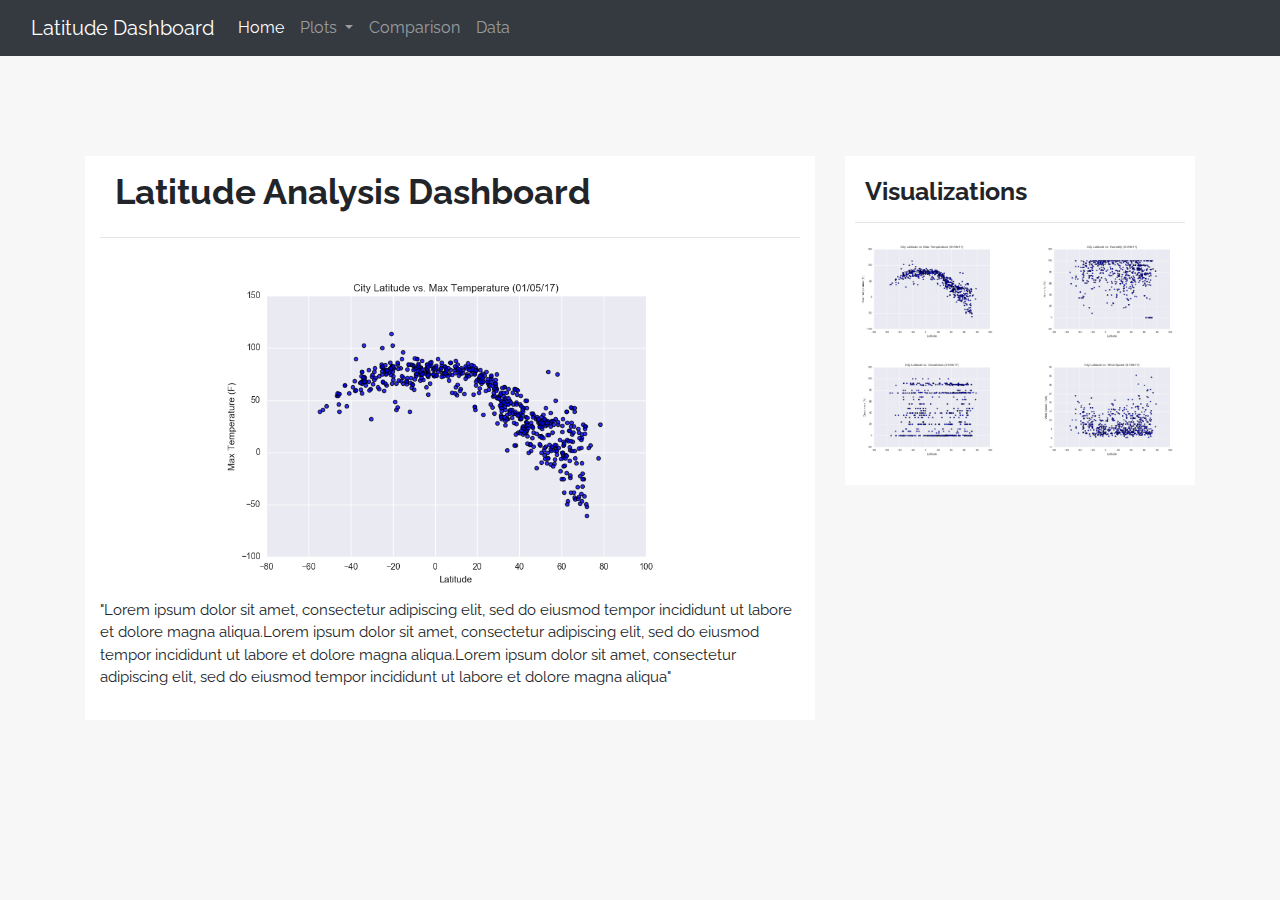
<file: index.html>
<!DOCTYPE html>
<html lang="en-us">

<head>
  <meta charset="UTF-8">
  <title>Latitude Analysis Dashboard</title>
  <link rel="preconnect" href="https://fonts.gstatic.com">
  <link href="https://fonts.googleapis.com/css2?family=Raleway:wght@100&display=swap" rel="stylesheet">
  <link rel="stylesheet" href="https://stackpath.bootstrapcdn.com/bootstrap/4.3.1/css/bootstrap.min.css" integrity="sha384-ggOyR0iXCbMQv3Xipma34MD+dH/1fQ784/j6cY/iJTQUOhcWr7x9JvoRxT2MZw1T" crossorigin="anonymous">
  <link rel="stylesheet" href="style.css">


</head>


<body>

<nav class="navbar navbar-expand-md navbar-dark bg-dark">
    <div class="container-fluid">
        <a class="navbar-brand" href="index.html">Latitude Dashboard</a>
        <button class="navbar-toggler" type="button" data-toggle="collapse" data-target="#navbarTogglerDemo03"
                    aria-controls="navbarTogglerDemo03" aria-expanded="false" aria-label="Toggle navigation">
            <span class="navbar-toggler-icon"></span>
        </button>
        <div class="collapse navbar-collapse" id="navbarTogglerDemo03">
            <ul class="navbar-nav mr-auto">
                <li class="nav-item active">
                    <a class="nav-link" href="index.html">Home <span class="sr-only">(current)</span></a>
                </li>
                
                <li class="nav-item dropdown">
                    <a class="nav-link dropdown-toggle" href="#" id="navbarDropdown" role="button" data-toggle="dropdown" aria-haspopup="true" aria-expanded="false">
                    Plots
                    </a>
                    <div class="dropdown-menu" aria-labelledby="navbarDropdown">
                        <a class="dropdown-item" href="maxtemp.html">Max Temperature</a>
                        <a class="dropdown-item" href="humidity.html">Humidity</a>
                        <a class="dropdown-item" href="cloudiness.html">Cloudiness</a>
                        <a class="dropdown-item" href="windspeed.html">Windspeed</a>
                    </div>
                </li>
                <li class="nav-item">
                    <a class="nav-link" href="comparison.html">Comparison</a>
                </li>
                <li class="nav-item">
                    <a class="nav-link" href="data.html">Data</a>
                </li>
            </ul>
        </div>
    </div>
</nav>


<div class='container'>
    <div class='row'>
    
        <div class='col-md-8'>
            <div class='about'>
                <h1 class='display-7'>Latitude Analysis Dashboard</h1>
                <hr class='my-4'>
                <img src='Assets/Fig1.png'>
                <p>"Lorem ipsum dolor sit amet, consectetur adipiscing elit, sed do eiusmod tempor incididunt ut labore et dolore magna aliqua.Lorem ipsum dolor sit amet, consectetur adipiscing elit, sed do eiusmod tempor incididunt ut labore et dolore magna aliqua.Lorem ipsum dolor sit amet, consectetur adipiscing elit, sed do eiusmod tempor incididunt ut labore et dolore magna aliqua"</p>
            </div>
        </div>

        <div class='col-md-4'>
            <div class='visualizations'>
                <h1 class='display-7'>Visualizations</h1>
                <hr class='my-3'>
                <div class='row'>
                    <div class='col-md-6'>
                        <a href='maxtemp.html'><img src='Assets/Fig1.png'></a>
                    </div>
                    <div class='col-md-6'>
                        <a href='humidity.html'><img src='Assets/Fig2.png'></a>
                    </div>
                    <div class='col-md-6'>
                        <a href='cloudiness.html'><img src='Assets/Fig3.png'></a>
                    </div>
                    <div class='col-md-6'>
                        <a href='windspeed.html'><img src='Assets/Fig4.png'></a>
                    </div>
                </div>
            </div>
        </div>
    </div>
</div>

<!-- JavaScript Bundle with Popper -->
<script src="https://cdn.jsdelivr.net/npm/bootstrap@5.0.0-beta2/dist/js/bootstrap.bundle.min.js" integrity="sha384-b5kHyXgcpbZJO/tY9Ul7kGkf1S0CWuKcCD38l8YkeH8z8QjE0GmW1gYU5S9FOnJ0" crossorigin="anonymous"></script>
<script src="https://code.jquery.com/jquery-3.3.1.slim.min.js" integrity="sha384-q8i/X+965DzO0rT7abK41JStQIAqVgRVzpbzo5smXKp4YfRvH+8abtTE1Pi6jizo" crossorigin="anonymous"></script>
<script src="https://cdnjs.cloudflare.com/ajax/libs/popper.js/1.14.7/umd/popper.min.js" integrity="sha384-UO2eT0CpHqdSJQ6hJty5KVphtPhzWj9WO1clHTMGa3JDZwrnQq4sF86dIHNDz0W1" crossorigin="anonymous"></script>
<script src="https://stackpath.bootstrapcdn.com/bootstrap/4.3.1/js/bootstrap.min.js" integrity="sha384-JjSmVgyd0p3pXB1rRibZUAYoIIy6OrQ6VrjIEaFf/nJGzIxFDsf4x0xIM+B07jRM" crossorigin="anonymous"></script>

</body>
</html>
</file>
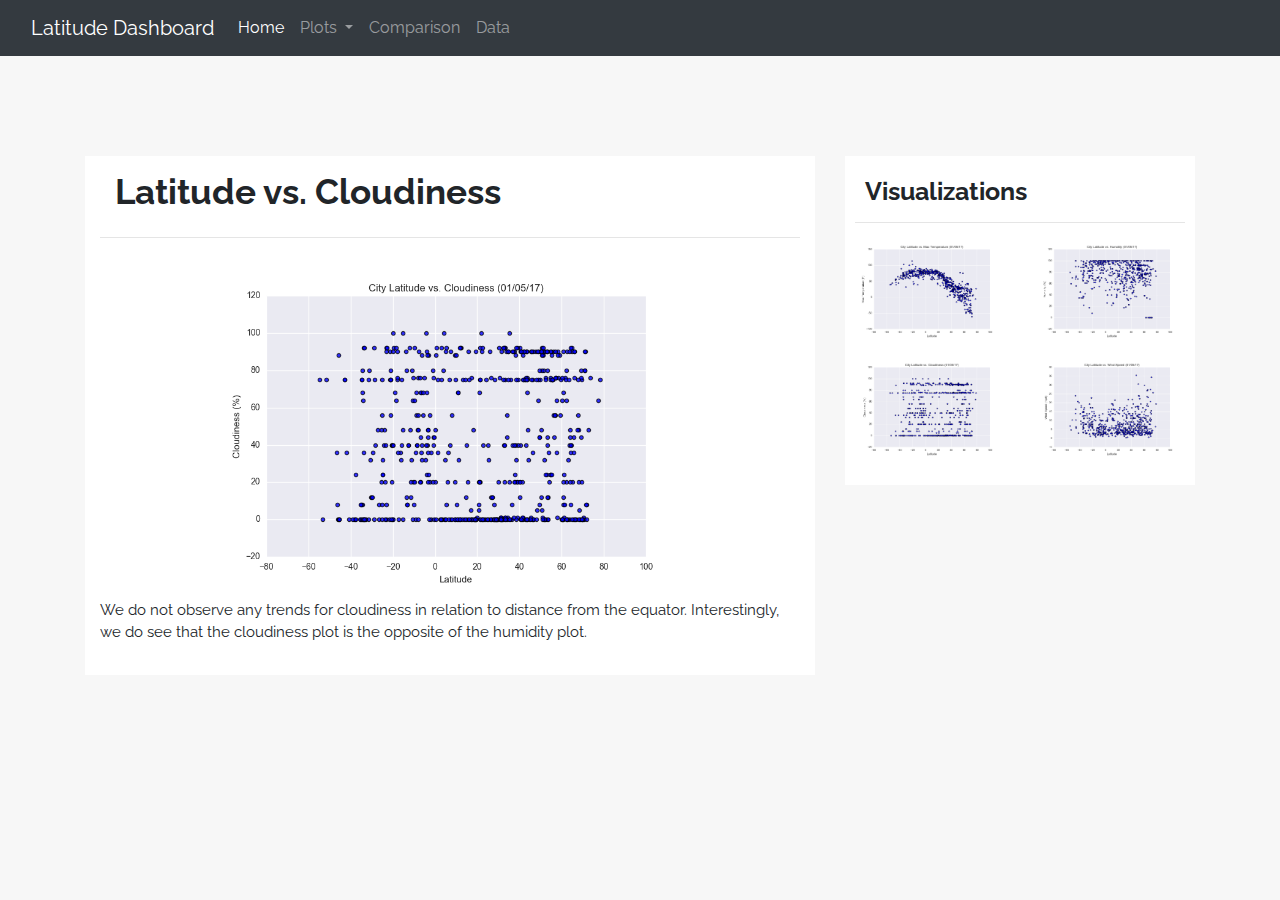
<file: cloudiness.html>
<!DOCTYPE html>
<html lang="en-us">

<head>
  <meta charset="UTF-8">
  <title>Latitude Analysis Dashboard</title>
  <link rel="preconnect" href="https://fonts.gstatic.com">
  <link href="https://fonts.googleapis.com/css2?family=Raleway:wght@100&display=swap" rel="stylesheet">
  <link rel="stylesheet" href="https://stackpath.bootstrapcdn.com/bootstrap/4.3.1/css/bootstrap.min.css" integrity="sha384-ggOyR0iXCbMQv3Xipma34MD+dH/1fQ784/j6cY/iJTQUOhcWr7x9JvoRxT2MZw1T" crossorigin="anonymous">
  <link rel="stylesheet" href="style.css">
</head>


<body>

    <nav class="navbar navbar-expand-md navbar-dark bg-dark">
        <div class="container-fluid">
            <a class="navbar-brand" href="index.html">Latitude Dashboard</a>
       
            <button class="navbar-toggler" type="button" data-toggle="collapse" data-target="#navbarTogglerDemo03"
                      aria-controls="navbarTogglerDemo03" aria-expanded="false" aria-label="Toggle navigation">
                <span class="navbar-toggler-icon"></span>
            </button>
    
            <div class="collapse navbar-collapse" id="navbarTogglerDemo03">
                <ul class="navbar-nav mr-auto">
                    <li class="nav-item active">
                        <a class="nav-link" href="index.html">Home <span class="sr-only">(current)</span></a>
                    </li>
                    
                    <li class="nav-item dropdown">
                        <a class="nav-link dropdown-toggle" href="#" id="navbarDropdown" role="button" data-toggle="dropdown" aria-haspopup="true" aria-expanded="false">
                        Plots
                        </a>
                        <div class="dropdown-menu" aria-labelledby="navbarDropdown">
                            <a class="dropdown-item" href="maxtemp.html">Max Temperature</a>
                            <a class="dropdown-item" href="humidity.html">Humidity</a>
                            <a class="dropdown-item" href="cloudiness.html">Cloudiness</a>
                            <a class="dropdown-item" href="windspeed.html">Windspeed</a>
                        </div>
                    </li>
    
                    <li class="nav-item">
                        <a class="nav-link" href="comparison.html">Comparison</a>
                    </li>
                    <li class="nav-item">
                        <a class="nav-link" href="data.html">Data</a>
                    </li>
                </ul>
            </div>
        </div>
    </nav>


<div class='container'>
    <div class='row'>
    
        <div class='col-md-8'>
            <div class='about'>
                <h1 class='display-7'>Latitude vs. Cloudiness</h1>
                <hr class='my-4'>
                <img src='Assets/Fig3.png'>
                <p>We do not observe any trends for cloudiness in relation to distance from the equator. Interestingly, we do see that the cloudiness plot is the opposite of the humidity plot. 
                </p>
            </div>
        </div>

        <div class='col-md-4'>
            <div class='visualizations'>
                <h1 class='display-7'>Visualizations</h1>
                <hr class='my-3'>
                <div class='row'>
                    <div class='col-md-6'>
                        <a href='maxtemp.html'><img src='Assets/Fig1.png'></a>
                    </div>
                    <div class='col-md-6'>
                        <a href='humidity.html'><img src='Assets/Fig2.png'></a>
                    </div>
                    <div class='col-md-6'>
                        <a href='cloudiness.html'><img src='Assets/Fig3.png'></a>
                    </div>
                    <div class='col-md-6'>
                        <a href='windspeed.html'><img src='Assets/Fig4.png'></a>
                    </div>
                </div>
            </div>
        </div>
    </div>
</div>

<script src="https://cdn.jsdelivr.net/npm/bootstrap@5.0.0-beta2/dist/js/bootstrap.bundle.min.js" integrity="sha384-b5kHyXgcpbZJO/tY9Ul7kGkf1S0CWuKcCD38l8YkeH8z8QjE0GmW1gYU5S9FOnJ0" crossorigin="anonymous"></script>
<script src="https://code.jquery.com/jquery-3.3.1.slim.min.js" integrity="sha384-q8i/X+965DzO0rT7abK41JStQIAqVgRVzpbzo5smXKp4YfRvH+8abtTE1Pi6jizo" crossorigin="anonymous"></script>
<script src="https://cdnjs.cloudflare.com/ajax/libs/popper.js/1.14.7/umd/popper.min.js" integrity="sha384-UO2eT0CpHqdSJQ6hJty5KVphtPhzWj9WO1clHTMGa3JDZwrnQq4sF86dIHNDz0W1" crossorigin="anonymous"></script>
<script src="https://stackpath.bootstrapcdn.com/bootstrap/4.3.1/js/bootstrap.min.js" integrity="sha384-JjSmVgyd0p3pXB1rRibZUAYoIIy6OrQ6VrjIEaFf/nJGzIxFDsf4x0xIM+B07jRM" crossorigin="anonymous"></script>


</body>
</html>
</file>
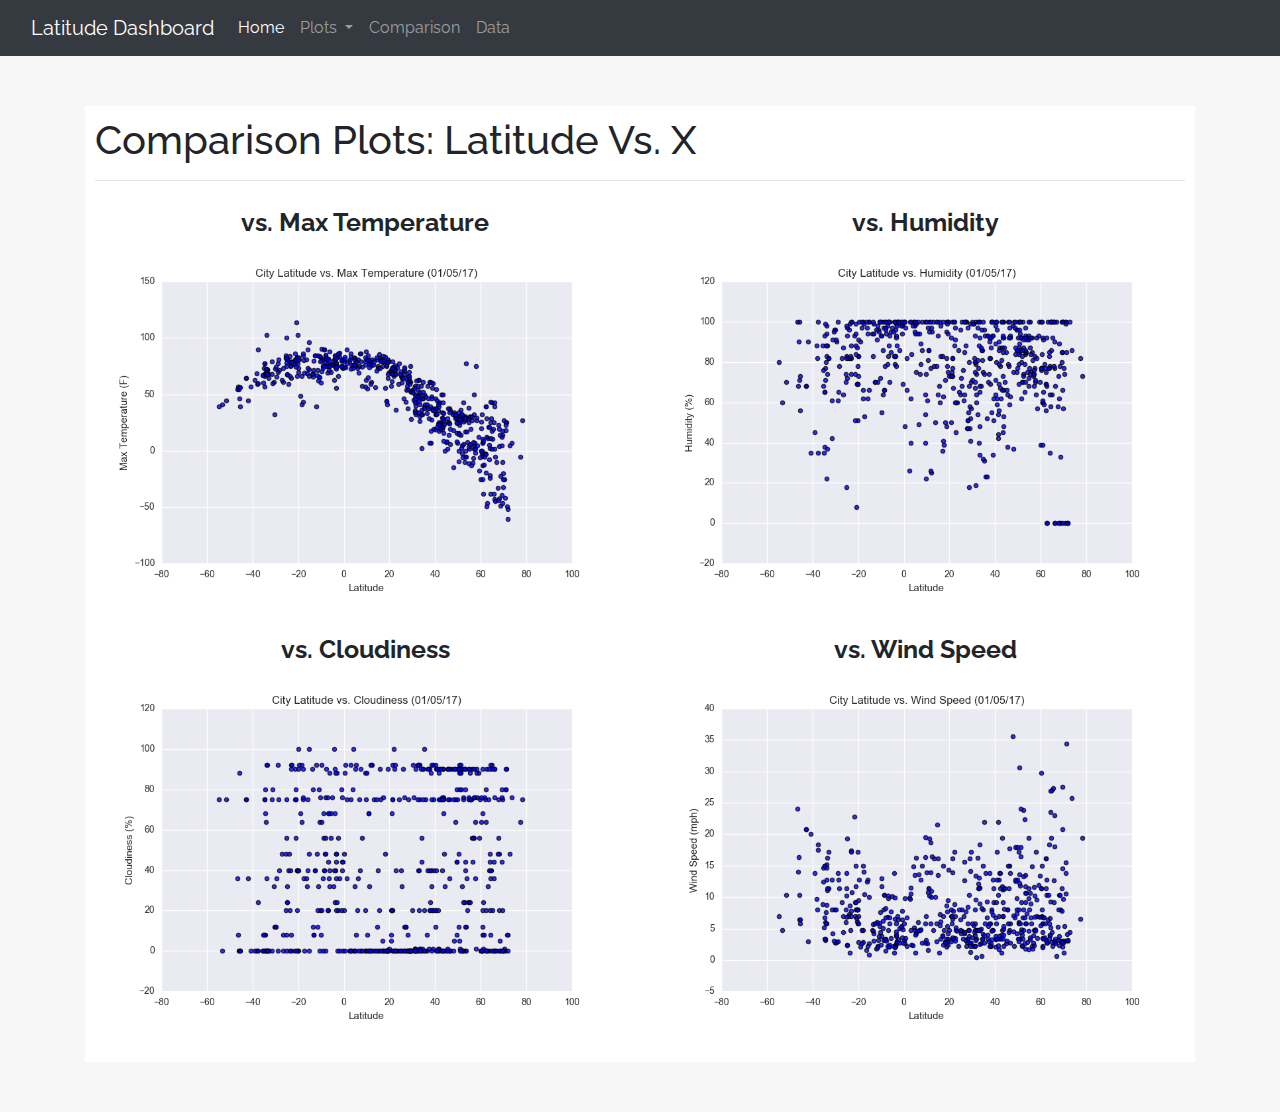
<file: comparison.html>
<!DOCTYPE html>
<html lang="en-us">

<head>
  <meta charset="UTF-8">
  <title>Latitude Analysis Dashboard</title>
  <link rel="preconnect" href="https://fonts.gstatic.com">
  <link href="https://fonts.googleapis.com/css2?family=Raleway:wght@100&display=swap" rel="stylesheet">
  <link rel="stylesheet" href="https://stackpath.bootstrapcdn.com/bootstrap/4.3.1/css/bootstrap.min.css" integrity="sha384-ggOyR0iXCbMQv3Xipma34MD+dH/1fQ784/j6cY/iJTQUOhcWr7x9JvoRxT2MZw1T" crossorigin="anonymous">
  <link rel="stylesheet" href="style.css">


</head>


<body>

    <nav class="navbar navbar-expand-md navbar-dark bg-dark">
        <div class="container-fluid">
            <a class="navbar-brand" href="index.html">Latitude Dashboard</a>
       
            <button class="navbar-toggler" type="button" data-toggle="collapse" data-target="#navbarTogglerDemo03"
                      aria-controls="navbarTogglerDemo03" aria-expanded="false" aria-label="Toggle navigation">
                <span class="navbar-toggler-icon"></span>
            </button>
    
            <div class="collapse navbar-collapse" id="navbarTogglerDemo03">
                <ul class="navbar-nav mr-auto">
                    <li class="nav-item active">
                        <a class="nav-link" href="index.html">Home <span class="sr-only">(current)</span></a>
                    </li>
                    
                    <li class="nav-item dropdown">
                        <a class="nav-link dropdown-toggle" href="#" id="navbarDropdown" role="button" data-toggle="dropdown" aria-haspopup="true" aria-expanded="false">
                        Plots
                        </a>
                        <div class="dropdown-menu" aria-labelledby="navbarDropdown">
                            <a class="dropdown-item" href="maxtemp.html">Max Temperature</a>
                            <a class="dropdown-item" href="humidity.html">Humidity</a>
                            <a class="dropdown-item" href="cloudiness.html">Cloudiness</a>
                            <a class="dropdown-item" href="windspeed.html">Windspeed</a>
                        </div>
                    </li>
    
                    <li class="nav-item">
                        <a class="nav-link" href="comparison.html">Comparison</a>
                    </li>
                    <li class="nav-item">
                        <a class="nav-link" href="data.html">Data</a>
                    </li>
                </ul>
            </div>
        </div>
    </nav>

<div class='container'>
    <div class='row'>
        <div class='col-md-12'>
            <div class='comparison'>
                <h1 class='display-7'>Comparison Plots: Latitude Vs. X</h1>
                <hr class='my-3'>
                <div class='row'>
                    <div class='col-md-6'>
                        <h2>vs. Max Temperature</h2>
                        <a href='maxtemp.html'><img src='Assets/Fig1.png'></a>
                    </div>
                    <div class='col-md-6'>
                        <h2>vs. Humidity</h2>
                        <a href='humidity.html'><img src='Assets/Fig2.png'></a>
                    </div>
                    <div class='col-md-6'>
                        <h2>vs. Cloudiness</h2>
                        <a href='cloudiness.html'><img src='Assets/Fig3.png'></a>
                    </div>
                    <div class='col-md-6'>
                        <h2>vs. Wind Speed</h2>
                        <a href='windspeed.html'><img src='Assets/Fig4.png'></a>
                    </div>
                </div>
            </div>
        </div>
    </div>
</div>

<!-- JavaScript Bundle with Popper -->
<script src="https://cdn.jsdelivr.net/npm/bootstrap@5.0.0-beta2/dist/js/bootstrap.bundle.min.js" integrity="sha384-b5kHyXgcpbZJO/tY9Ul7kGkf1S0CWuKcCD38l8YkeH8z8QjE0GmW1gYU5S9FOnJ0" crossorigin="anonymous"></script>
<script src="https://code.jquery.com/jquery-3.3.1.slim.min.js" integrity="sha384-q8i/X+965DzO0rT7abK41JStQIAqVgRVzpbzo5smXKp4YfRvH+8abtTE1Pi6jizo" crossorigin="anonymous"></script>
<script src="https://cdnjs.cloudflare.com/ajax/libs/popper.js/1.14.7/umd/popper.min.js" integrity="sha384-UO2eT0CpHqdSJQ6hJty5KVphtPhzWj9WO1clHTMGa3JDZwrnQq4sF86dIHNDz0W1" crossorigin="anonymous"></script>
<script src="https://stackpath.bootstrapcdn.com/bootstrap/4.3.1/js/bootstrap.min.js" integrity="sha384-JjSmVgyd0p3pXB1rRibZUAYoIIy6OrQ6VrjIEaFf/nJGzIxFDsf4x0xIM+B07jRM" crossorigin="anonymous"></script>

</body>
</html>
</file>
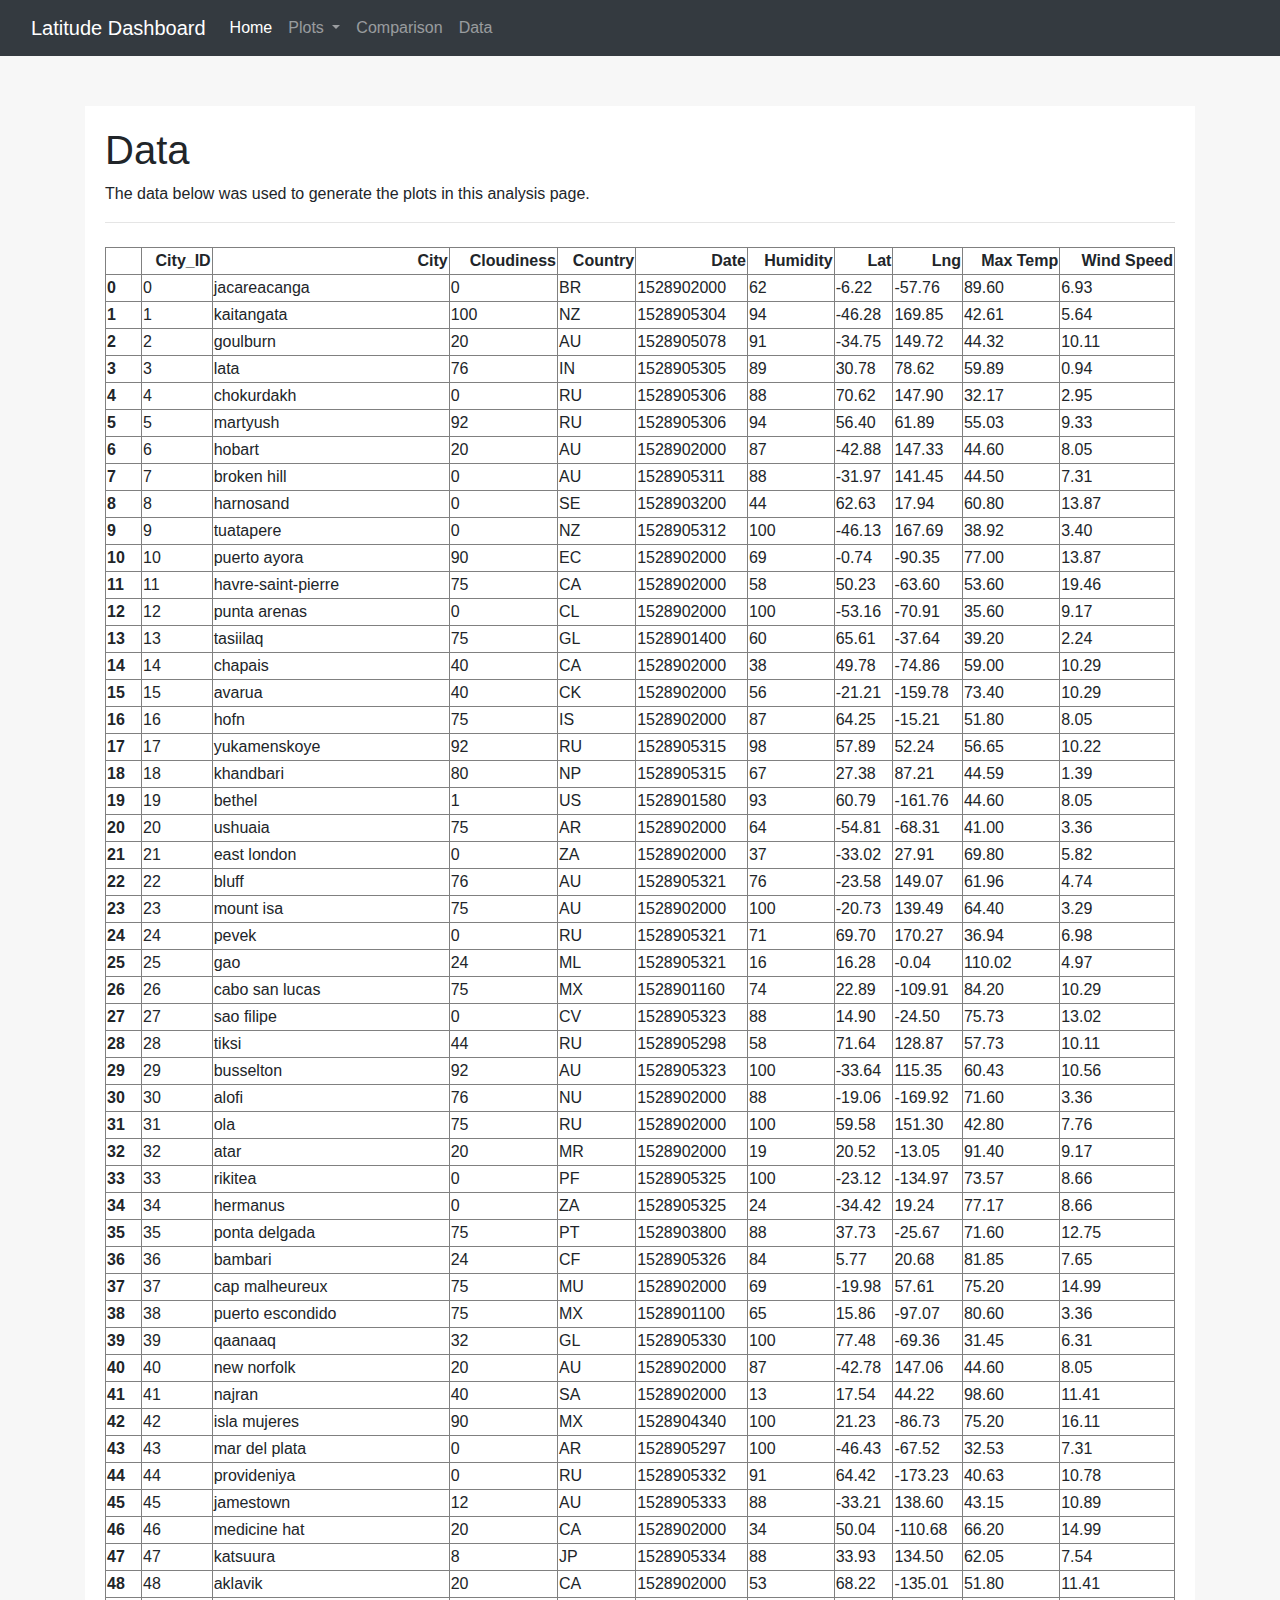
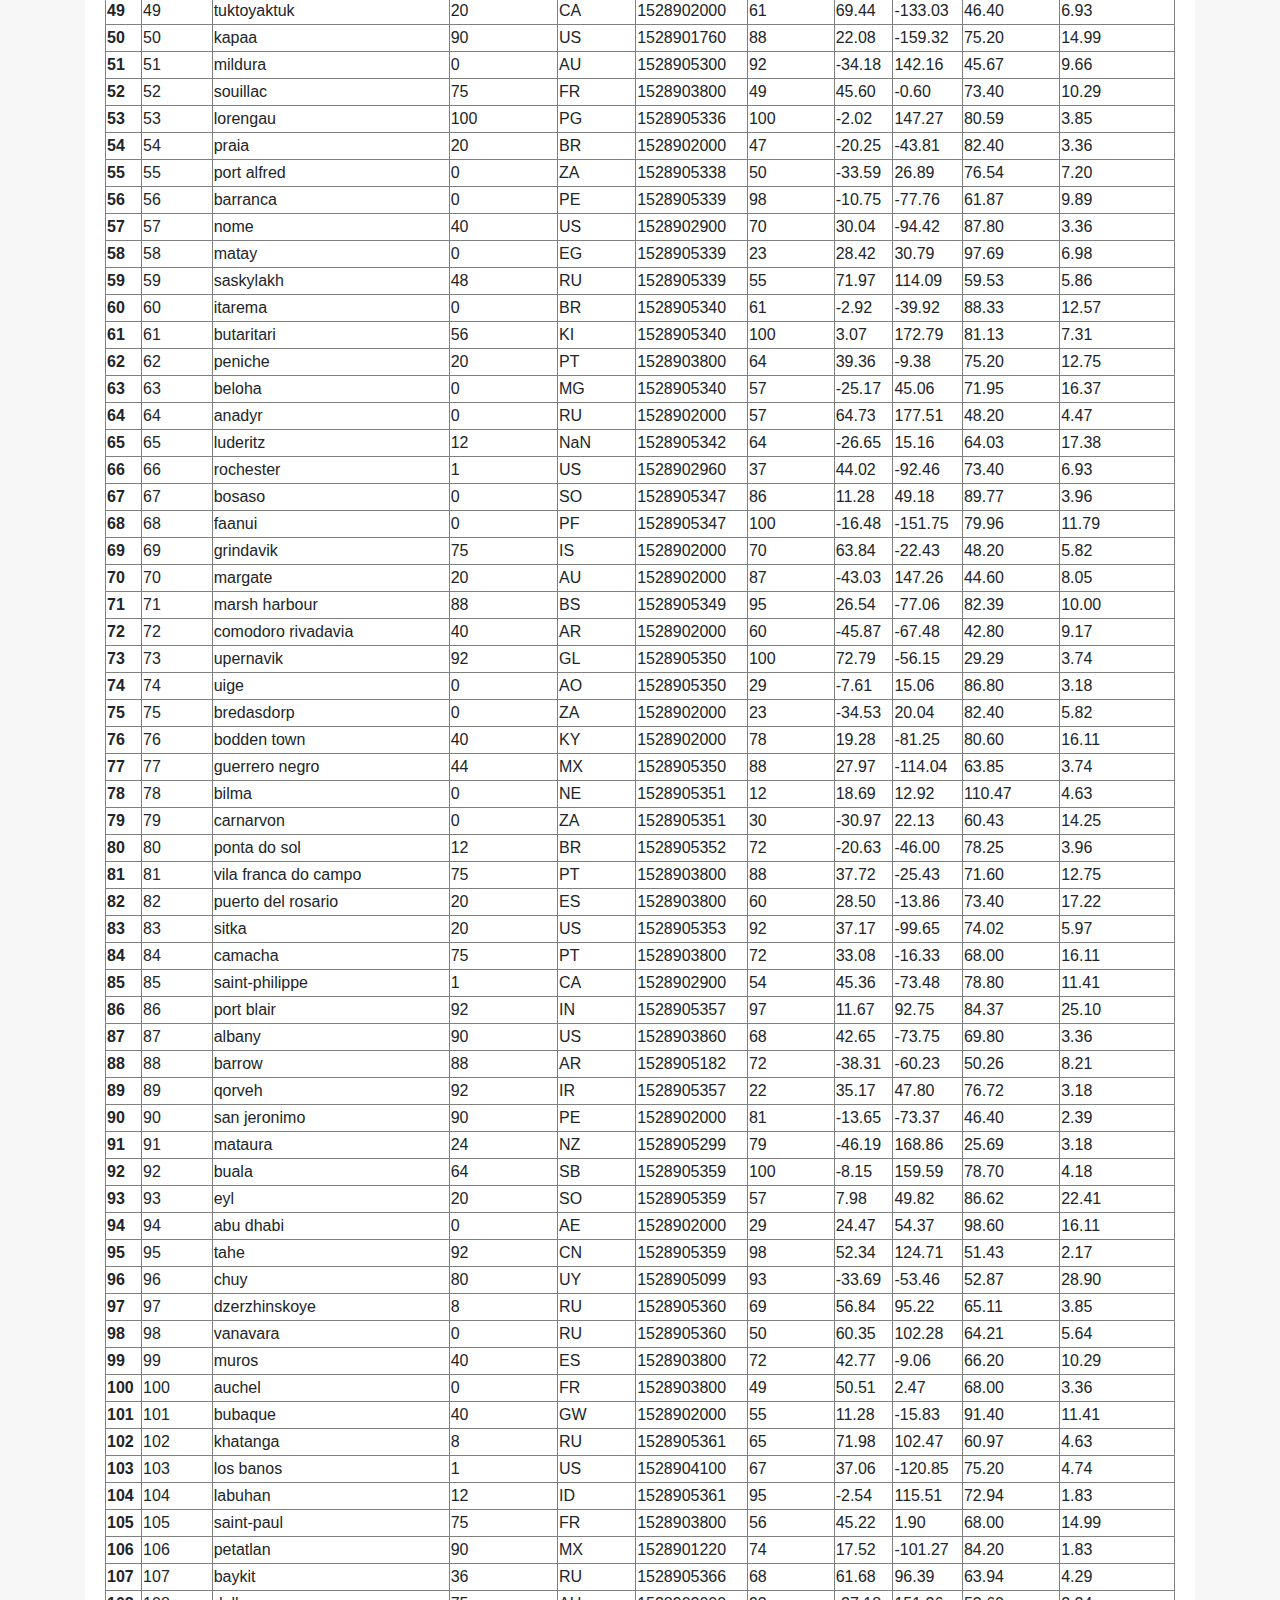
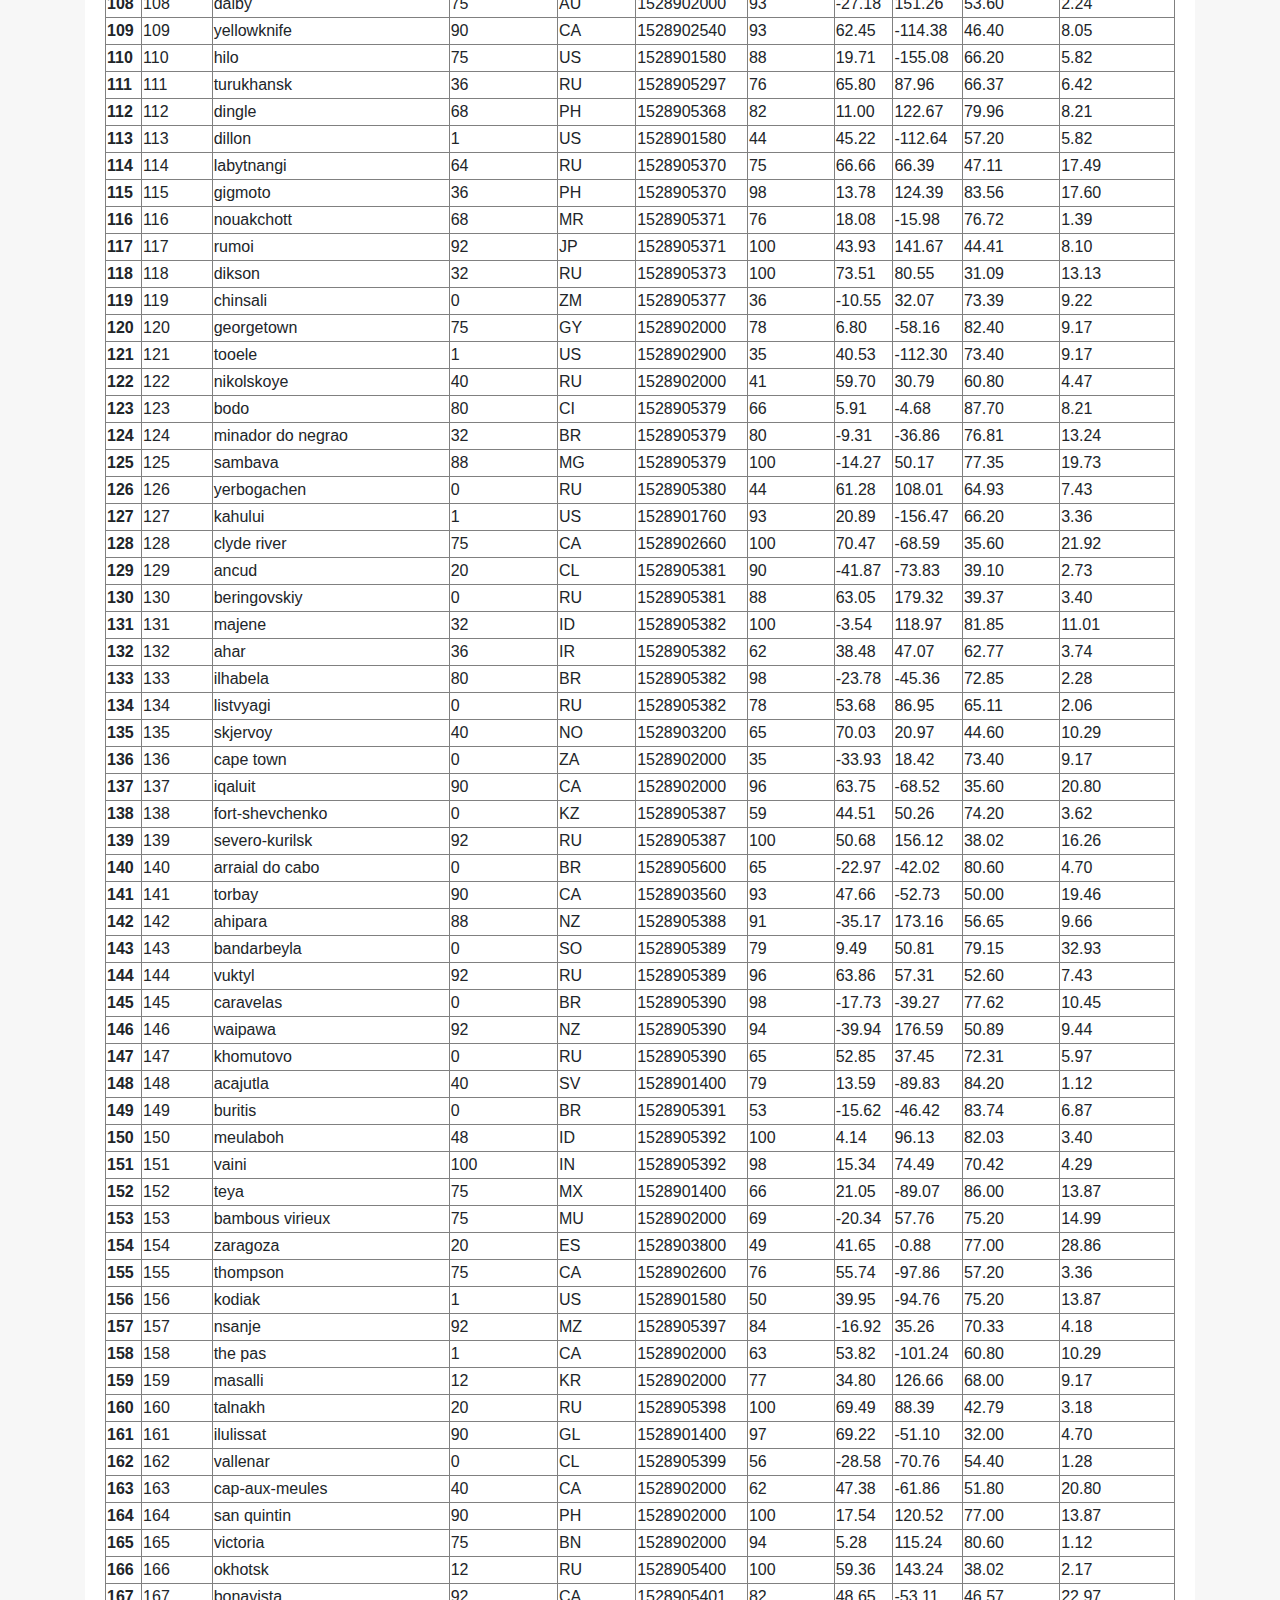
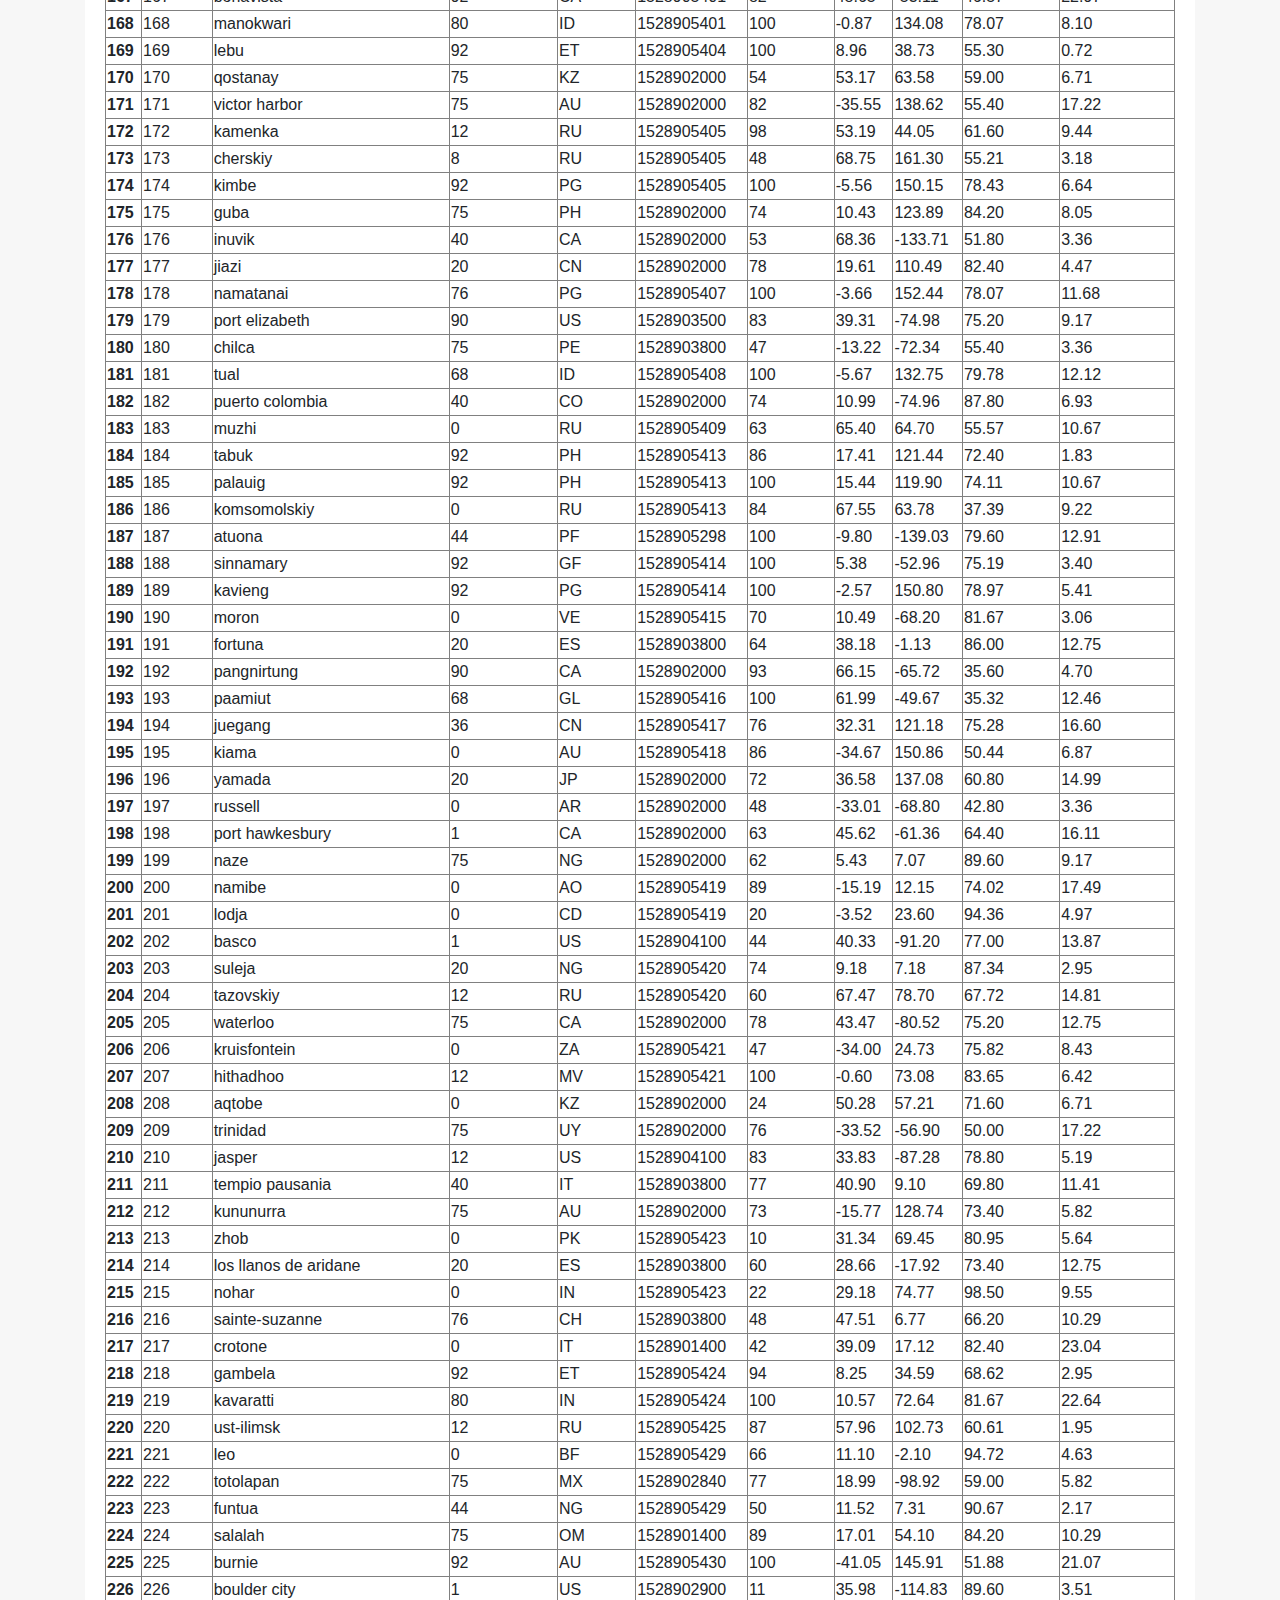
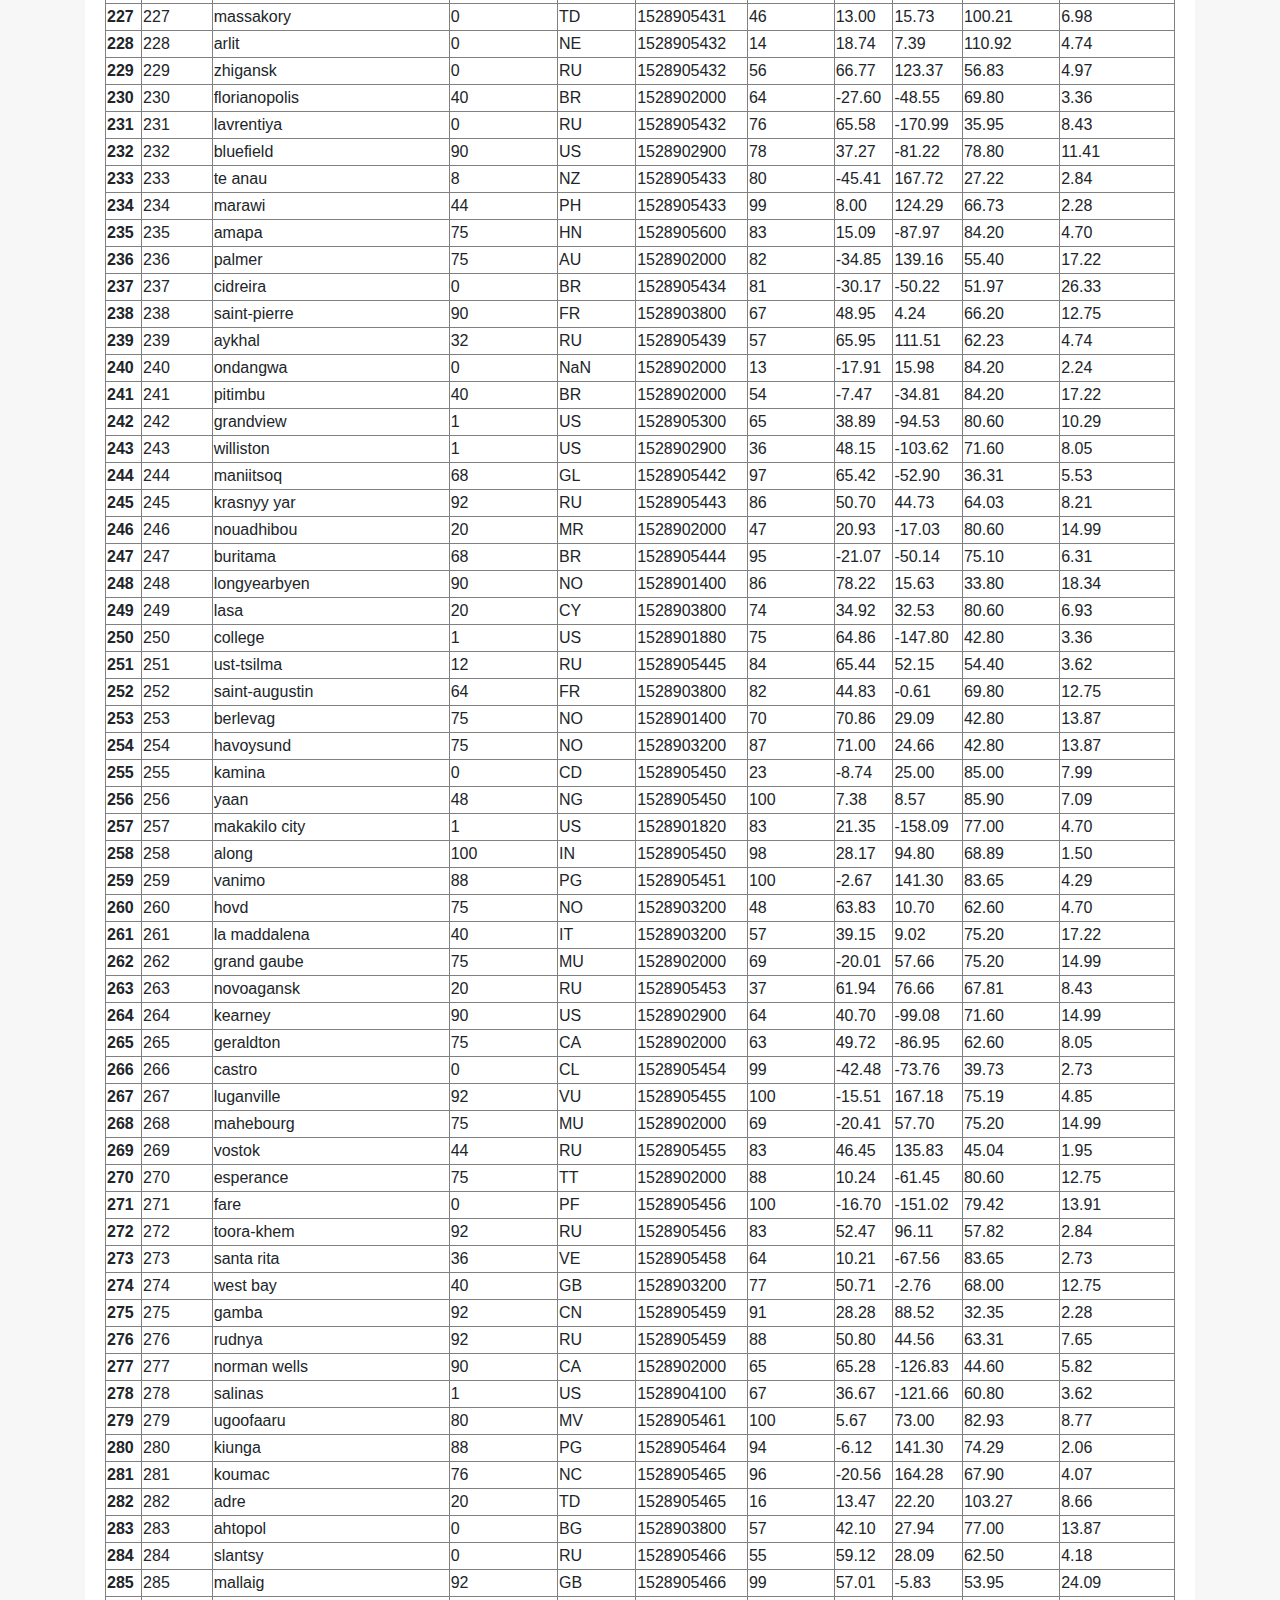
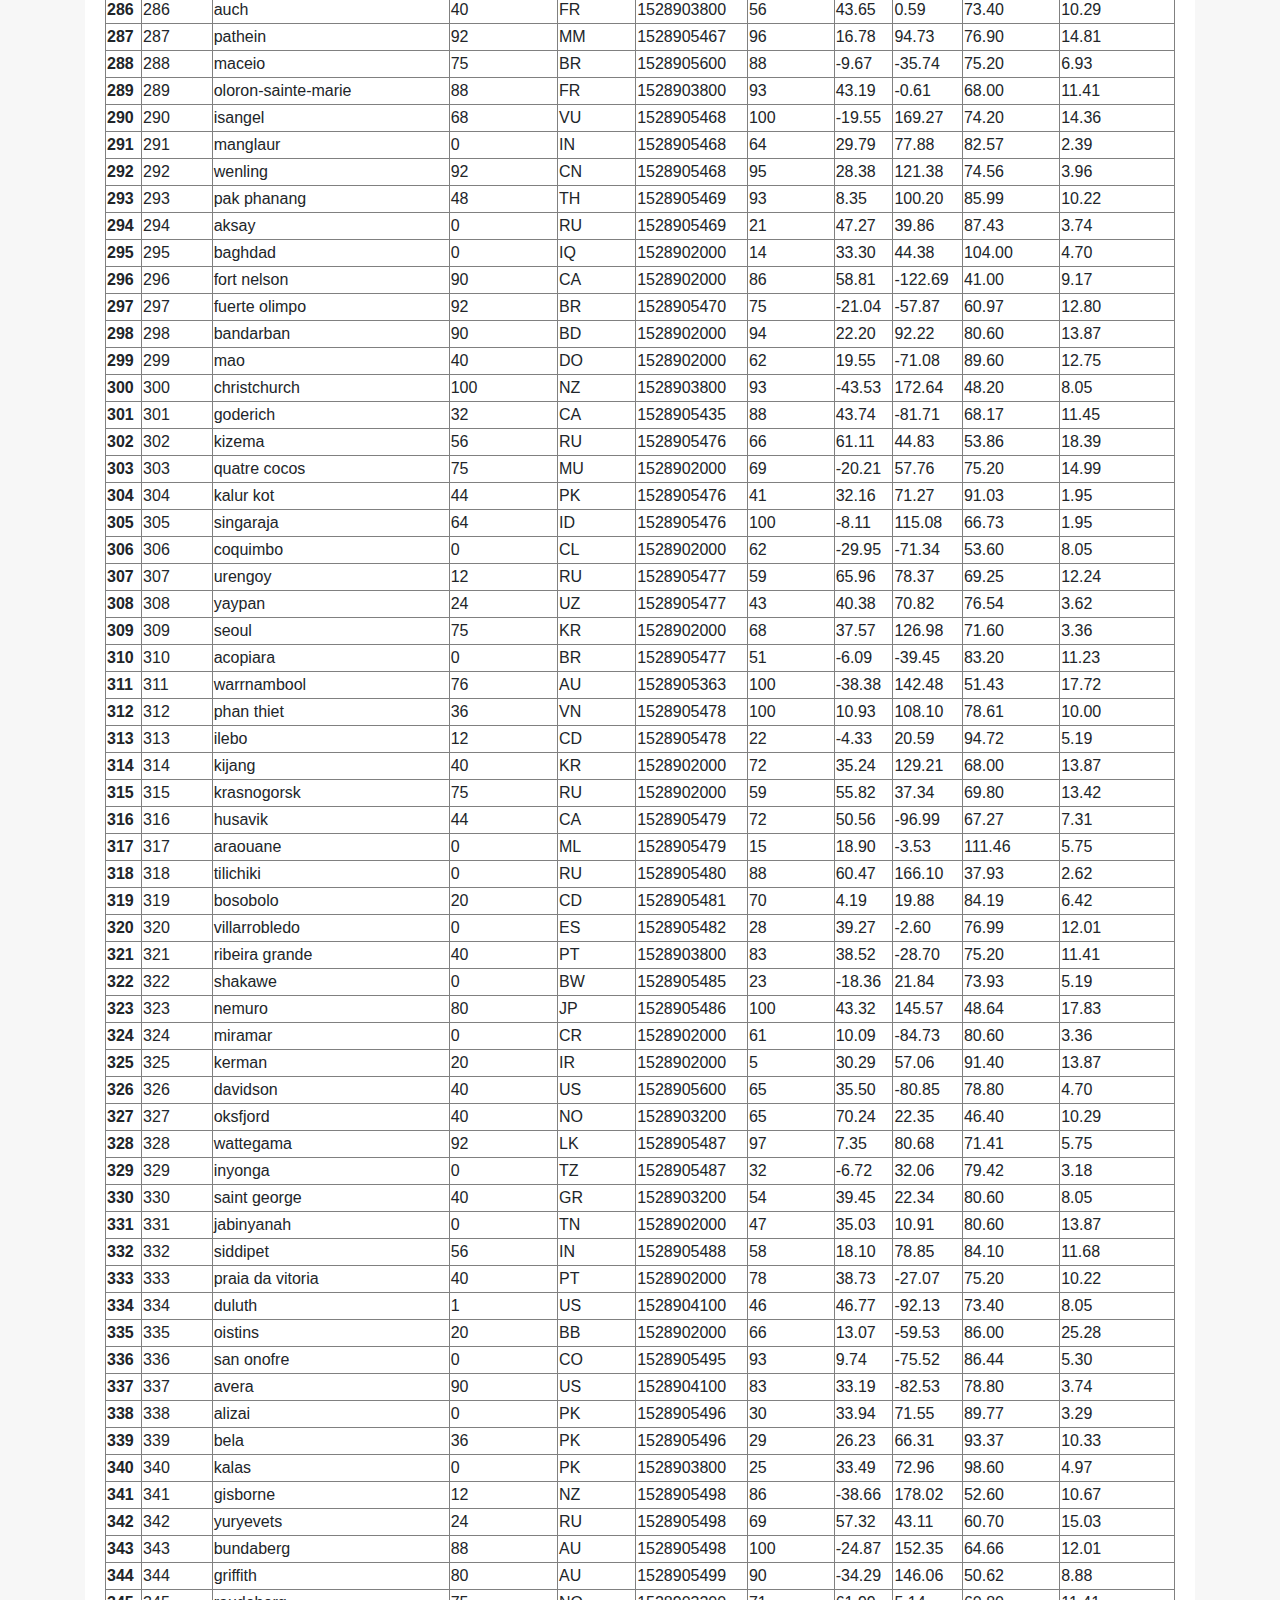
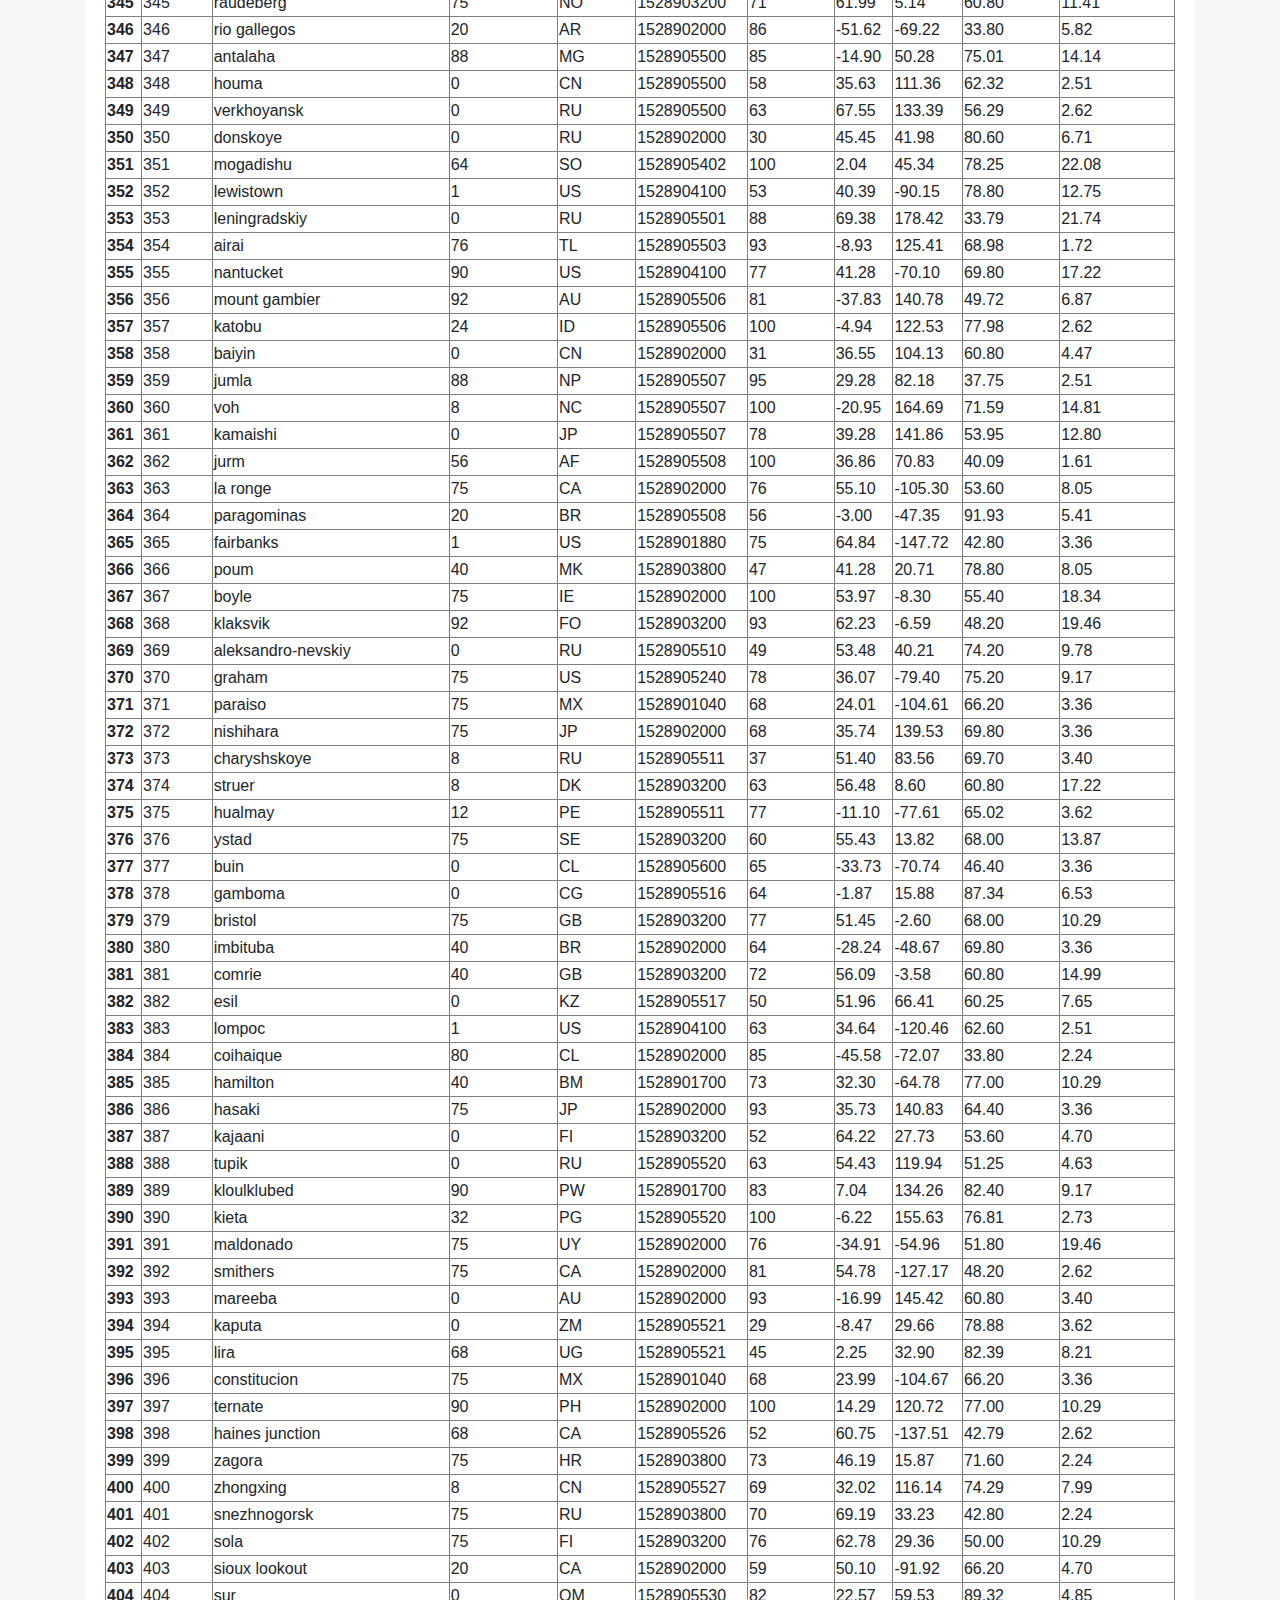
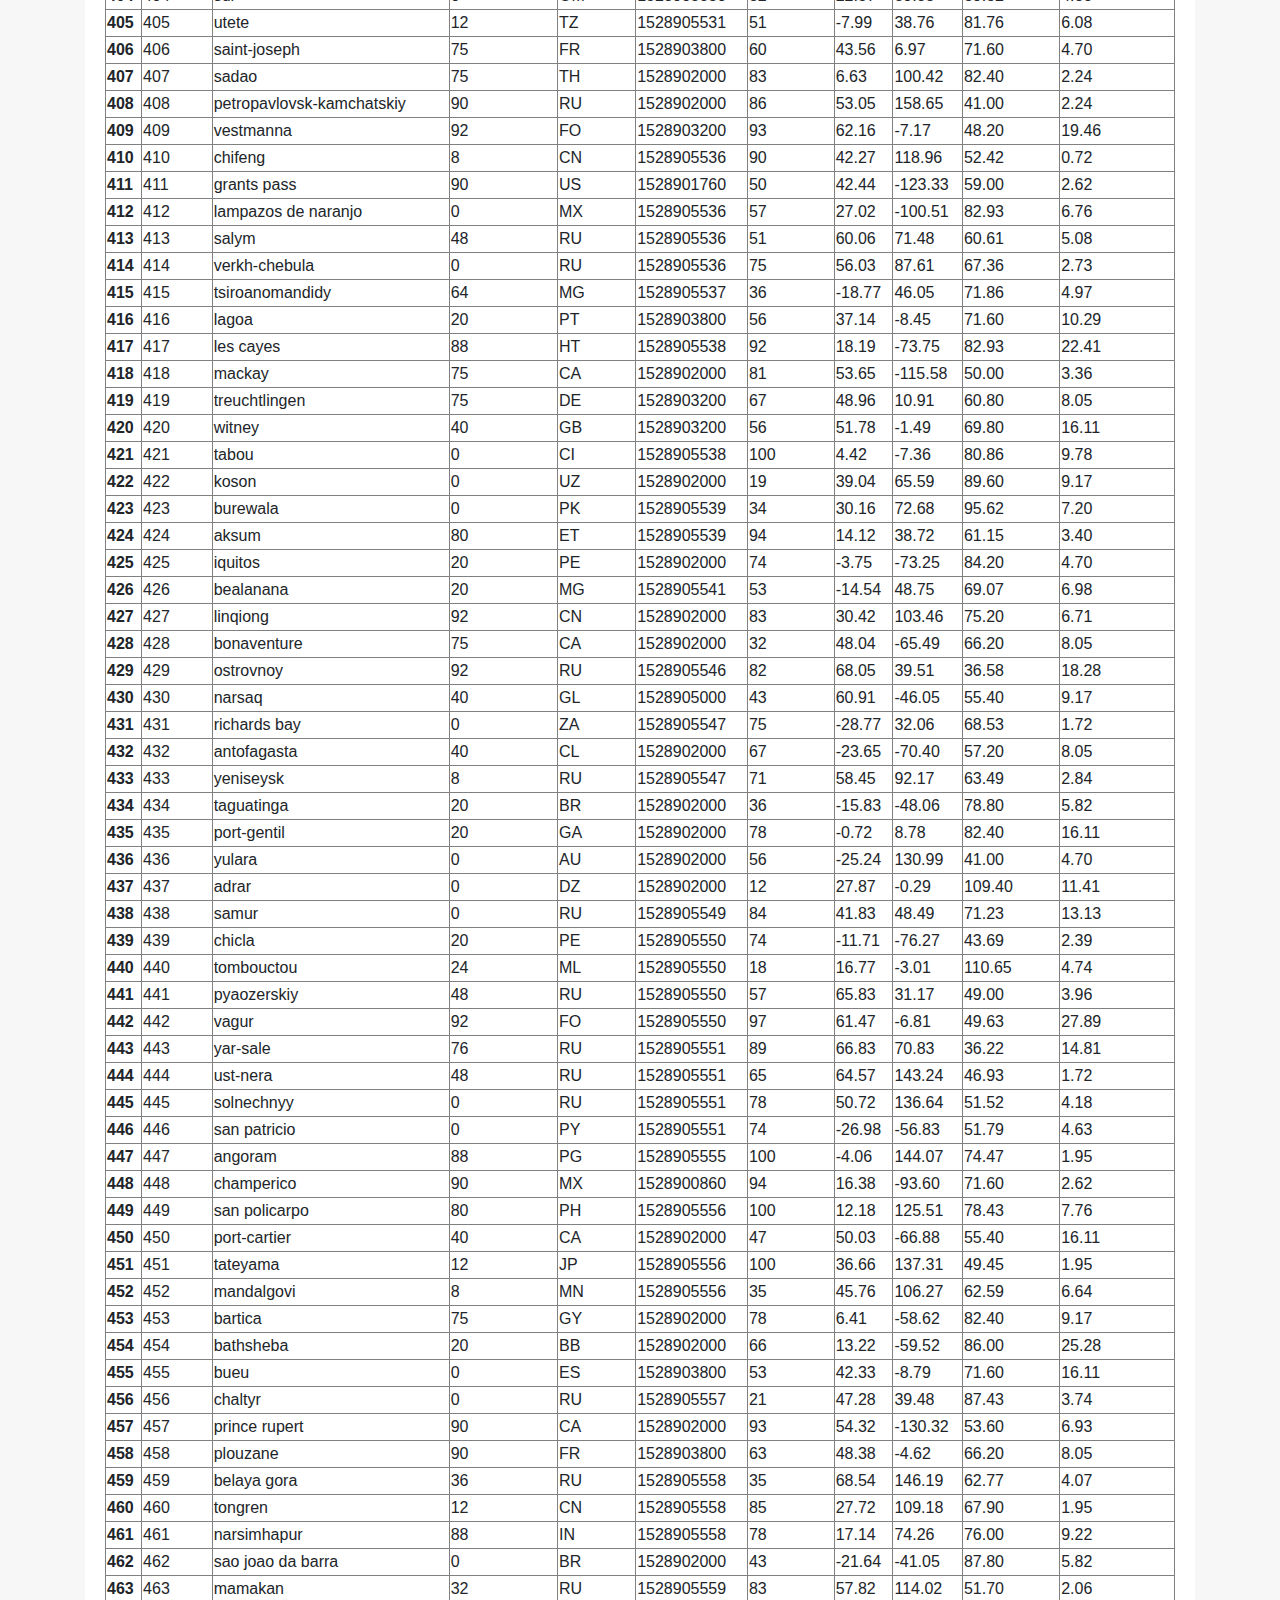
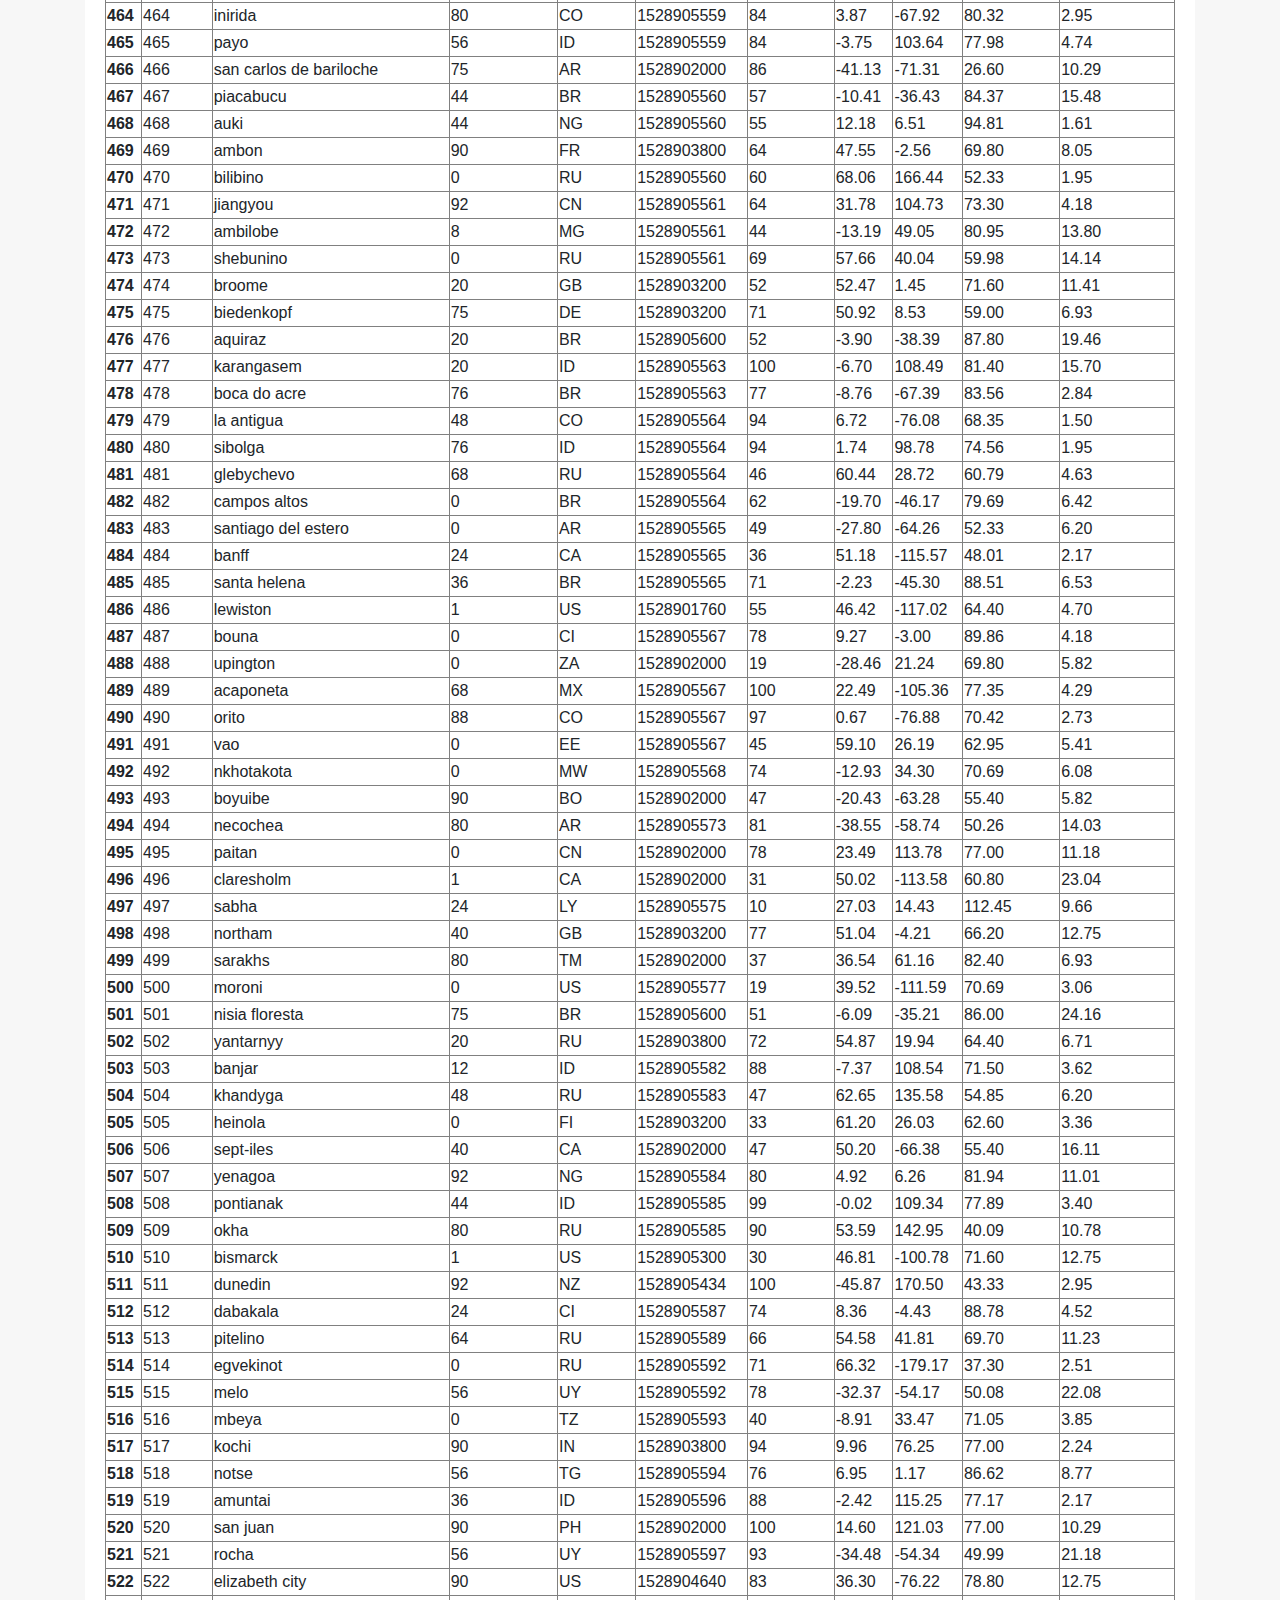
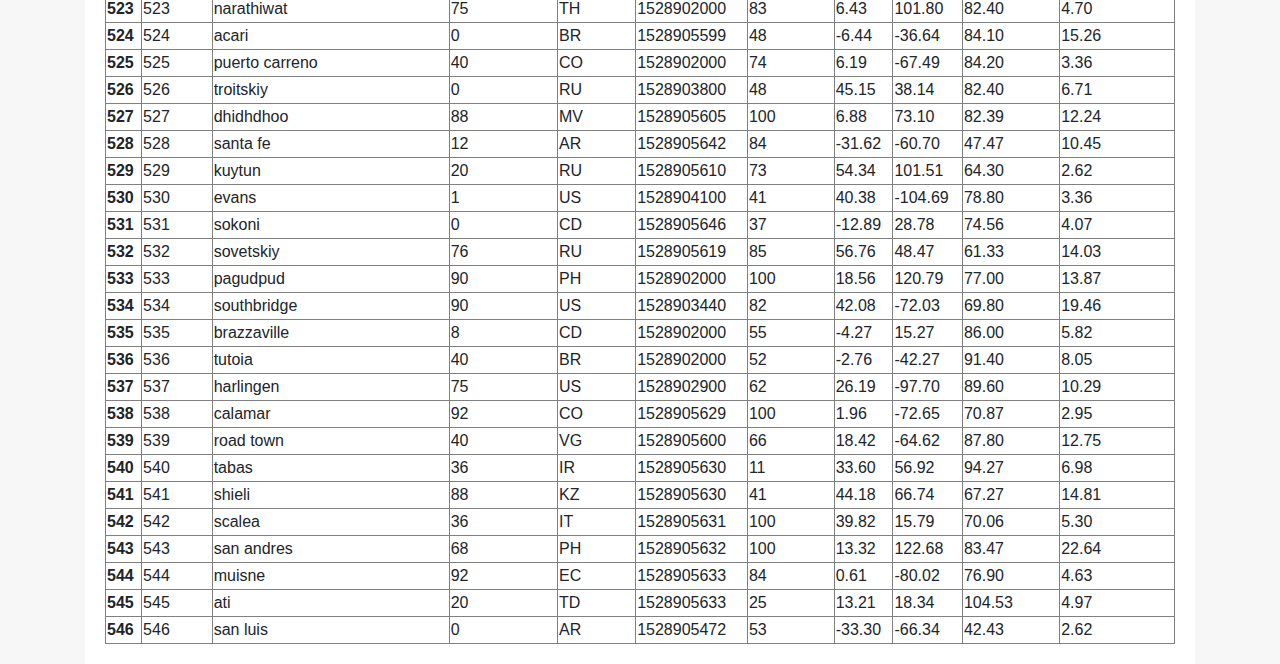
<file: data.html>
<!DOCTYPE html>
<html lang="en-us">

<head>
  <meta charset="UTF-8">
  <title>Latitude Analysis Dashboard - Data</title>
  <link rel="stylesheet" href="https://stackpath.bootstrapcdn.com/bootstrap/4.3.1/css/bootstrap.min.css" integrity="sha384-ggOyR0iXCbMQv3Xipma34MD+dH/1fQ784/j6cY/iJTQUOhcWr7x9JvoRxT2MZw1T" crossorigin="anonymous">
  <link rel="stylesheet" href="style.css">
</head>


<body>
<nav class="navbar navbar-expand-md navbar-dark bg-dark">
  <div class="container-fluid">
      <a class="navbar-brand" href="index.html">Latitude Dashboard</a>
      <button class="navbar-toggler" type="button" data-toggle="collapse" data-target="#navbarTogglerDemo03"
                aria-controls="navbarTogglerDemo03" aria-expanded="false" aria-label="Toggle navigation">
          <span class="navbar-toggler-icon"></span>
      </button>
      <div class="collapse navbar-collapse" id="navbarTogglerDemo03">
          <ul class="navbar-nav mr-auto">
              <li class="nav-item active">
                  <a class="nav-link" href="index.html">Home <span class="sr-only">(current)</span></a>
              </li> 
              <li class="nav-item dropdown">
                  <a class="nav-link dropdown-toggle" href="#" id="navbarDropdown" role="button" data-toggle="dropdown" aria-haspopup="true" aria-expanded="false">
                  Plots
                  </a>
                  <div class="dropdown-menu" aria-labelledby="navbarDropdown">
                      <a class="dropdown-item" href="maxtemp.html">Max Temperature</a>
                      <a class="dropdown-item" href="humidity.html">Humidity</a>
                      <a class="dropdown-item" href="cloudiness.html">Cloudiness</a>
                      <a class="dropdown-item" href="windspeed.html">Windspeed</a>
                  </div>
              </li>
              <li class="nav-item">
                  <a class="nav-link" href="comparison.html">Comparison</a>
              </li>
              <li class="nav-item">
                  <a class="nav-link" href="data.html">Data</a>
              </li>
          </ul>
      </div>
  </div>
</nav>

  <div class='container'>
    <div class='data'>
      <h1>Data</h1>
      <p>The data below was used to generate the plots in this analysis page.</p>
      <hr class='my-2'>
    <div class="table-responsive-md">
        <table class="table">
            <table border="1" class="dataframe">
                <thead>
                  <tr style="text-align: right;">
                    <th></th>
                    <th>City_ID</th>
                    <th>City</th>
                    <th>Cloudiness</th>
                    <th>Country</th>
                    <th>Date</th>
                    <th>Humidity</th>
                    <th>Lat</th>
                    <th>Lng</th>
                    <th>Max Temp</th>
                    <th>Wind Speed</th>
                  </tr>
                </thead>
                <tbody>
                  <tr>
                    <th>0</th>
                    <td>0</td>
                    <td>jacareacanga</td>
                    <td>0</td>
                    <td>BR</td>
                    <td>1528902000</td>
                    <td>62</td>
                    <td>-6.22</td>
                    <td>-57.76</td>
                    <td>89.60</td>
                    <td>6.93</td>
                  </tr>
                  <tr>
                    <th>1</th>
                    <td>1</td>
                    <td>kaitangata</td>
                    <td>100</td>
                    <td>NZ</td>
                    <td>1528905304</td>
                    <td>94</td>
                    <td>-46.28</td>
                    <td>169.85</td>
                    <td>42.61</td>
                    <td>5.64</td>
                  </tr>
                  <tr>
                    <th>2</th>
                    <td>2</td>
                    <td>goulburn</td>
                    <td>20</td>
                    <td>AU</td>
                    <td>1528905078</td>
                    <td>91</td>
                    <td>-34.75</td>
                    <td>149.72</td>
                    <td>44.32</td>
                    <td>10.11</td>
                  </tr>
                  <tr>
                    <th>3</th>
                    <td>3</td>
                    <td>lata</td>
                    <td>76</td>
                    <td>IN</td>
                    <td>1528905305</td>
                    <td>89</td>
                    <td>30.78</td>
                    <td>78.62</td>
                    <td>59.89</td>
                    <td>0.94</td>
                  </tr>
                  <tr>
                    <th>4</th>
                    <td>4</td>
                    <td>chokurdakh</td>
                    <td>0</td>
                    <td>RU</td>
                    <td>1528905306</td>
                    <td>88</td>
                    <td>70.62</td>
                    <td>147.90</td>
                    <td>32.17</td>
                    <td>2.95</td>
                  </tr>
                  <tr>
                    <th>5</th>
                    <td>5</td>
                    <td>martyush</td>
                    <td>92</td>
                    <td>RU</td>
                    <td>1528905306</td>
                    <td>94</td>
                    <td>56.40</td>
                    <td>61.89</td>
                    <td>55.03</td>
                    <td>9.33</td>
                  </tr>
                  <tr>
                    <th>6</th>
                    <td>6</td>
                    <td>hobart</td>
                    <td>20</td>
                    <td>AU</td>
                    <td>1528902000</td>
                    <td>87</td>
                    <td>-42.88</td>
                    <td>147.33</td>
                    <td>44.60</td>
                    <td>8.05</td>
                  </tr>
                  <tr>
                    <th>7</th>
                    <td>7</td>
                    <td>broken hill</td>
                    <td>0</td>
                    <td>AU</td>
                    <td>1528905311</td>
                    <td>88</td>
                    <td>-31.97</td>
                    <td>141.45</td>
                    <td>44.50</td>
                    <td>7.31</td>
                  </tr>
                  <tr>
                    <th>8</th>
                    <td>8</td>
                    <td>harnosand</td>
                    <td>0</td>
                    <td>SE</td>
                    <td>1528903200</td>
                    <td>44</td>
                    <td>62.63</td>
                    <td>17.94</td>
                    <td>60.80</td>
                    <td>13.87</td>
                  </tr>
                  <tr>
                    <th>9</th>
                    <td>9</td>
                    <td>tuatapere</td>
                    <td>0</td>
                    <td>NZ</td>
                    <td>1528905312</td>
                    <td>100</td>
                    <td>-46.13</td>
                    <td>167.69</td>
                    <td>38.92</td>
                    <td>3.40</td>
                  </tr>
                  <tr>
                    <th>10</th>
                    <td>10</td>
                    <td>puerto ayora</td>
                    <td>90</td>
                    <td>EC</td>
                    <td>1528902000</td>
                    <td>69</td>
                    <td>-0.74</td>
                    <td>-90.35</td>
                    <td>77.00</td>
                    <td>13.87</td>
                  </tr>
                  <tr>
                    <th>11</th>
                    <td>11</td>
                    <td>havre-saint-pierre</td>
                    <td>75</td>
                    <td>CA</td>
                    <td>1528902000</td>
                    <td>58</td>
                    <td>50.23</td>
                    <td>-63.60</td>
                    <td>53.60</td>
                    <td>19.46</td>
                  </tr>
                  <tr>
                    <th>12</th>
                    <td>12</td>
                    <td>punta arenas</td>
                    <td>0</td>
                    <td>CL</td>
                    <td>1528902000</td>
                    <td>100</td>
                    <td>-53.16</td>
                    <td>-70.91</td>
                    <td>35.60</td>
                    <td>9.17</td>
                  </tr>
                  <tr>
                    <th>13</th>
                    <td>13</td>
                    <td>tasiilaq</td>
                    <td>75</td>
                    <td>GL</td>
                    <td>1528901400</td>
                    <td>60</td>
                    <td>65.61</td>
                    <td>-37.64</td>
                    <td>39.20</td>
                    <td>2.24</td>
                  </tr>
                  <tr>
                    <th>14</th>
                    <td>14</td>
                    <td>chapais</td>
                    <td>40</td>
                    <td>CA</td>
                    <td>1528902000</td>
                    <td>38</td>
                    <td>49.78</td>
                    <td>-74.86</td>
                    <td>59.00</td>
                    <td>10.29</td>
                  </tr>
                  <tr>
                    <th>15</th>
                    <td>15</td>
                    <td>avarua</td>
                    <td>40</td>
                    <td>CK</td>
                    <td>1528902000</td>
                    <td>56</td>
                    <td>-21.21</td>
                    <td>-159.78</td>
                    <td>73.40</td>
                    <td>10.29</td>
                  </tr>
                  <tr>
                    <th>16</th>
                    <td>16</td>
                    <td>hofn</td>
                    <td>75</td>
                    <td>IS</td>
                    <td>1528902000</td>
                    <td>87</td>
                    <td>64.25</td>
                    <td>-15.21</td>
                    <td>51.80</td>
                    <td>8.05</td>
                  </tr>
                  <tr>
                    <th>17</th>
                    <td>17</td>
                    <td>yukamenskoye</td>
                    <td>92</td>
                    <td>RU</td>
                    <td>1528905315</td>
                    <td>98</td>
                    <td>57.89</td>
                    <td>52.24</td>
                    <td>56.65</td>
                    <td>10.22</td>
                  </tr>
                  <tr>
                    <th>18</th>
                    <td>18</td>
                    <td>khandbari</td>
                    <td>80</td>
                    <td>NP</td>
                    <td>1528905315</td>
                    <td>67</td>
                    <td>27.38</td>
                    <td>87.21</td>
                    <td>44.59</td>
                    <td>1.39</td>
                  </tr>
                  <tr>
                    <th>19</th>
                    <td>19</td>
                    <td>bethel</td>
                    <td>1</td>
                    <td>US</td>
                    <td>1528901580</td>
                    <td>93</td>
                    <td>60.79</td>
                    <td>-161.76</td>
                    <td>44.60</td>
                    <td>8.05</td>
                  </tr>
                  <tr>
                    <th>20</th>
                    <td>20</td>
                    <td>ushuaia</td>
                    <td>75</td>
                    <td>AR</td>
                    <td>1528902000</td>
                    <td>64</td>
                    <td>-54.81</td>
                    <td>-68.31</td>
                    <td>41.00</td>
                    <td>3.36</td>
                  </tr>
                  <tr>
                    <th>21</th>
                    <td>21</td>
                    <td>east london</td>
                    <td>0</td>
                    <td>ZA</td>
                    <td>1528902000</td>
                    <td>37</td>
                    <td>-33.02</td>
                    <td>27.91</td>
                    <td>69.80</td>
                    <td>5.82</td>
                  </tr>
                  <tr>
                    <th>22</th>
                    <td>22</td>
                    <td>bluff</td>
                    <td>76</td>
                    <td>AU</td>
                    <td>1528905321</td>
                    <td>76</td>
                    <td>-23.58</td>
                    <td>149.07</td>
                    <td>61.96</td>
                    <td>4.74</td>
                  </tr>
                  <tr>
                    <th>23</th>
                    <td>23</td>
                    <td>mount isa</td>
                    <td>75</td>
                    <td>AU</td>
                    <td>1528902000</td>
                    <td>100</td>
                    <td>-20.73</td>
                    <td>139.49</td>
                    <td>64.40</td>
                    <td>3.29</td>
                  </tr>
                  <tr>
                    <th>24</th>
                    <td>24</td>
                    <td>pevek</td>
                    <td>0</td>
                    <td>RU</td>
                    <td>1528905321</td>
                    <td>71</td>
                    <td>69.70</td>
                    <td>170.27</td>
                    <td>36.94</td>
                    <td>6.98</td>
                  </tr>
                  <tr>
                    <th>25</th>
                    <td>25</td>
                    <td>gao</td>
                    <td>24</td>
                    <td>ML</td>
                    <td>1528905321</td>
                    <td>16</td>
                    <td>16.28</td>
                    <td>-0.04</td>
                    <td>110.02</td>
                    <td>4.97</td>
                  </tr>
                  <tr>
                    <th>26</th>
                    <td>26</td>
                    <td>cabo san lucas</td>
                    <td>75</td>
                    <td>MX</td>
                    <td>1528901160</td>
                    <td>74</td>
                    <td>22.89</td>
                    <td>-109.91</td>
                    <td>84.20</td>
                    <td>10.29</td>
                  </tr>
                  <tr>
                    <th>27</th>
                    <td>27</td>
                    <td>sao filipe</td>
                    <td>0</td>
                    <td>CV</td>
                    <td>1528905323</td>
                    <td>88</td>
                    <td>14.90</td>
                    <td>-24.50</td>
                    <td>75.73</td>
                    <td>13.02</td>
                  </tr>
                  <tr>
                    <th>28</th>
                    <td>28</td>
                    <td>tiksi</td>
                    <td>44</td>
                    <td>RU</td>
                    <td>1528905298</td>
                    <td>58</td>
                    <td>71.64</td>
                    <td>128.87</td>
                    <td>57.73</td>
                    <td>10.11</td>
                  </tr>
                  <tr>
                    <th>29</th>
                    <td>29</td>
                    <td>busselton</td>
                    <td>92</td>
                    <td>AU</td>
                    <td>1528905323</td>
                    <td>100</td>
                    <td>-33.64</td>
                    <td>115.35</td>
                    <td>60.43</td>
                    <td>10.56</td>
                  </tr>
                  <tr>
                    <th>30</th>
                    <td>30</td>
                    <td>alofi</td>
                    <td>76</td>
                    <td>NU</td>
                    <td>1528902000</td>
                    <td>88</td>
                    <td>-19.06</td>
                    <td>-169.92</td>
                    <td>71.60</td>
                    <td>3.36</td>
                  </tr>
                  <tr>
                    <th>31</th>
                    <td>31</td>
                    <td>ola</td>
                    <td>75</td>
                    <td>RU</td>
                    <td>1528902000</td>
                    <td>100</td>
                    <td>59.58</td>
                    <td>151.30</td>
                    <td>42.80</td>
                    <td>7.76</td>
                  </tr>
                  <tr>
                    <th>32</th>
                    <td>32</td>
                    <td>atar</td>
                    <td>20</td>
                    <td>MR</td>
                    <td>1528902000</td>
                    <td>19</td>
                    <td>20.52</td>
                    <td>-13.05</td>
                    <td>91.40</td>
                    <td>9.17</td>
                  </tr>
                  <tr>
                    <th>33</th>
                    <td>33</td>
                    <td>rikitea</td>
                    <td>0</td>
                    <td>PF</td>
                    <td>1528905325</td>
                    <td>100</td>
                    <td>-23.12</td>
                    <td>-134.97</td>
                    <td>73.57</td>
                    <td>8.66</td>
                  </tr>
                  <tr>
                    <th>34</th>
                    <td>34</td>
                    <td>hermanus</td>
                    <td>0</td>
                    <td>ZA</td>
                    <td>1528905325</td>
                    <td>24</td>
                    <td>-34.42</td>
                    <td>19.24</td>
                    <td>77.17</td>
                    <td>8.66</td>
                  </tr>
                  <tr>
                    <th>35</th>
                    <td>35</td>
                    <td>ponta delgada</td>
                    <td>75</td>
                    <td>PT</td>
                    <td>1528903800</td>
                    <td>88</td>
                    <td>37.73</td>
                    <td>-25.67</td>
                    <td>71.60</td>
                    <td>12.75</td>
                  </tr>
                  <tr>
                    <th>36</th>
                    <td>36</td>
                    <td>bambari</td>
                    <td>24</td>
                    <td>CF</td>
                    <td>1528905326</td>
                    <td>84</td>
                    <td>5.77</td>
                    <td>20.68</td>
                    <td>81.85</td>
                    <td>7.65</td>
                  </tr>
                  <tr>
                    <th>37</th>
                    <td>37</td>
                    <td>cap malheureux</td>
                    <td>75</td>
                    <td>MU</td>
                    <td>1528902000</td>
                    <td>69</td>
                    <td>-19.98</td>
                    <td>57.61</td>
                    <td>75.20</td>
                    <td>14.99</td>
                  </tr>
                  <tr>
                    <th>38</th>
                    <td>38</td>
                    <td>puerto escondido</td>
                    <td>75</td>
                    <td>MX</td>
                    <td>1528901100</td>
                    <td>65</td>
                    <td>15.86</td>
                    <td>-97.07</td>
                    <td>80.60</td>
                    <td>3.36</td>
                  </tr>
                  <tr>
                    <th>39</th>
                    <td>39</td>
                    <td>qaanaaq</td>
                    <td>32</td>
                    <td>GL</td>
                    <td>1528905330</td>
                    <td>100</td>
                    <td>77.48</td>
                    <td>-69.36</td>
                    <td>31.45</td>
                    <td>6.31</td>
                  </tr>
                  <tr>
                    <th>40</th>
                    <td>40</td>
                    <td>new norfolk</td>
                    <td>20</td>
                    <td>AU</td>
                    <td>1528902000</td>
                    <td>87</td>
                    <td>-42.78</td>
                    <td>147.06</td>
                    <td>44.60</td>
                    <td>8.05</td>
                  </tr>
                  <tr>
                    <th>41</th>
                    <td>41</td>
                    <td>najran</td>
                    <td>40</td>
                    <td>SA</td>
                    <td>1528902000</td>
                    <td>13</td>
                    <td>17.54</td>
                    <td>44.22</td>
                    <td>98.60</td>
                    <td>11.41</td>
                  </tr>
                  <tr>
                    <th>42</th>
                    <td>42</td>
                    <td>isla mujeres</td>
                    <td>90</td>
                    <td>MX</td>
                    <td>1528904340</td>
                    <td>100</td>
                    <td>21.23</td>
                    <td>-86.73</td>
                    <td>75.20</td>
                    <td>16.11</td>
                  </tr>
                  <tr>
                    <th>43</th>
                    <td>43</td>
                    <td>mar del plata</td>
                    <td>0</td>
                    <td>AR</td>
                    <td>1528905297</td>
                    <td>100</td>
                    <td>-46.43</td>
                    <td>-67.52</td>
                    <td>32.53</td>
                    <td>7.31</td>
                  </tr>
                  <tr>
                    <th>44</th>
                    <td>44</td>
                    <td>provideniya</td>
                    <td>0</td>
                    <td>RU</td>
                    <td>1528905332</td>
                    <td>91</td>
                    <td>64.42</td>
                    <td>-173.23</td>
                    <td>40.63</td>
                    <td>10.78</td>
                  </tr>
                  <tr>
                    <th>45</th>
                    <td>45</td>
                    <td>jamestown</td>
                    <td>12</td>
                    <td>AU</td>
                    <td>1528905333</td>
                    <td>88</td>
                    <td>-33.21</td>
                    <td>138.60</td>
                    <td>43.15</td>
                    <td>10.89</td>
                  </tr>
                  <tr>
                    <th>46</th>
                    <td>46</td>
                    <td>medicine hat</td>
                    <td>20</td>
                    <td>CA</td>
                    <td>1528902000</td>
                    <td>34</td>
                    <td>50.04</td>
                    <td>-110.68</td>
                    <td>66.20</td>
                    <td>14.99</td>
                  </tr>
                  <tr>
                    <th>47</th>
                    <td>47</td>
                    <td>katsuura</td>
                    <td>8</td>
                    <td>JP</td>
                    <td>1528905334</td>
                    <td>88</td>
                    <td>33.93</td>
                    <td>134.50</td>
                    <td>62.05</td>
                    <td>7.54</td>
                  </tr>
                  <tr>
                    <th>48</th>
                    <td>48</td>
                    <td>aklavik</td>
                    <td>20</td>
                    <td>CA</td>
                    <td>1528902000</td>
                    <td>53</td>
                    <td>68.22</td>
                    <td>-135.01</td>
                    <td>51.80</td>
                    <td>11.41</td>
                  </tr>
                  <tr>
                    <th>49</th>
                    <td>49</td>
                    <td>tuktoyaktuk</td>
                    <td>20</td>
                    <td>CA</td>
                    <td>1528902000</td>
                    <td>61</td>
                    <td>69.44</td>
                    <td>-133.03</td>
                    <td>46.40</td>
                    <td>6.93</td>
                  </tr>
                  <tr>
                    <th>50</th>
                    <td>50</td>
                    <td>kapaa</td>
                    <td>90</td>
                    <td>US</td>
                    <td>1528901760</td>
                    <td>88</td>
                    <td>22.08</td>
                    <td>-159.32</td>
                    <td>75.20</td>
                    <td>14.99</td>
                  </tr>
                  <tr>
                    <th>51</th>
                    <td>51</td>
                    <td>mildura</td>
                    <td>0</td>
                    <td>AU</td>
                    <td>1528905300</td>
                    <td>92</td>
                    <td>-34.18</td>
                    <td>142.16</td>
                    <td>45.67</td>
                    <td>9.66</td>
                  </tr>
                  <tr>
                    <th>52</th>
                    <td>52</td>
                    <td>souillac</td>
                    <td>75</td>
                    <td>FR</td>
                    <td>1528903800</td>
                    <td>49</td>
                    <td>45.60</td>
                    <td>-0.60</td>
                    <td>73.40</td>
                    <td>10.29</td>
                  </tr>
                  <tr>
                    <th>53</th>
                    <td>53</td>
                    <td>lorengau</td>
                    <td>100</td>
                    <td>PG</td>
                    <td>1528905336</td>
                    <td>100</td>
                    <td>-2.02</td>
                    <td>147.27</td>
                    <td>80.59</td>
                    <td>3.85</td>
                  </tr>
                  <tr>
                    <th>54</th>
                    <td>54</td>
                    <td>praia</td>
                    <td>20</td>
                    <td>BR</td>
                    <td>1528902000</td>
                    <td>47</td>
                    <td>-20.25</td>
                    <td>-43.81</td>
                    <td>82.40</td>
                    <td>3.36</td>
                  </tr>
                  <tr>
                    <th>55</th>
                    <td>55</td>
                    <td>port alfred</td>
                    <td>0</td>
                    <td>ZA</td>
                    <td>1528905338</td>
                    <td>50</td>
                    <td>-33.59</td>
                    <td>26.89</td>
                    <td>76.54</td>
                    <td>7.20</td>
                  </tr>
                  <tr>
                    <th>56</th>
                    <td>56</td>
                    <td>barranca</td>
                    <td>0</td>
                    <td>PE</td>
                    <td>1528905339</td>
                    <td>98</td>
                    <td>-10.75</td>
                    <td>-77.76</td>
                    <td>61.87</td>
                    <td>9.89</td>
                  </tr>
                  <tr>
                    <th>57</th>
                    <td>57</td>
                    <td>nome</td>
                    <td>40</td>
                    <td>US</td>
                    <td>1528902900</td>
                    <td>70</td>
                    <td>30.04</td>
                    <td>-94.42</td>
                    <td>87.80</td>
                    <td>3.36</td>
                  </tr>
                  <tr>
                    <th>58</th>
                    <td>58</td>
                    <td>matay</td>
                    <td>0</td>
                    <td>EG</td>
                    <td>1528905339</td>
                    <td>23</td>
                    <td>28.42</td>
                    <td>30.79</td>
                    <td>97.69</td>
                    <td>6.98</td>
                  </tr>
                  <tr>
                    <th>59</th>
                    <td>59</td>
                    <td>saskylakh</td>
                    <td>48</td>
                    <td>RU</td>
                    <td>1528905339</td>
                    <td>55</td>
                    <td>71.97</td>
                    <td>114.09</td>
                    <td>59.53</td>
                    <td>5.86</td>
                  </tr>
                  <tr>
                    <th>60</th>
                    <td>60</td>
                    <td>itarema</td>
                    <td>0</td>
                    <td>BR</td>
                    <td>1528905340</td>
                    <td>61</td>
                    <td>-2.92</td>
                    <td>-39.92</td>
                    <td>88.33</td>
                    <td>12.57</td>
                  </tr>
                  <tr>
                    <th>61</th>
                    <td>61</td>
                    <td>butaritari</td>
                    <td>56</td>
                    <td>KI</td>
                    <td>1528905340</td>
                    <td>100</td>
                    <td>3.07</td>
                    <td>172.79</td>
                    <td>81.13</td>
                    <td>7.31</td>
                  </tr>
                  <tr>
                    <th>62</th>
                    <td>62</td>
                    <td>peniche</td>
                    <td>20</td>
                    <td>PT</td>
                    <td>1528903800</td>
                    <td>64</td>
                    <td>39.36</td>
                    <td>-9.38</td>
                    <td>75.20</td>
                    <td>12.75</td>
                  </tr>
                  <tr>
                    <th>63</th>
                    <td>63</td>
                    <td>beloha</td>
                    <td>0</td>
                    <td>MG</td>
                    <td>1528905340</td>
                    <td>57</td>
                    <td>-25.17</td>
                    <td>45.06</td>
                    <td>71.95</td>
                    <td>16.37</td>
                  </tr>
                  <tr>
                    <th>64</th>
                    <td>64</td>
                    <td>anadyr</td>
                    <td>0</td>
                    <td>RU</td>
                    <td>1528902000</td>
                    <td>57</td>
                    <td>64.73</td>
                    <td>177.51</td>
                    <td>48.20</td>
                    <td>4.47</td>
                  </tr>
                  <tr>
                    <th>65</th>
                    <td>65</td>
                    <td>luderitz</td>
                    <td>12</td>
                    <td>NaN</td>
                    <td>1528905342</td>
                    <td>64</td>
                    <td>-26.65</td>
                    <td>15.16</td>
                    <td>64.03</td>
                    <td>17.38</td>
                  </tr>
                  <tr>
                    <th>66</th>
                    <td>66</td>
                    <td>rochester</td>
                    <td>1</td>
                    <td>US</td>
                    <td>1528902960</td>
                    <td>37</td>
                    <td>44.02</td>
                    <td>-92.46</td>
                    <td>73.40</td>
                    <td>6.93</td>
                  </tr>
                  <tr>
                    <th>67</th>
                    <td>67</td>
                    <td>bosaso</td>
                    <td>0</td>
                    <td>SO</td>
                    <td>1528905347</td>
                    <td>86</td>
                    <td>11.28</td>
                    <td>49.18</td>
                    <td>89.77</td>
                    <td>3.96</td>
                  </tr>
                  <tr>
                    <th>68</th>
                    <td>68</td>
                    <td>faanui</td>
                    <td>0</td>
                    <td>PF</td>
                    <td>1528905347</td>
                    <td>100</td>
                    <td>-16.48</td>
                    <td>-151.75</td>
                    <td>79.96</td>
                    <td>11.79</td>
                  </tr>
                  <tr>
                    <th>69</th>
                    <td>69</td>
                    <td>grindavik</td>
                    <td>75</td>
                    <td>IS</td>
                    <td>1528902000</td>
                    <td>70</td>
                    <td>63.84</td>
                    <td>-22.43</td>
                    <td>48.20</td>
                    <td>5.82</td>
                  </tr>
                  <tr>
                    <th>70</th>
                    <td>70</td>
                    <td>margate</td>
                    <td>20</td>
                    <td>AU</td>
                    <td>1528902000</td>
                    <td>87</td>
                    <td>-43.03</td>
                    <td>147.26</td>
                    <td>44.60</td>
                    <td>8.05</td>
                  </tr>
                  <tr>
                    <th>71</th>
                    <td>71</td>
                    <td>marsh harbour</td>
                    <td>88</td>
                    <td>BS</td>
                    <td>1528905349</td>
                    <td>95</td>
                    <td>26.54</td>
                    <td>-77.06</td>
                    <td>82.39</td>
                    <td>10.00</td>
                  </tr>
                  <tr>
                    <th>72</th>
                    <td>72</td>
                    <td>comodoro rivadavia</td>
                    <td>40</td>
                    <td>AR</td>
                    <td>1528902000</td>
                    <td>60</td>
                    <td>-45.87</td>
                    <td>-67.48</td>
                    <td>42.80</td>
                    <td>9.17</td>
                  </tr>
                  <tr>
                    <th>73</th>
                    <td>73</td>
                    <td>upernavik</td>
                    <td>92</td>
                    <td>GL</td>
                    <td>1528905350</td>
                    <td>100</td>
                    <td>72.79</td>
                    <td>-56.15</td>
                    <td>29.29</td>
                    <td>3.74</td>
                  </tr>
                  <tr>
                    <th>74</th>
                    <td>74</td>
                    <td>uige</td>
                    <td>0</td>
                    <td>AO</td>
                    <td>1528905350</td>
                    <td>29</td>
                    <td>-7.61</td>
                    <td>15.06</td>
                    <td>86.80</td>
                    <td>3.18</td>
                  </tr>
                  <tr>
                    <th>75</th>
                    <td>75</td>
                    <td>bredasdorp</td>
                    <td>0</td>
                    <td>ZA</td>
                    <td>1528902000</td>
                    <td>23</td>
                    <td>-34.53</td>
                    <td>20.04</td>
                    <td>82.40</td>
                    <td>5.82</td>
                  </tr>
                  <tr>
                    <th>76</th>
                    <td>76</td>
                    <td>bodden town</td>
                    <td>40</td>
                    <td>KY</td>
                    <td>1528902000</td>
                    <td>78</td>
                    <td>19.28</td>
                    <td>-81.25</td>
                    <td>80.60</td>
                    <td>16.11</td>
                  </tr>
                  <tr>
                    <th>77</th>
                    <td>77</td>
                    <td>guerrero negro</td>
                    <td>44</td>
                    <td>MX</td>
                    <td>1528905350</td>
                    <td>88</td>
                    <td>27.97</td>
                    <td>-114.04</td>
                    <td>63.85</td>
                    <td>3.74</td>
                  </tr>
                  <tr>
                    <th>78</th>
                    <td>78</td>
                    <td>bilma</td>
                    <td>0</td>
                    <td>NE</td>
                    <td>1528905351</td>
                    <td>12</td>
                    <td>18.69</td>
                    <td>12.92</td>
                    <td>110.47</td>
                    <td>4.63</td>
                  </tr>
                  <tr>
                    <th>79</th>
                    <td>79</td>
                    <td>carnarvon</td>
                    <td>0</td>
                    <td>ZA</td>
                    <td>1528905351</td>
                    <td>30</td>
                    <td>-30.97</td>
                    <td>22.13</td>
                    <td>60.43</td>
                    <td>14.25</td>
                  </tr>
                  <tr>
                    <th>80</th>
                    <td>80</td>
                    <td>ponta do sol</td>
                    <td>12</td>
                    <td>BR</td>
                    <td>1528905352</td>
                    <td>72</td>
                    <td>-20.63</td>
                    <td>-46.00</td>
                    <td>78.25</td>
                    <td>3.96</td>
                  </tr>
                  <tr>
                    <th>81</th>
                    <td>81</td>
                    <td>vila franca do campo</td>
                    <td>75</td>
                    <td>PT</td>
                    <td>1528903800</td>
                    <td>88</td>
                    <td>37.72</td>
                    <td>-25.43</td>
                    <td>71.60</td>
                    <td>12.75</td>
                  </tr>
                  <tr>
                    <th>82</th>
                    <td>82</td>
                    <td>puerto del rosario</td>
                    <td>20</td>
                    <td>ES</td>
                    <td>1528903800</td>
                    <td>60</td>
                    <td>28.50</td>
                    <td>-13.86</td>
                    <td>73.40</td>
                    <td>17.22</td>
                  </tr>
                  <tr>
                    <th>83</th>
                    <td>83</td>
                    <td>sitka</td>
                    <td>20</td>
                    <td>US</td>
                    <td>1528905353</td>
                    <td>92</td>
                    <td>37.17</td>
                    <td>-99.65</td>
                    <td>74.02</td>
                    <td>5.97</td>
                  </tr>
                  <tr>
                    <th>84</th>
                    <td>84</td>
                    <td>camacha</td>
                    <td>75</td>
                    <td>PT</td>
                    <td>1528903800</td>
                    <td>72</td>
                    <td>33.08</td>
                    <td>-16.33</td>
                    <td>68.00</td>
                    <td>16.11</td>
                  </tr>
                  <tr>
                    <th>85</th>
                    <td>85</td>
                    <td>saint-philippe</td>
                    <td>1</td>
                    <td>CA</td>
                    <td>1528902900</td>
                    <td>54</td>
                    <td>45.36</td>
                    <td>-73.48</td>
                    <td>78.80</td>
                    <td>11.41</td>
                  </tr>
                  <tr>
                    <th>86</th>
                    <td>86</td>
                    <td>port blair</td>
                    <td>92</td>
                    <td>IN</td>
                    <td>1528905357</td>
                    <td>97</td>
                    <td>11.67</td>
                    <td>92.75</td>
                    <td>84.37</td>
                    <td>25.10</td>
                  </tr>
                  <tr>
                    <th>87</th>
                    <td>87</td>
                    <td>albany</td>
                    <td>90</td>
                    <td>US</td>
                    <td>1528903860</td>
                    <td>68</td>
                    <td>42.65</td>
                    <td>-73.75</td>
                    <td>69.80</td>
                    <td>3.36</td>
                  </tr>
                  <tr>
                    <th>88</th>
                    <td>88</td>
                    <td>barrow</td>
                    <td>88</td>
                    <td>AR</td>
                    <td>1528905182</td>
                    <td>72</td>
                    <td>-38.31</td>
                    <td>-60.23</td>
                    <td>50.26</td>
                    <td>8.21</td>
                  </tr>
                  <tr>
                    <th>89</th>
                    <td>89</td>
                    <td>qorveh</td>
                    <td>92</td>
                    <td>IR</td>
                    <td>1528905357</td>
                    <td>22</td>
                    <td>35.17</td>
                    <td>47.80</td>
                    <td>76.72</td>
                    <td>3.18</td>
                  </tr>
                  <tr>
                    <th>90</th>
                    <td>90</td>
                    <td>san jeronimo</td>
                    <td>90</td>
                    <td>PE</td>
                    <td>1528902000</td>
                    <td>81</td>
                    <td>-13.65</td>
                    <td>-73.37</td>
                    <td>46.40</td>
                    <td>2.39</td>
                  </tr>
                  <tr>
                    <th>91</th>
                    <td>91</td>
                    <td>mataura</td>
                    <td>24</td>
                    <td>NZ</td>
                    <td>1528905299</td>
                    <td>79</td>
                    <td>-46.19</td>
                    <td>168.86</td>
                    <td>25.69</td>
                    <td>3.18</td>
                  </tr>
                  <tr>
                    <th>92</th>
                    <td>92</td>
                    <td>buala</td>
                    <td>64</td>
                    <td>SB</td>
                    <td>1528905359</td>
                    <td>100</td>
                    <td>-8.15</td>
                    <td>159.59</td>
                    <td>78.70</td>
                    <td>4.18</td>
                  </tr>
                  <tr>
                    <th>93</th>
                    <td>93</td>
                    <td>eyl</td>
                    <td>20</td>
                    <td>SO</td>
                    <td>1528905359</td>
                    <td>57</td>
                    <td>7.98</td>
                    <td>49.82</td>
                    <td>86.62</td>
                    <td>22.41</td>
                  </tr>
                  <tr>
                    <th>94</th>
                    <td>94</td>
                    <td>abu dhabi</td>
                    <td>0</td>
                    <td>AE</td>
                    <td>1528902000</td>
                    <td>29</td>
                    <td>24.47</td>
                    <td>54.37</td>
                    <td>98.60</td>
                    <td>16.11</td>
                  </tr>
                  <tr>
                    <th>95</th>
                    <td>95</td>
                    <td>tahe</td>
                    <td>92</td>
                    <td>CN</td>
                    <td>1528905359</td>
                    <td>98</td>
                    <td>52.34</td>
                    <td>124.71</td>
                    <td>51.43</td>
                    <td>2.17</td>
                  </tr>
                  <tr>
                    <th>96</th>
                    <td>96</td>
                    <td>chuy</td>
                    <td>80</td>
                    <td>UY</td>
                    <td>1528905099</td>
                    <td>93</td>
                    <td>-33.69</td>
                    <td>-53.46</td>
                    <td>52.87</td>
                    <td>28.90</td>
                  </tr>
                  <tr>
                    <th>97</th>
                    <td>97</td>
                    <td>dzerzhinskoye</td>
                    <td>8</td>
                    <td>RU</td>
                    <td>1528905360</td>
                    <td>69</td>
                    <td>56.84</td>
                    <td>95.22</td>
                    <td>65.11</td>
                    <td>3.85</td>
                  </tr>
                  <tr>
                    <th>98</th>
                    <td>98</td>
                    <td>vanavara</td>
                    <td>0</td>
                    <td>RU</td>
                    <td>1528905360</td>
                    <td>50</td>
                    <td>60.35</td>
                    <td>102.28</td>
                    <td>64.21</td>
                    <td>5.64</td>
                  </tr>
                  <tr>
                    <th>99</th>
                    <td>99</td>
                    <td>muros</td>
                    <td>40</td>
                    <td>ES</td>
                    <td>1528903800</td>
                    <td>72</td>
                    <td>42.77</td>
                    <td>-9.06</td>
                    <td>66.20</td>
                    <td>10.29</td>
                  </tr>
                  <tr>
                    <th>100</th>
                    <td>100</td>
                    <td>auchel</td>
                    <td>0</td>
                    <td>FR</td>
                    <td>1528903800</td>
                    <td>49</td>
                    <td>50.51</td>
                    <td>2.47</td>
                    <td>68.00</td>
                    <td>3.36</td>
                  </tr>
                  <tr>
                    <th>101</th>
                    <td>101</td>
                    <td>bubaque</td>
                    <td>40</td>
                    <td>GW</td>
                    <td>1528902000</td>
                    <td>55</td>
                    <td>11.28</td>
                    <td>-15.83</td>
                    <td>91.40</td>
                    <td>11.41</td>
                  </tr>
                  <tr>
                    <th>102</th>
                    <td>102</td>
                    <td>khatanga</td>
                    <td>8</td>
                    <td>RU</td>
                    <td>1528905361</td>
                    <td>65</td>
                    <td>71.98</td>
                    <td>102.47</td>
                    <td>60.97</td>
                    <td>4.63</td>
                  </tr>
                  <tr>
                    <th>103</th>
                    <td>103</td>
                    <td>los banos</td>
                    <td>1</td>
                    <td>US</td>
                    <td>1528904100</td>
                    <td>67</td>
                    <td>37.06</td>
                    <td>-120.85</td>
                    <td>75.20</td>
                    <td>4.74</td>
                  </tr>
                  <tr>
                    <th>104</th>
                    <td>104</td>
                    <td>labuhan</td>
                    <td>12</td>
                    <td>ID</td>
                    <td>1528905361</td>
                    <td>95</td>
                    <td>-2.54</td>
                    <td>115.51</td>
                    <td>72.94</td>
                    <td>1.83</td>
                  </tr>
                  <tr>
                    <th>105</th>
                    <td>105</td>
                    <td>saint-paul</td>
                    <td>75</td>
                    <td>FR</td>
                    <td>1528903800</td>
                    <td>56</td>
                    <td>45.22</td>
                    <td>1.90</td>
                    <td>68.00</td>
                    <td>14.99</td>
                  </tr>
                  <tr>
                    <th>106</th>
                    <td>106</td>
                    <td>petatlan</td>
                    <td>90</td>
                    <td>MX</td>
                    <td>1528901220</td>
                    <td>74</td>
                    <td>17.52</td>
                    <td>-101.27</td>
                    <td>84.20</td>
                    <td>1.83</td>
                  </tr>
                  <tr>
                    <th>107</th>
                    <td>107</td>
                    <td>baykit</td>
                    <td>36</td>
                    <td>RU</td>
                    <td>1528905366</td>
                    <td>68</td>
                    <td>61.68</td>
                    <td>96.39</td>
                    <td>63.94</td>
                    <td>4.29</td>
                  </tr>
                  <tr>
                    <th>108</th>
                    <td>108</td>
                    <td>dalby</td>
                    <td>75</td>
                    <td>AU</td>
                    <td>1528902000</td>
                    <td>93</td>
                    <td>-27.18</td>
                    <td>151.26</td>
                    <td>53.60</td>
                    <td>2.24</td>
                  </tr>
                  <tr>
                    <th>109</th>
                    <td>109</td>
                    <td>yellowknife</td>
                    <td>90</td>
                    <td>CA</td>
                    <td>1528902540</td>
                    <td>93</td>
                    <td>62.45</td>
                    <td>-114.38</td>
                    <td>46.40</td>
                    <td>8.05</td>
                  </tr>
                  <tr>
                    <th>110</th>
                    <td>110</td>
                    <td>hilo</td>
                    <td>75</td>
                    <td>US</td>
                    <td>1528901580</td>
                    <td>88</td>
                    <td>19.71</td>
                    <td>-155.08</td>
                    <td>66.20</td>
                    <td>5.82</td>
                  </tr>
                  <tr>
                    <th>111</th>
                    <td>111</td>
                    <td>turukhansk</td>
                    <td>36</td>
                    <td>RU</td>
                    <td>1528905297</td>
                    <td>76</td>
                    <td>65.80</td>
                    <td>87.96</td>
                    <td>66.37</td>
                    <td>6.42</td>
                  </tr>
                  <tr>
                    <th>112</th>
                    <td>112</td>
                    <td>dingle</td>
                    <td>68</td>
                    <td>PH</td>
                    <td>1528905368</td>
                    <td>82</td>
                    <td>11.00</td>
                    <td>122.67</td>
                    <td>79.96</td>
                    <td>8.21</td>
                  </tr>
                  <tr>
                    <th>113</th>
                    <td>113</td>
                    <td>dillon</td>
                    <td>1</td>
                    <td>US</td>
                    <td>1528901580</td>
                    <td>44</td>
                    <td>45.22</td>
                    <td>-112.64</td>
                    <td>57.20</td>
                    <td>5.82</td>
                  </tr>
                  <tr>
                    <th>114</th>
                    <td>114</td>
                    <td>labytnangi</td>
                    <td>64</td>
                    <td>RU</td>
                    <td>1528905370</td>
                    <td>75</td>
                    <td>66.66</td>
                    <td>66.39</td>
                    <td>47.11</td>
                    <td>17.49</td>
                  </tr>
                  <tr>
                    <th>115</th>
                    <td>115</td>
                    <td>gigmoto</td>
                    <td>36</td>
                    <td>PH</td>
                    <td>1528905370</td>
                    <td>98</td>
                    <td>13.78</td>
                    <td>124.39</td>
                    <td>83.56</td>
                    <td>17.60</td>
                  </tr>
                  <tr>
                    <th>116</th>
                    <td>116</td>
                    <td>nouakchott</td>
                    <td>68</td>
                    <td>MR</td>
                    <td>1528905371</td>
                    <td>76</td>
                    <td>18.08</td>
                    <td>-15.98</td>
                    <td>76.72</td>
                    <td>1.39</td>
                  </tr>
                  <tr>
                    <th>117</th>
                    <td>117</td>
                    <td>rumoi</td>
                    <td>92</td>
                    <td>JP</td>
                    <td>1528905371</td>
                    <td>100</td>
                    <td>43.93</td>
                    <td>141.67</td>
                    <td>44.41</td>
                    <td>8.10</td>
                  </tr>
                  <tr>
                    <th>118</th>
                    <td>118</td>
                    <td>dikson</td>
                    <td>32</td>
                    <td>RU</td>
                    <td>1528905373</td>
                    <td>100</td>
                    <td>73.51</td>
                    <td>80.55</td>
                    <td>31.09</td>
                    <td>13.13</td>
                  </tr>
                  <tr>
                    <th>119</th>
                    <td>119</td>
                    <td>chinsali</td>
                    <td>0</td>
                    <td>ZM</td>
                    <td>1528905377</td>
                    <td>36</td>
                    <td>-10.55</td>
                    <td>32.07</td>
                    <td>73.39</td>
                    <td>9.22</td>
                  </tr>
                  <tr>
                    <th>120</th>
                    <td>120</td>
                    <td>georgetown</td>
                    <td>75</td>
                    <td>GY</td>
                    <td>1528902000</td>
                    <td>78</td>
                    <td>6.80</td>
                    <td>-58.16</td>
                    <td>82.40</td>
                    <td>9.17</td>
                  </tr>
                  <tr>
                    <th>121</th>
                    <td>121</td>
                    <td>tooele</td>
                    <td>1</td>
                    <td>US</td>
                    <td>1528902900</td>
                    <td>35</td>
                    <td>40.53</td>
                    <td>-112.30</td>
                    <td>73.40</td>
                    <td>9.17</td>
                  </tr>
                  <tr>
                    <th>122</th>
                    <td>122</td>
                    <td>nikolskoye</td>
                    <td>40</td>
                    <td>RU</td>
                    <td>1528902000</td>
                    <td>41</td>
                    <td>59.70</td>
                    <td>30.79</td>
                    <td>60.80</td>
                    <td>4.47</td>
                  </tr>
                  <tr>
                    <th>123</th>
                    <td>123</td>
                    <td>bodo</td>
                    <td>80</td>
                    <td>CI</td>
                    <td>1528905379</td>
                    <td>66</td>
                    <td>5.91</td>
                    <td>-4.68</td>
                    <td>87.70</td>
                    <td>8.21</td>
                  </tr>
                  <tr>
                    <th>124</th>
                    <td>124</td>
                    <td>minador do negrao</td>
                    <td>32</td>
                    <td>BR</td>
                    <td>1528905379</td>
                    <td>80</td>
                    <td>-9.31</td>
                    <td>-36.86</td>
                    <td>76.81</td>
                    <td>13.24</td>
                  </tr>
                  <tr>
                    <th>125</th>
                    <td>125</td>
                    <td>sambava</td>
                    <td>88</td>
                    <td>MG</td>
                    <td>1528905379</td>
                    <td>100</td>
                    <td>-14.27</td>
                    <td>50.17</td>
                    <td>77.35</td>
                    <td>19.73</td>
                  </tr>
                  <tr>
                    <th>126</th>
                    <td>126</td>
                    <td>yerbogachen</td>
                    <td>0</td>
                    <td>RU</td>
                    <td>1528905380</td>
                    <td>44</td>
                    <td>61.28</td>
                    <td>108.01</td>
                    <td>64.93</td>
                    <td>7.43</td>
                  </tr>
                  <tr>
                    <th>127</th>
                    <td>127</td>
                    <td>kahului</td>
                    <td>1</td>
                    <td>US</td>
                    <td>1528901760</td>
                    <td>93</td>
                    <td>20.89</td>
                    <td>-156.47</td>
                    <td>66.20</td>
                    <td>3.36</td>
                  </tr>
                  <tr>
                    <th>128</th>
                    <td>128</td>
                    <td>clyde river</td>
                    <td>75</td>
                    <td>CA</td>
                    <td>1528902660</td>
                    <td>100</td>
                    <td>70.47</td>
                    <td>-68.59</td>
                    <td>35.60</td>
                    <td>21.92</td>
                  </tr>
                  <tr>
                    <th>129</th>
                    <td>129</td>
                    <td>ancud</td>
                    <td>20</td>
                    <td>CL</td>
                    <td>1528905381</td>
                    <td>90</td>
                    <td>-41.87</td>
                    <td>-73.83</td>
                    <td>39.10</td>
                    <td>2.73</td>
                  </tr>
                  <tr>
                    <th>130</th>
                    <td>130</td>
                    <td>beringovskiy</td>
                    <td>0</td>
                    <td>RU</td>
                    <td>1528905381</td>
                    <td>88</td>
                    <td>63.05</td>
                    <td>179.32</td>
                    <td>39.37</td>
                    <td>3.40</td>
                  </tr>
                  <tr>
                    <th>131</th>
                    <td>131</td>
                    <td>majene</td>
                    <td>32</td>
                    <td>ID</td>
                    <td>1528905382</td>
                    <td>100</td>
                    <td>-3.54</td>
                    <td>118.97</td>
                    <td>81.85</td>
                    <td>11.01</td>
                  </tr>
                  <tr>
                    <th>132</th>
                    <td>132</td>
                    <td>ahar</td>
                    <td>36</td>
                    <td>IR</td>
                    <td>1528905382</td>
                    <td>62</td>
                    <td>38.48</td>
                    <td>47.07</td>
                    <td>62.77</td>
                    <td>3.74</td>
                  </tr>
                  <tr>
                    <th>133</th>
                    <td>133</td>
                    <td>ilhabela</td>
                    <td>80</td>
                    <td>BR</td>
                    <td>1528905382</td>
                    <td>98</td>
                    <td>-23.78</td>
                    <td>-45.36</td>
                    <td>72.85</td>
                    <td>2.28</td>
                  </tr>
                  <tr>
                    <th>134</th>
                    <td>134</td>
                    <td>listvyagi</td>
                    <td>0</td>
                    <td>RU</td>
                    <td>1528905382</td>
                    <td>78</td>
                    <td>53.68</td>
                    <td>86.95</td>
                    <td>65.11</td>
                    <td>2.06</td>
                  </tr>
                  <tr>
                    <th>135</th>
                    <td>135</td>
                    <td>skjervoy</td>
                    <td>40</td>
                    <td>NO</td>
                    <td>1528903200</td>
                    <td>65</td>
                    <td>70.03</td>
                    <td>20.97</td>
                    <td>44.60</td>
                    <td>10.29</td>
                  </tr>
                  <tr>
                    <th>136</th>
                    <td>136</td>
                    <td>cape town</td>
                    <td>0</td>
                    <td>ZA</td>
                    <td>1528902000</td>
                    <td>35</td>
                    <td>-33.93</td>
                    <td>18.42</td>
                    <td>73.40</td>
                    <td>9.17</td>
                  </tr>
                  <tr>
                    <th>137</th>
                    <td>137</td>
                    <td>iqaluit</td>
                    <td>90</td>
                    <td>CA</td>
                    <td>1528902000</td>
                    <td>96</td>
                    <td>63.75</td>
                    <td>-68.52</td>
                    <td>35.60</td>
                    <td>20.80</td>
                  </tr>
                  <tr>
                    <th>138</th>
                    <td>138</td>
                    <td>fort-shevchenko</td>
                    <td>0</td>
                    <td>KZ</td>
                    <td>1528905387</td>
                    <td>59</td>
                    <td>44.51</td>
                    <td>50.26</td>
                    <td>74.20</td>
                    <td>3.62</td>
                  </tr>
                  <tr>
                    <th>139</th>
                    <td>139</td>
                    <td>severo-kurilsk</td>
                    <td>92</td>
                    <td>RU</td>
                    <td>1528905387</td>
                    <td>100</td>
                    <td>50.68</td>
                    <td>156.12</td>
                    <td>38.02</td>
                    <td>16.26</td>
                  </tr>
                  <tr>
                    <th>140</th>
                    <td>140</td>
                    <td>arraial do cabo</td>
                    <td>0</td>
                    <td>BR</td>
                    <td>1528905600</td>
                    <td>65</td>
                    <td>-22.97</td>
                    <td>-42.02</td>
                    <td>80.60</td>
                    <td>4.70</td>
                  </tr>
                  <tr>
                    <th>141</th>
                    <td>141</td>
                    <td>torbay</td>
                    <td>90</td>
                    <td>CA</td>
                    <td>1528903560</td>
                    <td>93</td>
                    <td>47.66</td>
                    <td>-52.73</td>
                    <td>50.00</td>
                    <td>19.46</td>
                  </tr>
                  <tr>
                    <th>142</th>
                    <td>142</td>
                    <td>ahipara</td>
                    <td>88</td>
                    <td>NZ</td>
                    <td>1528905388</td>
                    <td>91</td>
                    <td>-35.17</td>
                    <td>173.16</td>
                    <td>56.65</td>
                    <td>9.66</td>
                  </tr>
                  <tr>
                    <th>143</th>
                    <td>143</td>
                    <td>bandarbeyla</td>
                    <td>0</td>
                    <td>SO</td>
                    <td>1528905389</td>
                    <td>79</td>
                    <td>9.49</td>
                    <td>50.81</td>
                    <td>79.15</td>
                    <td>32.93</td>
                  </tr>
                  <tr>
                    <th>144</th>
                    <td>144</td>
                    <td>vuktyl</td>
                    <td>92</td>
                    <td>RU</td>
                    <td>1528905389</td>
                    <td>96</td>
                    <td>63.86</td>
                    <td>57.31</td>
                    <td>52.60</td>
                    <td>7.43</td>
                  </tr>
                  <tr>
                    <th>145</th>
                    <td>145</td>
                    <td>caravelas</td>
                    <td>0</td>
                    <td>BR</td>
                    <td>1528905390</td>
                    <td>98</td>
                    <td>-17.73</td>
                    <td>-39.27</td>
                    <td>77.62</td>
                    <td>10.45</td>
                  </tr>
                  <tr>
                    <th>146</th>
                    <td>146</td>
                    <td>waipawa</td>
                    <td>92</td>
                    <td>NZ</td>
                    <td>1528905390</td>
                    <td>94</td>
                    <td>-39.94</td>
                    <td>176.59</td>
                    <td>50.89</td>
                    <td>9.44</td>
                  </tr>
                  <tr>
                    <th>147</th>
                    <td>147</td>
                    <td>khomutovo</td>
                    <td>0</td>
                    <td>RU</td>
                    <td>1528905390</td>
                    <td>65</td>
                    <td>52.85</td>
                    <td>37.45</td>
                    <td>72.31</td>
                    <td>5.97</td>
                  </tr>
                  <tr>
                    <th>148</th>
                    <td>148</td>
                    <td>acajutla</td>
                    <td>40</td>
                    <td>SV</td>
                    <td>1528901400</td>
                    <td>79</td>
                    <td>13.59</td>
                    <td>-89.83</td>
                    <td>84.20</td>
                    <td>1.12</td>
                  </tr>
                  <tr>
                    <th>149</th>
                    <td>149</td>
                    <td>buritis</td>
                    <td>0</td>
                    <td>BR</td>
                    <td>1528905391</td>
                    <td>53</td>
                    <td>-15.62</td>
                    <td>-46.42</td>
                    <td>83.74</td>
                    <td>6.87</td>
                  </tr>
                  <tr>
                    <th>150</th>
                    <td>150</td>
                    <td>meulaboh</td>
                    <td>48</td>
                    <td>ID</td>
                    <td>1528905392</td>
                    <td>100</td>
                    <td>4.14</td>
                    <td>96.13</td>
                    <td>82.03</td>
                    <td>3.40</td>
                  </tr>
                  <tr>
                    <th>151</th>
                    <td>151</td>
                    <td>vaini</td>
                    <td>100</td>
                    <td>IN</td>
                    <td>1528905392</td>
                    <td>98</td>
                    <td>15.34</td>
                    <td>74.49</td>
                    <td>70.42</td>
                    <td>4.29</td>
                  </tr>
                  <tr>
                    <th>152</th>
                    <td>152</td>
                    <td>teya</td>
                    <td>75</td>
                    <td>MX</td>
                    <td>1528901400</td>
                    <td>66</td>
                    <td>21.05</td>
                    <td>-89.07</td>
                    <td>86.00</td>
                    <td>13.87</td>
                  </tr>
                  <tr>
                    <th>153</th>
                    <td>153</td>
                    <td>bambous virieux</td>
                    <td>75</td>
                    <td>MU</td>
                    <td>1528902000</td>
                    <td>69</td>
                    <td>-20.34</td>
                    <td>57.76</td>
                    <td>75.20</td>
                    <td>14.99</td>
                  </tr>
                  <tr>
                    <th>154</th>
                    <td>154</td>
                    <td>zaragoza</td>
                    <td>20</td>
                    <td>ES</td>
                    <td>1528903800</td>
                    <td>49</td>
                    <td>41.65</td>
                    <td>-0.88</td>
                    <td>77.00</td>
                    <td>28.86</td>
                  </tr>
                  <tr>
                    <th>155</th>
                    <td>155</td>
                    <td>thompson</td>
                    <td>75</td>
                    <td>CA</td>
                    <td>1528902600</td>
                    <td>76</td>
                    <td>55.74</td>
                    <td>-97.86</td>
                    <td>57.20</td>
                    <td>3.36</td>
                  </tr>
                  <tr>
                    <th>156</th>
                    <td>156</td>
                    <td>kodiak</td>
                    <td>1</td>
                    <td>US</td>
                    <td>1528901580</td>
                    <td>50</td>
                    <td>39.95</td>
                    <td>-94.76</td>
                    <td>75.20</td>
                    <td>13.87</td>
                  </tr>
                  <tr>
                    <th>157</th>
                    <td>157</td>
                    <td>nsanje</td>
                    <td>92</td>
                    <td>MZ</td>
                    <td>1528905397</td>
                    <td>84</td>
                    <td>-16.92</td>
                    <td>35.26</td>
                    <td>70.33</td>
                    <td>4.18</td>
                  </tr>
                  <tr>
                    <th>158</th>
                    <td>158</td>
                    <td>the pas</td>
                    <td>1</td>
                    <td>CA</td>
                    <td>1528902000</td>
                    <td>63</td>
                    <td>53.82</td>
                    <td>-101.24</td>
                    <td>60.80</td>
                    <td>10.29</td>
                  </tr>
                  <tr>
                    <th>159</th>
                    <td>159</td>
                    <td>masalli</td>
                    <td>12</td>
                    <td>KR</td>
                    <td>1528902000</td>
                    <td>77</td>
                    <td>34.80</td>
                    <td>126.66</td>
                    <td>68.00</td>
                    <td>9.17</td>
                  </tr>
                  <tr>
                    <th>160</th>
                    <td>160</td>
                    <td>talnakh</td>
                    <td>20</td>
                    <td>RU</td>
                    <td>1528905398</td>
                    <td>100</td>
                    <td>69.49</td>
                    <td>88.39</td>
                    <td>42.79</td>
                    <td>3.18</td>
                  </tr>
                  <tr>
                    <th>161</th>
                    <td>161</td>
                    <td>ilulissat</td>
                    <td>90</td>
                    <td>GL</td>
                    <td>1528901400</td>
                    <td>97</td>
                    <td>69.22</td>
                    <td>-51.10</td>
                    <td>32.00</td>
                    <td>4.70</td>
                  </tr>
                  <tr>
                    <th>162</th>
                    <td>162</td>
                    <td>vallenar</td>
                    <td>0</td>
                    <td>CL</td>
                    <td>1528905399</td>
                    <td>56</td>
                    <td>-28.58</td>
                    <td>-70.76</td>
                    <td>54.40</td>
                    <td>1.28</td>
                  </tr>
                  <tr>
                    <th>163</th>
                    <td>163</td>
                    <td>cap-aux-meules</td>
                    <td>40</td>
                    <td>CA</td>
                    <td>1528902000</td>
                    <td>62</td>
                    <td>47.38</td>
                    <td>-61.86</td>
                    <td>51.80</td>
                    <td>20.80</td>
                  </tr>
                  <tr>
                    <th>164</th>
                    <td>164</td>
                    <td>san quintin</td>
                    <td>90</td>
                    <td>PH</td>
                    <td>1528902000</td>
                    <td>100</td>
                    <td>17.54</td>
                    <td>120.52</td>
                    <td>77.00</td>
                    <td>13.87</td>
                  </tr>
                  <tr>
                    <th>165</th>
                    <td>165</td>
                    <td>victoria</td>
                    <td>75</td>
                    <td>BN</td>
                    <td>1528902000</td>
                    <td>94</td>
                    <td>5.28</td>
                    <td>115.24</td>
                    <td>80.60</td>
                    <td>1.12</td>
                  </tr>
                  <tr>
                    <th>166</th>
                    <td>166</td>
                    <td>okhotsk</td>
                    <td>12</td>
                    <td>RU</td>
                    <td>1528905400</td>
                    <td>100</td>
                    <td>59.36</td>
                    <td>143.24</td>
                    <td>38.02</td>
                    <td>2.17</td>
                  </tr>
                  <tr>
                    <th>167</th>
                    <td>167</td>
                    <td>bonavista</td>
                    <td>92</td>
                    <td>CA</td>
                    <td>1528905401</td>
                    <td>82</td>
                    <td>48.65</td>
                    <td>-53.11</td>
                    <td>46.57</td>
                    <td>22.97</td>
                  </tr>
                  <tr>
                    <th>168</th>
                    <td>168</td>
                    <td>manokwari</td>
                    <td>80</td>
                    <td>ID</td>
                    <td>1528905401</td>
                    <td>100</td>
                    <td>-0.87</td>
                    <td>134.08</td>
                    <td>78.07</td>
                    <td>8.10</td>
                  </tr>
                  <tr>
                    <th>169</th>
                    <td>169</td>
                    <td>lebu</td>
                    <td>92</td>
                    <td>ET</td>
                    <td>1528905404</td>
                    <td>100</td>
                    <td>8.96</td>
                    <td>38.73</td>
                    <td>55.30</td>
                    <td>0.72</td>
                  </tr>
                  <tr>
                    <th>170</th>
                    <td>170</td>
                    <td>qostanay</td>
                    <td>75</td>
                    <td>KZ</td>
                    <td>1528902000</td>
                    <td>54</td>
                    <td>53.17</td>
                    <td>63.58</td>
                    <td>59.00</td>
                    <td>6.71</td>
                  </tr>
                  <tr>
                    <th>171</th>
                    <td>171</td>
                    <td>victor harbor</td>
                    <td>75</td>
                    <td>AU</td>
                    <td>1528902000</td>
                    <td>82</td>
                    <td>-35.55</td>
                    <td>138.62</td>
                    <td>55.40</td>
                    <td>17.22</td>
                  </tr>
                  <tr>
                    <th>172</th>
                    <td>172</td>
                    <td>kamenka</td>
                    <td>12</td>
                    <td>RU</td>
                    <td>1528905405</td>
                    <td>98</td>
                    <td>53.19</td>
                    <td>44.05</td>
                    <td>61.60</td>
                    <td>9.44</td>
                  </tr>
                  <tr>
                    <th>173</th>
                    <td>173</td>
                    <td>cherskiy</td>
                    <td>8</td>
                    <td>RU</td>
                    <td>1528905405</td>
                    <td>48</td>
                    <td>68.75</td>
                    <td>161.30</td>
                    <td>55.21</td>
                    <td>3.18</td>
                  </tr>
                  <tr>
                    <th>174</th>
                    <td>174</td>
                    <td>kimbe</td>
                    <td>92</td>
                    <td>PG</td>
                    <td>1528905405</td>
                    <td>100</td>
                    <td>-5.56</td>
                    <td>150.15</td>
                    <td>78.43</td>
                    <td>6.64</td>
                  </tr>
                  <tr>
                    <th>175</th>
                    <td>175</td>
                    <td>guba</td>
                    <td>75</td>
                    <td>PH</td>
                    <td>1528902000</td>
                    <td>74</td>
                    <td>10.43</td>
                    <td>123.89</td>
                    <td>84.20</td>
                    <td>8.05</td>
                  </tr>
                  <tr>
                    <th>176</th>
                    <td>176</td>
                    <td>inuvik</td>
                    <td>40</td>
                    <td>CA</td>
                    <td>1528902000</td>
                    <td>53</td>
                    <td>68.36</td>
                    <td>-133.71</td>
                    <td>51.80</td>
                    <td>3.36</td>
                  </tr>
                  <tr>
                    <th>177</th>
                    <td>177</td>
                    <td>jiazi</td>
                    <td>20</td>
                    <td>CN</td>
                    <td>1528902000</td>
                    <td>78</td>
                    <td>19.61</td>
                    <td>110.49</td>
                    <td>82.40</td>
                    <td>4.47</td>
                  </tr>
                  <tr>
                    <th>178</th>
                    <td>178</td>
                    <td>namatanai</td>
                    <td>76</td>
                    <td>PG</td>
                    <td>1528905407</td>
                    <td>100</td>
                    <td>-3.66</td>
                    <td>152.44</td>
                    <td>78.07</td>
                    <td>11.68</td>
                  </tr>
                  <tr>
                    <th>179</th>
                    <td>179</td>
                    <td>port elizabeth</td>
                    <td>90</td>
                    <td>US</td>
                    <td>1528903500</td>
                    <td>83</td>
                    <td>39.31</td>
                    <td>-74.98</td>
                    <td>75.20</td>
                    <td>9.17</td>
                  </tr>
                  <tr>
                    <th>180</th>
                    <td>180</td>
                    <td>chilca</td>
                    <td>75</td>
                    <td>PE</td>
                    <td>1528903800</td>
                    <td>47</td>
                    <td>-13.22</td>
                    <td>-72.34</td>
                    <td>55.40</td>
                    <td>3.36</td>
                  </tr>
                  <tr>
                    <th>181</th>
                    <td>181</td>
                    <td>tual</td>
                    <td>68</td>
                    <td>ID</td>
                    <td>1528905408</td>
                    <td>100</td>
                    <td>-5.67</td>
                    <td>132.75</td>
                    <td>79.78</td>
                    <td>12.12</td>
                  </tr>
                  <tr>
                    <th>182</th>
                    <td>182</td>
                    <td>puerto colombia</td>
                    <td>40</td>
                    <td>CO</td>
                    <td>1528902000</td>
                    <td>74</td>
                    <td>10.99</td>
                    <td>-74.96</td>
                    <td>87.80</td>
                    <td>6.93</td>
                  </tr>
                  <tr>
                    <th>183</th>
                    <td>183</td>
                    <td>muzhi</td>
                    <td>0</td>
                    <td>RU</td>
                    <td>1528905409</td>
                    <td>63</td>
                    <td>65.40</td>
                    <td>64.70</td>
                    <td>55.57</td>
                    <td>10.67</td>
                  </tr>
                  <tr>
                    <th>184</th>
                    <td>184</td>
                    <td>tabuk</td>
                    <td>92</td>
                    <td>PH</td>
                    <td>1528905413</td>
                    <td>86</td>
                    <td>17.41</td>
                    <td>121.44</td>
                    <td>72.40</td>
                    <td>1.83</td>
                  </tr>
                  <tr>
                    <th>185</th>
                    <td>185</td>
                    <td>palauig</td>
                    <td>92</td>
                    <td>PH</td>
                    <td>1528905413</td>
                    <td>100</td>
                    <td>15.44</td>
                    <td>119.90</td>
                    <td>74.11</td>
                    <td>10.67</td>
                  </tr>
                  <tr>
                    <th>186</th>
                    <td>186</td>
                    <td>komsomolskiy</td>
                    <td>0</td>
                    <td>RU</td>
                    <td>1528905413</td>
                    <td>84</td>
                    <td>67.55</td>
                    <td>63.78</td>
                    <td>37.39</td>
                    <td>9.22</td>
                  </tr>
                  <tr>
                    <th>187</th>
                    <td>187</td>
                    <td>atuona</td>
                    <td>44</td>
                    <td>PF</td>
                    <td>1528905298</td>
                    <td>100</td>
                    <td>-9.80</td>
                    <td>-139.03</td>
                    <td>79.60</td>
                    <td>12.91</td>
                  </tr>
                  <tr>
                    <th>188</th>
                    <td>188</td>
                    <td>sinnamary</td>
                    <td>92</td>
                    <td>GF</td>
                    <td>1528905414</td>
                    <td>100</td>
                    <td>5.38</td>
                    <td>-52.96</td>
                    <td>75.19</td>
                    <td>3.40</td>
                  </tr>
                  <tr>
                    <th>189</th>
                    <td>189</td>
                    <td>kavieng</td>
                    <td>92</td>
                    <td>PG</td>
                    <td>1528905414</td>
                    <td>100</td>
                    <td>-2.57</td>
                    <td>150.80</td>
                    <td>78.97</td>
                    <td>5.41</td>
                  </tr>
                  <tr>
                    <th>190</th>
                    <td>190</td>
                    <td>moron</td>
                    <td>0</td>
                    <td>VE</td>
                    <td>1528905415</td>
                    <td>70</td>
                    <td>10.49</td>
                    <td>-68.20</td>
                    <td>81.67</td>
                    <td>3.06</td>
                  </tr>
                  <tr>
                    <th>191</th>
                    <td>191</td>
                    <td>fortuna</td>
                    <td>20</td>
                    <td>ES</td>
                    <td>1528903800</td>
                    <td>64</td>
                    <td>38.18</td>
                    <td>-1.13</td>
                    <td>86.00</td>
                    <td>12.75</td>
                  </tr>
                  <tr>
                    <th>192</th>
                    <td>192</td>
                    <td>pangnirtung</td>
                    <td>90</td>
                    <td>CA</td>
                    <td>1528902000</td>
                    <td>93</td>
                    <td>66.15</td>
                    <td>-65.72</td>
                    <td>35.60</td>
                    <td>4.70</td>
                  </tr>
                  <tr>
                    <th>193</th>
                    <td>193</td>
                    <td>paamiut</td>
                    <td>68</td>
                    <td>GL</td>
                    <td>1528905416</td>
                    <td>100</td>
                    <td>61.99</td>
                    <td>-49.67</td>
                    <td>35.32</td>
                    <td>12.46</td>
                  </tr>
                  <tr>
                    <th>194</th>
                    <td>194</td>
                    <td>juegang</td>
                    <td>36</td>
                    <td>CN</td>
                    <td>1528905417</td>
                    <td>76</td>
                    <td>32.31</td>
                    <td>121.18</td>
                    <td>75.28</td>
                    <td>16.60</td>
                  </tr>
                  <tr>
                    <th>195</th>
                    <td>195</td>
                    <td>kiama</td>
                    <td>0</td>
                    <td>AU</td>
                    <td>1528905418</td>
                    <td>86</td>
                    <td>-34.67</td>
                    <td>150.86</td>
                    <td>50.44</td>
                    <td>6.87</td>
                  </tr>
                  <tr>
                    <th>196</th>
                    <td>196</td>
                    <td>yamada</td>
                    <td>20</td>
                    <td>JP</td>
                    <td>1528902000</td>
                    <td>72</td>
                    <td>36.58</td>
                    <td>137.08</td>
                    <td>60.80</td>
                    <td>14.99</td>
                  </tr>
                  <tr>
                    <th>197</th>
                    <td>197</td>
                    <td>russell</td>
                    <td>0</td>
                    <td>AR</td>
                    <td>1528902000</td>
                    <td>48</td>
                    <td>-33.01</td>
                    <td>-68.80</td>
                    <td>42.80</td>
                    <td>3.36</td>
                  </tr>
                  <tr>
                    <th>198</th>
                    <td>198</td>
                    <td>port hawkesbury</td>
                    <td>1</td>
                    <td>CA</td>
                    <td>1528902000</td>
                    <td>63</td>
                    <td>45.62</td>
                    <td>-61.36</td>
                    <td>64.40</td>
                    <td>16.11</td>
                  </tr>
                  <tr>
                    <th>199</th>
                    <td>199</td>
                    <td>naze</td>
                    <td>75</td>
                    <td>NG</td>
                    <td>1528902000</td>
                    <td>62</td>
                    <td>5.43</td>
                    <td>7.07</td>
                    <td>89.60</td>
                    <td>9.17</td>
                  </tr>
                  <tr>
                    <th>200</th>
                    <td>200</td>
                    <td>namibe</td>
                    <td>0</td>
                    <td>AO</td>
                    <td>1528905419</td>
                    <td>89</td>
                    <td>-15.19</td>
                    <td>12.15</td>
                    <td>74.02</td>
                    <td>17.49</td>
                  </tr>
                  <tr>
                    <th>201</th>
                    <td>201</td>
                    <td>lodja</td>
                    <td>0</td>
                    <td>CD</td>
                    <td>1528905419</td>
                    <td>20</td>
                    <td>-3.52</td>
                    <td>23.60</td>
                    <td>94.36</td>
                    <td>4.97</td>
                  </tr>
                  <tr>
                    <th>202</th>
                    <td>202</td>
                    <td>basco</td>
                    <td>1</td>
                    <td>US</td>
                    <td>1528904100</td>
                    <td>44</td>
                    <td>40.33</td>
                    <td>-91.20</td>
                    <td>77.00</td>
                    <td>13.87</td>
                  </tr>
                  <tr>
                    <th>203</th>
                    <td>203</td>
                    <td>suleja</td>
                    <td>20</td>
                    <td>NG</td>
                    <td>1528905420</td>
                    <td>74</td>
                    <td>9.18</td>
                    <td>7.18</td>
                    <td>87.34</td>
                    <td>2.95</td>
                  </tr>
                  <tr>
                    <th>204</th>
                    <td>204</td>
                    <td>tazovskiy</td>
                    <td>12</td>
                    <td>RU</td>
                    <td>1528905420</td>
                    <td>60</td>
                    <td>67.47</td>
                    <td>78.70</td>
                    <td>67.72</td>
                    <td>14.81</td>
                  </tr>
                  <tr>
                    <th>205</th>
                    <td>205</td>
                    <td>waterloo</td>
                    <td>75</td>
                    <td>CA</td>
                    <td>1528902000</td>
                    <td>78</td>
                    <td>43.47</td>
                    <td>-80.52</td>
                    <td>75.20</td>
                    <td>12.75</td>
                  </tr>
                  <tr>
                    <th>206</th>
                    <td>206</td>
                    <td>kruisfontein</td>
                    <td>0</td>
                    <td>ZA</td>
                    <td>1528905421</td>
                    <td>47</td>
                    <td>-34.00</td>
                    <td>24.73</td>
                    <td>75.82</td>
                    <td>8.43</td>
                  </tr>
                  <tr>
                    <th>207</th>
                    <td>207</td>
                    <td>hithadhoo</td>
                    <td>12</td>
                    <td>MV</td>
                    <td>1528905421</td>
                    <td>100</td>
                    <td>-0.60</td>
                    <td>73.08</td>
                    <td>83.65</td>
                    <td>6.42</td>
                  </tr>
                  <tr>
                    <th>208</th>
                    <td>208</td>
                    <td>aqtobe</td>
                    <td>0</td>
                    <td>KZ</td>
                    <td>1528902000</td>
                    <td>24</td>
                    <td>50.28</td>
                    <td>57.21</td>
                    <td>71.60</td>
                    <td>6.71</td>
                  </tr>
                  <tr>
                    <th>209</th>
                    <td>209</td>
                    <td>trinidad</td>
                    <td>75</td>
                    <td>UY</td>
                    <td>1528902000</td>
                    <td>76</td>
                    <td>-33.52</td>
                    <td>-56.90</td>
                    <td>50.00</td>
                    <td>17.22</td>
                  </tr>
                  <tr>
                    <th>210</th>
                    <td>210</td>
                    <td>jasper</td>
                    <td>12</td>
                    <td>US</td>
                    <td>1528904100</td>
                    <td>83</td>
                    <td>33.83</td>
                    <td>-87.28</td>
                    <td>78.80</td>
                    <td>5.19</td>
                  </tr>
                  <tr>
                    <th>211</th>
                    <td>211</td>
                    <td>tempio pausania</td>
                    <td>40</td>
                    <td>IT</td>
                    <td>1528903800</td>
                    <td>77</td>
                    <td>40.90</td>
                    <td>9.10</td>
                    <td>69.80</td>
                    <td>11.41</td>
                  </tr>
                  <tr>
                    <th>212</th>
                    <td>212</td>
                    <td>kununurra</td>
                    <td>75</td>
                    <td>AU</td>
                    <td>1528902000</td>
                    <td>73</td>
                    <td>-15.77</td>
                    <td>128.74</td>
                    <td>73.40</td>
                    <td>5.82</td>
                  </tr>
                  <tr>
                    <th>213</th>
                    <td>213</td>
                    <td>zhob</td>
                    <td>0</td>
                    <td>PK</td>
                    <td>1528905423</td>
                    <td>10</td>
                    <td>31.34</td>
                    <td>69.45</td>
                    <td>80.95</td>
                    <td>5.64</td>
                  </tr>
                  <tr>
                    <th>214</th>
                    <td>214</td>
                    <td>los llanos de aridane</td>
                    <td>20</td>
                    <td>ES</td>
                    <td>1528903800</td>
                    <td>60</td>
                    <td>28.66</td>
                    <td>-17.92</td>
                    <td>73.40</td>
                    <td>12.75</td>
                  </tr>
                  <tr>
                    <th>215</th>
                    <td>215</td>
                    <td>nohar</td>
                    <td>0</td>
                    <td>IN</td>
                    <td>1528905423</td>
                    <td>22</td>
                    <td>29.18</td>
                    <td>74.77</td>
                    <td>98.50</td>
                    <td>9.55</td>
                  </tr>
                  <tr>
                    <th>216</th>
                    <td>216</td>
                    <td>sainte-suzanne</td>
                    <td>76</td>
                    <td>CH</td>
                    <td>1528903800</td>
                    <td>48</td>
                    <td>47.51</td>
                    <td>6.77</td>
                    <td>66.20</td>
                    <td>10.29</td>
                  </tr>
                  <tr>
                    <th>217</th>
                    <td>217</td>
                    <td>crotone</td>
                    <td>0</td>
                    <td>IT</td>
                    <td>1528901400</td>
                    <td>42</td>
                    <td>39.09</td>
                    <td>17.12</td>
                    <td>82.40</td>
                    <td>23.04</td>
                  </tr>
                  <tr>
                    <th>218</th>
                    <td>218</td>
                    <td>gambela</td>
                    <td>92</td>
                    <td>ET</td>
                    <td>1528905424</td>
                    <td>94</td>
                    <td>8.25</td>
                    <td>34.59</td>
                    <td>68.62</td>
                    <td>2.95</td>
                  </tr>
                  <tr>
                    <th>219</th>
                    <td>219</td>
                    <td>kavaratti</td>
                    <td>80</td>
                    <td>IN</td>
                    <td>1528905424</td>
                    <td>100</td>
                    <td>10.57</td>
                    <td>72.64</td>
                    <td>81.67</td>
                    <td>22.64</td>
                  </tr>
                  <tr>
                    <th>220</th>
                    <td>220</td>
                    <td>ust-ilimsk</td>
                    <td>12</td>
                    <td>RU</td>
                    <td>1528905425</td>
                    <td>87</td>
                    <td>57.96</td>
                    <td>102.73</td>
                    <td>60.61</td>
                    <td>1.95</td>
                  </tr>
                  <tr>
                    <th>221</th>
                    <td>221</td>
                    <td>leo</td>
                    <td>0</td>
                    <td>BF</td>
                    <td>1528905429</td>
                    <td>66</td>
                    <td>11.10</td>
                    <td>-2.10</td>
                    <td>94.72</td>
                    <td>4.63</td>
                  </tr>
                  <tr>
                    <th>222</th>
                    <td>222</td>
                    <td>totolapan</td>
                    <td>75</td>
                    <td>MX</td>
                    <td>1528902840</td>
                    <td>77</td>
                    <td>18.99</td>
                    <td>-98.92</td>
                    <td>59.00</td>
                    <td>5.82</td>
                  </tr>
                  <tr>
                    <th>223</th>
                    <td>223</td>
                    <td>funtua</td>
                    <td>44</td>
                    <td>NG</td>
                    <td>1528905429</td>
                    <td>50</td>
                    <td>11.52</td>
                    <td>7.31</td>
                    <td>90.67</td>
                    <td>2.17</td>
                  </tr>
                  <tr>
                    <th>224</th>
                    <td>224</td>
                    <td>salalah</td>
                    <td>75</td>
                    <td>OM</td>
                    <td>1528901400</td>
                    <td>89</td>
                    <td>17.01</td>
                    <td>54.10</td>
                    <td>84.20</td>
                    <td>10.29</td>
                  </tr>
                  <tr>
                    <th>225</th>
                    <td>225</td>
                    <td>burnie</td>
                    <td>92</td>
                    <td>AU</td>
                    <td>1528905430</td>
                    <td>100</td>
                    <td>-41.05</td>
                    <td>145.91</td>
                    <td>51.88</td>
                    <td>21.07</td>
                  </tr>
                  <tr>
                    <th>226</th>
                    <td>226</td>
                    <td>boulder city</td>
                    <td>1</td>
                    <td>US</td>
                    <td>1528902900</td>
                    <td>11</td>
                    <td>35.98</td>
                    <td>-114.83</td>
                    <td>89.60</td>
                    <td>3.51</td>
                  </tr>
                  <tr>
                    <th>227</th>
                    <td>227</td>
                    <td>massakory</td>
                    <td>0</td>
                    <td>TD</td>
                    <td>1528905431</td>
                    <td>46</td>
                    <td>13.00</td>
                    <td>15.73</td>
                    <td>100.21</td>
                    <td>6.98</td>
                  </tr>
                  <tr>
                    <th>228</th>
                    <td>228</td>
                    <td>arlit</td>
                    <td>0</td>
                    <td>NE</td>
                    <td>1528905432</td>
                    <td>14</td>
                    <td>18.74</td>
                    <td>7.39</td>
                    <td>110.92</td>
                    <td>4.74</td>
                  </tr>
                  <tr>
                    <th>229</th>
                    <td>229</td>
                    <td>zhigansk</td>
                    <td>0</td>
                    <td>RU</td>
                    <td>1528905432</td>
                    <td>56</td>
                    <td>66.77</td>
                    <td>123.37</td>
                    <td>56.83</td>
                    <td>4.97</td>
                  </tr>
                  <tr>
                    <th>230</th>
                    <td>230</td>
                    <td>florianopolis</td>
                    <td>40</td>
                    <td>BR</td>
                    <td>1528902000</td>
                    <td>64</td>
                    <td>-27.60</td>
                    <td>-48.55</td>
                    <td>69.80</td>
                    <td>3.36</td>
                  </tr>
                  <tr>
                    <th>231</th>
                    <td>231</td>
                    <td>lavrentiya</td>
                    <td>0</td>
                    <td>RU</td>
                    <td>1528905432</td>
                    <td>76</td>
                    <td>65.58</td>
                    <td>-170.99</td>
                    <td>35.95</td>
                    <td>8.43</td>
                  </tr>
                  <tr>
                    <th>232</th>
                    <td>232</td>
                    <td>bluefield</td>
                    <td>90</td>
                    <td>US</td>
                    <td>1528902900</td>
                    <td>78</td>
                    <td>37.27</td>
                    <td>-81.22</td>
                    <td>78.80</td>
                    <td>11.41</td>
                  </tr>
                  <tr>
                    <th>233</th>
                    <td>233</td>
                    <td>te anau</td>
                    <td>8</td>
                    <td>NZ</td>
                    <td>1528905433</td>
                    <td>80</td>
                    <td>-45.41</td>
                    <td>167.72</td>
                    <td>27.22</td>
                    <td>2.84</td>
                  </tr>
                  <tr>
                    <th>234</th>
                    <td>234</td>
                    <td>marawi</td>
                    <td>44</td>
                    <td>PH</td>
                    <td>1528905433</td>
                    <td>99</td>
                    <td>8.00</td>
                    <td>124.29</td>
                    <td>66.73</td>
                    <td>2.28</td>
                  </tr>
                  <tr>
                    <th>235</th>
                    <td>235</td>
                    <td>amapa</td>
                    <td>75</td>
                    <td>HN</td>
                    <td>1528905600</td>
                    <td>83</td>
                    <td>15.09</td>
                    <td>-87.97</td>
                    <td>84.20</td>
                    <td>4.70</td>
                  </tr>
                  <tr>
                    <th>236</th>
                    <td>236</td>
                    <td>palmer</td>
                    <td>75</td>
                    <td>AU</td>
                    <td>1528902000</td>
                    <td>82</td>
                    <td>-34.85</td>
                    <td>139.16</td>
                    <td>55.40</td>
                    <td>17.22</td>
                  </tr>
                  <tr>
                    <th>237</th>
                    <td>237</td>
                    <td>cidreira</td>
                    <td>0</td>
                    <td>BR</td>
                    <td>1528905434</td>
                    <td>81</td>
                    <td>-30.17</td>
                    <td>-50.22</td>
                    <td>51.97</td>
                    <td>26.33</td>
                  </tr>
                  <tr>
                    <th>238</th>
                    <td>238</td>
                    <td>saint-pierre</td>
                    <td>90</td>
                    <td>FR</td>
                    <td>1528903800</td>
                    <td>67</td>
                    <td>48.95</td>
                    <td>4.24</td>
                    <td>66.20</td>
                    <td>12.75</td>
                  </tr>
                  <tr>
                    <th>239</th>
                    <td>239</td>
                    <td>aykhal</td>
                    <td>32</td>
                    <td>RU</td>
                    <td>1528905439</td>
                    <td>57</td>
                    <td>65.95</td>
                    <td>111.51</td>
                    <td>62.23</td>
                    <td>4.74</td>
                  </tr>
                  <tr>
                    <th>240</th>
                    <td>240</td>
                    <td>ondangwa</td>
                    <td>0</td>
                    <td>NaN</td>
                    <td>1528902000</td>
                    <td>13</td>
                    <td>-17.91</td>
                    <td>15.98</td>
                    <td>84.20</td>
                    <td>2.24</td>
                  </tr>
                  <tr>
                    <th>241</th>
                    <td>241</td>
                    <td>pitimbu</td>
                    <td>40</td>
                    <td>BR</td>
                    <td>1528902000</td>
                    <td>54</td>
                    <td>-7.47</td>
                    <td>-34.81</td>
                    <td>84.20</td>
                    <td>17.22</td>
                  </tr>
                  <tr>
                    <th>242</th>
                    <td>242</td>
                    <td>grandview</td>
                    <td>1</td>
                    <td>US</td>
                    <td>1528905300</td>
                    <td>65</td>
                    <td>38.89</td>
                    <td>-94.53</td>
                    <td>80.60</td>
                    <td>10.29</td>
                  </tr>
                  <tr>
                    <th>243</th>
                    <td>243</td>
                    <td>williston</td>
                    <td>1</td>
                    <td>US</td>
                    <td>1528902900</td>
                    <td>36</td>
                    <td>48.15</td>
                    <td>-103.62</td>
                    <td>71.60</td>
                    <td>8.05</td>
                  </tr>
                  <tr>
                    <th>244</th>
                    <td>244</td>
                    <td>maniitsoq</td>
                    <td>68</td>
                    <td>GL</td>
                    <td>1528905442</td>
                    <td>97</td>
                    <td>65.42</td>
                    <td>-52.90</td>
                    <td>36.31</td>
                    <td>5.53</td>
                  </tr>
                  <tr>
                    <th>245</th>
                    <td>245</td>
                    <td>krasnyy yar</td>
                    <td>92</td>
                    <td>RU</td>
                    <td>1528905443</td>
                    <td>86</td>
                    <td>50.70</td>
                    <td>44.73</td>
                    <td>64.03</td>
                    <td>8.21</td>
                  </tr>
                  <tr>
                    <th>246</th>
                    <td>246</td>
                    <td>nouadhibou</td>
                    <td>20</td>
                    <td>MR</td>
                    <td>1528902000</td>
                    <td>47</td>
                    <td>20.93</td>
                    <td>-17.03</td>
                    <td>80.60</td>
                    <td>14.99</td>
                  </tr>
                  <tr>
                    <th>247</th>
                    <td>247</td>
                    <td>buritama</td>
                    <td>68</td>
                    <td>BR</td>
                    <td>1528905444</td>
                    <td>95</td>
                    <td>-21.07</td>
                    <td>-50.14</td>
                    <td>75.10</td>
                    <td>6.31</td>
                  </tr>
                  <tr>
                    <th>248</th>
                    <td>248</td>
                    <td>longyearbyen</td>
                    <td>90</td>
                    <td>NO</td>
                    <td>1528901400</td>
                    <td>86</td>
                    <td>78.22</td>
                    <td>15.63</td>
                    <td>33.80</td>
                    <td>18.34</td>
                  </tr>
                  <tr>
                    <th>249</th>
                    <td>249</td>
                    <td>lasa</td>
                    <td>20</td>
                    <td>CY</td>
                    <td>1528903800</td>
                    <td>74</td>
                    <td>34.92</td>
                    <td>32.53</td>
                    <td>80.60</td>
                    <td>6.93</td>
                  </tr>
                  <tr>
                    <th>250</th>
                    <td>250</td>
                    <td>college</td>
                    <td>1</td>
                    <td>US</td>
                    <td>1528901880</td>
                    <td>75</td>
                    <td>64.86</td>
                    <td>-147.80</td>
                    <td>42.80</td>
                    <td>3.36</td>
                  </tr>
                  <tr>
                    <th>251</th>
                    <td>251</td>
                    <td>ust-tsilma</td>
                    <td>12</td>
                    <td>RU</td>
                    <td>1528905445</td>
                    <td>84</td>
                    <td>65.44</td>
                    <td>52.15</td>
                    <td>54.40</td>
                    <td>3.62</td>
                  </tr>
                  <tr>
                    <th>252</th>
                    <td>252</td>
                    <td>saint-augustin</td>
                    <td>64</td>
                    <td>FR</td>
                    <td>1528903800</td>
                    <td>82</td>
                    <td>44.83</td>
                    <td>-0.61</td>
                    <td>69.80</td>
                    <td>12.75</td>
                  </tr>
                  <tr>
                    <th>253</th>
                    <td>253</td>
                    <td>berlevag</td>
                    <td>75</td>
                    <td>NO</td>
                    <td>1528901400</td>
                    <td>70</td>
                    <td>70.86</td>
                    <td>29.09</td>
                    <td>42.80</td>
                    <td>13.87</td>
                  </tr>
                  <tr>
                    <th>254</th>
                    <td>254</td>
                    <td>havoysund</td>
                    <td>75</td>
                    <td>NO</td>
                    <td>1528903200</td>
                    <td>87</td>
                    <td>71.00</td>
                    <td>24.66</td>
                    <td>42.80</td>
                    <td>13.87</td>
                  </tr>
                  <tr>
                    <th>255</th>
                    <td>255</td>
                    <td>kamina</td>
                    <td>0</td>
                    <td>CD</td>
                    <td>1528905450</td>
                    <td>23</td>
                    <td>-8.74</td>
                    <td>25.00</td>
                    <td>85.00</td>
                    <td>7.99</td>
                  </tr>
                  <tr>
                    <th>256</th>
                    <td>256</td>
                    <td>yaan</td>
                    <td>48</td>
                    <td>NG</td>
                    <td>1528905450</td>
                    <td>100</td>
                    <td>7.38</td>
                    <td>8.57</td>
                    <td>85.90</td>
                    <td>7.09</td>
                  </tr>
                  <tr>
                    <th>257</th>
                    <td>257</td>
                    <td>makakilo city</td>
                    <td>1</td>
                    <td>US</td>
                    <td>1528901820</td>
                    <td>83</td>
                    <td>21.35</td>
                    <td>-158.09</td>
                    <td>77.00</td>
                    <td>4.70</td>
                  </tr>
                  <tr>
                    <th>258</th>
                    <td>258</td>
                    <td>along</td>
                    <td>100</td>
                    <td>IN</td>
                    <td>1528905450</td>
                    <td>98</td>
                    <td>28.17</td>
                    <td>94.80</td>
                    <td>68.89</td>
                    <td>1.50</td>
                  </tr>
                  <tr>
                    <th>259</th>
                    <td>259</td>
                    <td>vanimo</td>
                    <td>88</td>
                    <td>PG</td>
                    <td>1528905451</td>
                    <td>100</td>
                    <td>-2.67</td>
                    <td>141.30</td>
                    <td>83.65</td>
                    <td>4.29</td>
                  </tr>
                  <tr>
                    <th>260</th>
                    <td>260</td>
                    <td>hovd</td>
                    <td>75</td>
                    <td>NO</td>
                    <td>1528903200</td>
                    <td>48</td>
                    <td>63.83</td>
                    <td>10.70</td>
                    <td>62.60</td>
                    <td>4.70</td>
                  </tr>
                  <tr>
                    <th>261</th>
                    <td>261</td>
                    <td>la maddalena</td>
                    <td>40</td>
                    <td>IT</td>
                    <td>1528903200</td>
                    <td>57</td>
                    <td>39.15</td>
                    <td>9.02</td>
                    <td>75.20</td>
                    <td>17.22</td>
                  </tr>
                  <tr>
                    <th>262</th>
                    <td>262</td>
                    <td>grand gaube</td>
                    <td>75</td>
                    <td>MU</td>
                    <td>1528902000</td>
                    <td>69</td>
                    <td>-20.01</td>
                    <td>57.66</td>
                    <td>75.20</td>
                    <td>14.99</td>
                  </tr>
                  <tr>
                    <th>263</th>
                    <td>263</td>
                    <td>novoagansk</td>
                    <td>20</td>
                    <td>RU</td>
                    <td>1528905453</td>
                    <td>37</td>
                    <td>61.94</td>
                    <td>76.66</td>
                    <td>67.81</td>
                    <td>8.43</td>
                  </tr>
                  <tr>
                    <th>264</th>
                    <td>264</td>
                    <td>kearney</td>
                    <td>90</td>
                    <td>US</td>
                    <td>1528902900</td>
                    <td>64</td>
                    <td>40.70</td>
                    <td>-99.08</td>
                    <td>71.60</td>
                    <td>14.99</td>
                  </tr>
                  <tr>
                    <th>265</th>
                    <td>265</td>
                    <td>geraldton</td>
                    <td>75</td>
                    <td>CA</td>
                    <td>1528902000</td>
                    <td>63</td>
                    <td>49.72</td>
                    <td>-86.95</td>
                    <td>62.60</td>
                    <td>8.05</td>
                  </tr>
                  <tr>
                    <th>266</th>
                    <td>266</td>
                    <td>castro</td>
                    <td>0</td>
                    <td>CL</td>
                    <td>1528905454</td>
                    <td>99</td>
                    <td>-42.48</td>
                    <td>-73.76</td>
                    <td>39.73</td>
                    <td>2.73</td>
                  </tr>
                  <tr>
                    <th>267</th>
                    <td>267</td>
                    <td>luganville</td>
                    <td>92</td>
                    <td>VU</td>
                    <td>1528905455</td>
                    <td>100</td>
                    <td>-15.51</td>
                    <td>167.18</td>
                    <td>75.19</td>
                    <td>4.85</td>
                  </tr>
                  <tr>
                    <th>268</th>
                    <td>268</td>
                    <td>mahebourg</td>
                    <td>75</td>
                    <td>MU</td>
                    <td>1528902000</td>
                    <td>69</td>
                    <td>-20.41</td>
                    <td>57.70</td>
                    <td>75.20</td>
                    <td>14.99</td>
                  </tr>
                  <tr>
                    <th>269</th>
                    <td>269</td>
                    <td>vostok</td>
                    <td>44</td>
                    <td>RU</td>
                    <td>1528905455</td>
                    <td>83</td>
                    <td>46.45</td>
                    <td>135.83</td>
                    <td>45.04</td>
                    <td>1.95</td>
                  </tr>
                  <tr>
                    <th>270</th>
                    <td>270</td>
                    <td>esperance</td>
                    <td>75</td>
                    <td>TT</td>
                    <td>1528902000</td>
                    <td>88</td>
                    <td>10.24</td>
                    <td>-61.45</td>
                    <td>80.60</td>
                    <td>12.75</td>
                  </tr>
                  <tr>
                    <th>271</th>
                    <td>271</td>
                    <td>fare</td>
                    <td>0</td>
                    <td>PF</td>
                    <td>1528905456</td>
                    <td>100</td>
                    <td>-16.70</td>
                    <td>-151.02</td>
                    <td>79.42</td>
                    <td>13.91</td>
                  </tr>
                  <tr>
                    <th>272</th>
                    <td>272</td>
                    <td>toora-khem</td>
                    <td>92</td>
                    <td>RU</td>
                    <td>1528905456</td>
                    <td>83</td>
                    <td>52.47</td>
                    <td>96.11</td>
                    <td>57.82</td>
                    <td>2.84</td>
                  </tr>
                  <tr>
                    <th>273</th>
                    <td>273</td>
                    <td>santa rita</td>
                    <td>36</td>
                    <td>VE</td>
                    <td>1528905458</td>
                    <td>64</td>
                    <td>10.21</td>
                    <td>-67.56</td>
                    <td>83.65</td>
                    <td>2.73</td>
                  </tr>
                  <tr>
                    <th>274</th>
                    <td>274</td>
                    <td>west bay</td>
                    <td>40</td>
                    <td>GB</td>
                    <td>1528903200</td>
                    <td>77</td>
                    <td>50.71</td>
                    <td>-2.76</td>
                    <td>68.00</td>
                    <td>12.75</td>
                  </tr>
                  <tr>
                    <th>275</th>
                    <td>275</td>
                    <td>gamba</td>
                    <td>92</td>
                    <td>CN</td>
                    <td>1528905459</td>
                    <td>91</td>
                    <td>28.28</td>
                    <td>88.52</td>
                    <td>32.35</td>
                    <td>2.28</td>
                  </tr>
                  <tr>
                    <th>276</th>
                    <td>276</td>
                    <td>rudnya</td>
                    <td>92</td>
                    <td>RU</td>
                    <td>1528905459</td>
                    <td>88</td>
                    <td>50.80</td>
                    <td>44.56</td>
                    <td>63.31</td>
                    <td>7.65</td>
                  </tr>
                  <tr>
                    <th>277</th>
                    <td>277</td>
                    <td>norman wells</td>
                    <td>90</td>
                    <td>CA</td>
                    <td>1528902000</td>
                    <td>65</td>
                    <td>65.28</td>
                    <td>-126.83</td>
                    <td>44.60</td>
                    <td>5.82</td>
                  </tr>
                  <tr>
                    <th>278</th>
                    <td>278</td>
                    <td>salinas</td>
                    <td>1</td>
                    <td>US</td>
                    <td>1528904100</td>
                    <td>67</td>
                    <td>36.67</td>
                    <td>-121.66</td>
                    <td>60.80</td>
                    <td>3.62</td>
                  </tr>
                  <tr>
                    <th>279</th>
                    <td>279</td>
                    <td>ugoofaaru</td>
                    <td>80</td>
                    <td>MV</td>
                    <td>1528905461</td>
                    <td>100</td>
                    <td>5.67</td>
                    <td>73.00</td>
                    <td>82.93</td>
                    <td>8.77</td>
                  </tr>
                  <tr>
                    <th>280</th>
                    <td>280</td>
                    <td>kiunga</td>
                    <td>88</td>
                    <td>PG</td>
                    <td>1528905464</td>
                    <td>94</td>
                    <td>-6.12</td>
                    <td>141.30</td>
                    <td>74.29</td>
                    <td>2.06</td>
                  </tr>
                  <tr>
                    <th>281</th>
                    <td>281</td>
                    <td>koumac</td>
                    <td>76</td>
                    <td>NC</td>
                    <td>1528905465</td>
                    <td>96</td>
                    <td>-20.56</td>
                    <td>164.28</td>
                    <td>67.90</td>
                    <td>4.07</td>
                  </tr>
                  <tr>
                    <th>282</th>
                    <td>282</td>
                    <td>adre</td>
                    <td>20</td>
                    <td>TD</td>
                    <td>1528905465</td>
                    <td>16</td>
                    <td>13.47</td>
                    <td>22.20</td>
                    <td>103.27</td>
                    <td>8.66</td>
                  </tr>
                  <tr>
                    <th>283</th>
                    <td>283</td>
                    <td>ahtopol</td>
                    <td>0</td>
                    <td>BG</td>
                    <td>1528903800</td>
                    <td>57</td>
                    <td>42.10</td>
                    <td>27.94</td>
                    <td>77.00</td>
                    <td>13.87</td>
                  </tr>
                  <tr>
                    <th>284</th>
                    <td>284</td>
                    <td>slantsy</td>
                    <td>0</td>
                    <td>RU</td>
                    <td>1528905466</td>
                    <td>55</td>
                    <td>59.12</td>
                    <td>28.09</td>
                    <td>62.50</td>
                    <td>4.18</td>
                  </tr>
                  <tr>
                    <th>285</th>
                    <td>285</td>
                    <td>mallaig</td>
                    <td>92</td>
                    <td>GB</td>
                    <td>1528905466</td>
                    <td>99</td>
                    <td>57.01</td>
                    <td>-5.83</td>
                    <td>53.95</td>
                    <td>24.09</td>
                  </tr>
                  <tr>
                    <th>286</th>
                    <td>286</td>
                    <td>auch</td>
                    <td>40</td>
                    <td>FR</td>
                    <td>1528903800</td>
                    <td>56</td>
                    <td>43.65</td>
                    <td>0.59</td>
                    <td>73.40</td>
                    <td>10.29</td>
                  </tr>
                  <tr>
                    <th>287</th>
                    <td>287</td>
                    <td>pathein</td>
                    <td>92</td>
                    <td>MM</td>
                    <td>1528905467</td>
                    <td>96</td>
                    <td>16.78</td>
                    <td>94.73</td>
                    <td>76.90</td>
                    <td>14.81</td>
                  </tr>
                  <tr>
                    <th>288</th>
                    <td>288</td>
                    <td>maceio</td>
                    <td>75</td>
                    <td>BR</td>
                    <td>1528905600</td>
                    <td>88</td>
                    <td>-9.67</td>
                    <td>-35.74</td>
                    <td>75.20</td>
                    <td>6.93</td>
                  </tr>
                  <tr>
                    <th>289</th>
                    <td>289</td>
                    <td>oloron-sainte-marie</td>
                    <td>88</td>
                    <td>FR</td>
                    <td>1528903800</td>
                    <td>93</td>
                    <td>43.19</td>
                    <td>-0.61</td>
                    <td>68.00</td>
                    <td>11.41</td>
                  </tr>
                  <tr>
                    <th>290</th>
                    <td>290</td>
                    <td>isangel</td>
                    <td>68</td>
                    <td>VU</td>
                    <td>1528905468</td>
                    <td>100</td>
                    <td>-19.55</td>
                    <td>169.27</td>
                    <td>74.20</td>
                    <td>14.36</td>
                  </tr>
                  <tr>
                    <th>291</th>
                    <td>291</td>
                    <td>manglaur</td>
                    <td>0</td>
                    <td>IN</td>
                    <td>1528905468</td>
                    <td>64</td>
                    <td>29.79</td>
                    <td>77.88</td>
                    <td>82.57</td>
                    <td>2.39</td>
                  </tr>
                  <tr>
                    <th>292</th>
                    <td>292</td>
                    <td>wenling</td>
                    <td>92</td>
                    <td>CN</td>
                    <td>1528905468</td>
                    <td>95</td>
                    <td>28.38</td>
                    <td>121.38</td>
                    <td>74.56</td>
                    <td>3.96</td>
                  </tr>
                  <tr>
                    <th>293</th>
                    <td>293</td>
                    <td>pak phanang</td>
                    <td>48</td>
                    <td>TH</td>
                    <td>1528905469</td>
                    <td>93</td>
                    <td>8.35</td>
                    <td>100.20</td>
                    <td>85.99</td>
                    <td>10.22</td>
                  </tr>
                  <tr>
                    <th>294</th>
                    <td>294</td>
                    <td>aksay</td>
                    <td>0</td>
                    <td>RU</td>
                    <td>1528905469</td>
                    <td>21</td>
                    <td>47.27</td>
                    <td>39.86</td>
                    <td>87.43</td>
                    <td>3.74</td>
                  </tr>
                  <tr>
                    <th>295</th>
                    <td>295</td>
                    <td>baghdad</td>
                    <td>0</td>
                    <td>IQ</td>
                    <td>1528902000</td>
                    <td>14</td>
                    <td>33.30</td>
                    <td>44.38</td>
                    <td>104.00</td>
                    <td>4.70</td>
                  </tr>
                  <tr>
                    <th>296</th>
                    <td>296</td>
                    <td>fort nelson</td>
                    <td>90</td>
                    <td>CA</td>
                    <td>1528902000</td>
                    <td>86</td>
                    <td>58.81</td>
                    <td>-122.69</td>
                    <td>41.00</td>
                    <td>9.17</td>
                  </tr>
                  <tr>
                    <th>297</th>
                    <td>297</td>
                    <td>fuerte olimpo</td>
                    <td>92</td>
                    <td>BR</td>
                    <td>1528905470</td>
                    <td>75</td>
                    <td>-21.04</td>
                    <td>-57.87</td>
                    <td>60.97</td>
                    <td>12.80</td>
                  </tr>
                  <tr>
                    <th>298</th>
                    <td>298</td>
                    <td>bandarban</td>
                    <td>90</td>
                    <td>BD</td>
                    <td>1528902000</td>
                    <td>94</td>
                    <td>22.20</td>
                    <td>92.22</td>
                    <td>80.60</td>
                    <td>13.87</td>
                  </tr>
                  <tr>
                    <th>299</th>
                    <td>299</td>
                    <td>mao</td>
                    <td>40</td>
                    <td>DO</td>
                    <td>1528902000</td>
                    <td>62</td>
                    <td>19.55</td>
                    <td>-71.08</td>
                    <td>89.60</td>
                    <td>12.75</td>
                  </tr>
                  <tr>
                    <th>300</th>
                    <td>300</td>
                    <td>christchurch</td>
                    <td>100</td>
                    <td>NZ</td>
                    <td>1528903800</td>
                    <td>93</td>
                    <td>-43.53</td>
                    <td>172.64</td>
                    <td>48.20</td>
                    <td>8.05</td>
                  </tr>
                  <tr>
                    <th>301</th>
                    <td>301</td>
                    <td>goderich</td>
                    <td>32</td>
                    <td>CA</td>
                    <td>1528905435</td>
                    <td>88</td>
                    <td>43.74</td>
                    <td>-81.71</td>
                    <td>68.17</td>
                    <td>11.45</td>
                  </tr>
                  <tr>
                    <th>302</th>
                    <td>302</td>
                    <td>kizema</td>
                    <td>56</td>
                    <td>RU</td>
                    <td>1528905476</td>
                    <td>66</td>
                    <td>61.11</td>
                    <td>44.83</td>
                    <td>53.86</td>
                    <td>18.39</td>
                  </tr>
                  <tr>
                    <th>303</th>
                    <td>303</td>
                    <td>quatre cocos</td>
                    <td>75</td>
                    <td>MU</td>
                    <td>1528902000</td>
                    <td>69</td>
                    <td>-20.21</td>
                    <td>57.76</td>
                    <td>75.20</td>
                    <td>14.99</td>
                  </tr>
                  <tr>
                    <th>304</th>
                    <td>304</td>
                    <td>kalur kot</td>
                    <td>44</td>
                    <td>PK</td>
                    <td>1528905476</td>
                    <td>41</td>
                    <td>32.16</td>
                    <td>71.27</td>
                    <td>91.03</td>
                    <td>1.95</td>
                  </tr>
                  <tr>
                    <th>305</th>
                    <td>305</td>
                    <td>singaraja</td>
                    <td>64</td>
                    <td>ID</td>
                    <td>1528905476</td>
                    <td>100</td>
                    <td>-8.11</td>
                    <td>115.08</td>
                    <td>66.73</td>
                    <td>1.95</td>
                  </tr>
                  <tr>
                    <th>306</th>
                    <td>306</td>
                    <td>coquimbo</td>
                    <td>0</td>
                    <td>CL</td>
                    <td>1528902000</td>
                    <td>62</td>
                    <td>-29.95</td>
                    <td>-71.34</td>
                    <td>53.60</td>
                    <td>8.05</td>
                  </tr>
                  <tr>
                    <th>307</th>
                    <td>307</td>
                    <td>urengoy</td>
                    <td>12</td>
                    <td>RU</td>
                    <td>1528905477</td>
                    <td>59</td>
                    <td>65.96</td>
                    <td>78.37</td>
                    <td>69.25</td>
                    <td>12.24</td>
                  </tr>
                  <tr>
                    <th>308</th>
                    <td>308</td>
                    <td>yaypan</td>
                    <td>24</td>
                    <td>UZ</td>
                    <td>1528905477</td>
                    <td>43</td>
                    <td>40.38</td>
                    <td>70.82</td>
                    <td>76.54</td>
                    <td>3.62</td>
                  </tr>
                  <tr>
                    <th>309</th>
                    <td>309</td>
                    <td>seoul</td>
                    <td>75</td>
                    <td>KR</td>
                    <td>1528902000</td>
                    <td>68</td>
                    <td>37.57</td>
                    <td>126.98</td>
                    <td>71.60</td>
                    <td>3.36</td>
                  </tr>
                  <tr>
                    <th>310</th>
                    <td>310</td>
                    <td>acopiara</td>
                    <td>0</td>
                    <td>BR</td>
                    <td>1528905477</td>
                    <td>51</td>
                    <td>-6.09</td>
                    <td>-39.45</td>
                    <td>83.20</td>
                    <td>11.23</td>
                  </tr>
                  <tr>
                    <th>311</th>
                    <td>311</td>
                    <td>warrnambool</td>
                    <td>76</td>
                    <td>AU</td>
                    <td>1528905363</td>
                    <td>100</td>
                    <td>-38.38</td>
                    <td>142.48</td>
                    <td>51.43</td>
                    <td>17.72</td>
                  </tr>
                  <tr>
                    <th>312</th>
                    <td>312</td>
                    <td>phan thiet</td>
                    <td>36</td>
                    <td>VN</td>
                    <td>1528905478</td>
                    <td>100</td>
                    <td>10.93</td>
                    <td>108.10</td>
                    <td>78.61</td>
                    <td>10.00</td>
                  </tr>
                  <tr>
                    <th>313</th>
                    <td>313</td>
                    <td>ilebo</td>
                    <td>12</td>
                    <td>CD</td>
                    <td>1528905478</td>
                    <td>22</td>
                    <td>-4.33</td>
                    <td>20.59</td>
                    <td>94.72</td>
                    <td>5.19</td>
                  </tr>
                  <tr>
                    <th>314</th>
                    <td>314</td>
                    <td>kijang</td>
                    <td>40</td>
                    <td>KR</td>
                    <td>1528902000</td>
                    <td>72</td>
                    <td>35.24</td>
                    <td>129.21</td>
                    <td>68.00</td>
                    <td>13.87</td>
                  </tr>
                  <tr>
                    <th>315</th>
                    <td>315</td>
                    <td>krasnogorsk</td>
                    <td>75</td>
                    <td>RU</td>
                    <td>1528902000</td>
                    <td>59</td>
                    <td>55.82</td>
                    <td>37.34</td>
                    <td>69.80</td>
                    <td>13.42</td>
                  </tr>
                  <tr>
                    <th>316</th>
                    <td>316</td>
                    <td>husavik</td>
                    <td>44</td>
                    <td>CA</td>
                    <td>1528905479</td>
                    <td>72</td>
                    <td>50.56</td>
                    <td>-96.99</td>
                    <td>67.27</td>
                    <td>7.31</td>
                  </tr>
                  <tr>
                    <th>317</th>
                    <td>317</td>
                    <td>araouane</td>
                    <td>0</td>
                    <td>ML</td>
                    <td>1528905479</td>
                    <td>15</td>
                    <td>18.90</td>
                    <td>-3.53</td>
                    <td>111.46</td>
                    <td>5.75</td>
                  </tr>
                  <tr>
                    <th>318</th>
                    <td>318</td>
                    <td>tilichiki</td>
                    <td>0</td>
                    <td>RU</td>
                    <td>1528905480</td>
                    <td>88</td>
                    <td>60.47</td>
                    <td>166.10</td>
                    <td>37.93</td>
                    <td>2.62</td>
                  </tr>
                  <tr>
                    <th>319</th>
                    <td>319</td>
                    <td>bosobolo</td>
                    <td>20</td>
                    <td>CD</td>
                    <td>1528905481</td>
                    <td>70</td>
                    <td>4.19</td>
                    <td>19.88</td>
                    <td>84.19</td>
                    <td>6.42</td>
                  </tr>
                  <tr>
                    <th>320</th>
                    <td>320</td>
                    <td>villarrobledo</td>
                    <td>0</td>
                    <td>ES</td>
                    <td>1528905482</td>
                    <td>28</td>
                    <td>39.27</td>
                    <td>-2.60</td>
                    <td>76.99</td>
                    <td>12.01</td>
                  </tr>
                  <tr>
                    <th>321</th>
                    <td>321</td>
                    <td>ribeira grande</td>
                    <td>40</td>
                    <td>PT</td>
                    <td>1528903800</td>
                    <td>83</td>
                    <td>38.52</td>
                    <td>-28.70</td>
                    <td>75.20</td>
                    <td>11.41</td>
                  </tr>
                  <tr>
                    <th>322</th>
                    <td>322</td>
                    <td>shakawe</td>
                    <td>0</td>
                    <td>BW</td>
                    <td>1528905485</td>
                    <td>23</td>
                    <td>-18.36</td>
                    <td>21.84</td>
                    <td>73.93</td>
                    <td>5.19</td>
                  </tr>
                  <tr>
                    <th>323</th>
                    <td>323</td>
                    <td>nemuro</td>
                    <td>80</td>
                    <td>JP</td>
                    <td>1528905486</td>
                    <td>100</td>
                    <td>43.32</td>
                    <td>145.57</td>
                    <td>48.64</td>
                    <td>17.83</td>
                  </tr>
                  <tr>
                    <th>324</th>
                    <td>324</td>
                    <td>miramar</td>
                    <td>0</td>
                    <td>CR</td>
                    <td>1528902000</td>
                    <td>61</td>
                    <td>10.09</td>
                    <td>-84.73</td>
                    <td>80.60</td>
                    <td>3.36</td>
                  </tr>
                  <tr>
                    <th>325</th>
                    <td>325</td>
                    <td>kerman</td>
                    <td>20</td>
                    <td>IR</td>
                    <td>1528902000</td>
                    <td>5</td>
                    <td>30.29</td>
                    <td>57.06</td>
                    <td>91.40</td>
                    <td>13.87</td>
                  </tr>
                  <tr>
                    <th>326</th>
                    <td>326</td>
                    <td>davidson</td>
                    <td>40</td>
                    <td>US</td>
                    <td>1528905600</td>
                    <td>65</td>
                    <td>35.50</td>
                    <td>-80.85</td>
                    <td>78.80</td>
                    <td>4.70</td>
                  </tr>
                  <tr>
                    <th>327</th>
                    <td>327</td>
                    <td>oksfjord</td>
                    <td>40</td>
                    <td>NO</td>
                    <td>1528903200</td>
                    <td>65</td>
                    <td>70.24</td>
                    <td>22.35</td>
                    <td>46.40</td>
                    <td>10.29</td>
                  </tr>
                  <tr>
                    <th>328</th>
                    <td>328</td>
                    <td>wattegama</td>
                    <td>92</td>
                    <td>LK</td>
                    <td>1528905487</td>
                    <td>97</td>
                    <td>7.35</td>
                    <td>80.68</td>
                    <td>71.41</td>
                    <td>5.75</td>
                  </tr>
                  <tr>
                    <th>329</th>
                    <td>329</td>
                    <td>inyonga</td>
                    <td>0</td>
                    <td>TZ</td>
                    <td>1528905487</td>
                    <td>32</td>
                    <td>-6.72</td>
                    <td>32.06</td>
                    <td>79.42</td>
                    <td>3.18</td>
                  </tr>
                  <tr>
                    <th>330</th>
                    <td>330</td>
                    <td>saint george</td>
                    <td>40</td>
                    <td>GR</td>
                    <td>1528903200</td>
                    <td>54</td>
                    <td>39.45</td>
                    <td>22.34</td>
                    <td>80.60</td>
                    <td>8.05</td>
                  </tr>
                  <tr>
                    <th>331</th>
                    <td>331</td>
                    <td>jabinyanah</td>
                    <td>0</td>
                    <td>TN</td>
                    <td>1528902000</td>
                    <td>47</td>
                    <td>35.03</td>
                    <td>10.91</td>
                    <td>80.60</td>
                    <td>13.87</td>
                  </tr>
                  <tr>
                    <th>332</th>
                    <td>332</td>
                    <td>siddipet</td>
                    <td>56</td>
                    <td>IN</td>
                    <td>1528905488</td>
                    <td>58</td>
                    <td>18.10</td>
                    <td>78.85</td>
                    <td>84.10</td>
                    <td>11.68</td>
                  </tr>
                  <tr>
                    <th>333</th>
                    <td>333</td>
                    <td>praia da vitoria</td>
                    <td>40</td>
                    <td>PT</td>
                    <td>1528902000</td>
                    <td>78</td>
                    <td>38.73</td>
                    <td>-27.07</td>
                    <td>75.20</td>
                    <td>10.22</td>
                  </tr>
                  <tr>
                    <th>334</th>
                    <td>334</td>
                    <td>duluth</td>
                    <td>1</td>
                    <td>US</td>
                    <td>1528904100</td>
                    <td>46</td>
                    <td>46.77</td>
                    <td>-92.13</td>
                    <td>73.40</td>
                    <td>8.05</td>
                  </tr>
                  <tr>
                    <th>335</th>
                    <td>335</td>
                    <td>oistins</td>
                    <td>20</td>
                    <td>BB</td>
                    <td>1528902000</td>
                    <td>66</td>
                    <td>13.07</td>
                    <td>-59.53</td>
                    <td>86.00</td>
                    <td>25.28</td>
                  </tr>
                  <tr>
                    <th>336</th>
                    <td>336</td>
                    <td>san onofre</td>
                    <td>0</td>
                    <td>CO</td>
                    <td>1528905495</td>
                    <td>93</td>
                    <td>9.74</td>
                    <td>-75.52</td>
                    <td>86.44</td>
                    <td>5.30</td>
                  </tr>
                  <tr>
                    <th>337</th>
                    <td>337</td>
                    <td>avera</td>
                    <td>90</td>
                    <td>US</td>
                    <td>1528904100</td>
                    <td>83</td>
                    <td>33.19</td>
                    <td>-82.53</td>
                    <td>78.80</td>
                    <td>3.74</td>
                  </tr>
                  <tr>
                    <th>338</th>
                    <td>338</td>
                    <td>alizai</td>
                    <td>0</td>
                    <td>PK</td>
                    <td>1528905496</td>
                    <td>30</td>
                    <td>33.94</td>
                    <td>71.55</td>
                    <td>89.77</td>
                    <td>3.29</td>
                  </tr>
                  <tr>
                    <th>339</th>
                    <td>339</td>
                    <td>bela</td>
                    <td>36</td>
                    <td>PK</td>
                    <td>1528905496</td>
                    <td>29</td>
                    <td>26.23</td>
                    <td>66.31</td>
                    <td>93.37</td>
                    <td>10.33</td>
                  </tr>
                  <tr>
                    <th>340</th>
                    <td>340</td>
                    <td>kalas</td>
                    <td>0</td>
                    <td>PK</td>
                    <td>1528903800</td>
                    <td>25</td>
                    <td>33.49</td>
                    <td>72.96</td>
                    <td>98.60</td>
                    <td>4.97</td>
                  </tr>
                  <tr>
                    <th>341</th>
                    <td>341</td>
                    <td>gisborne</td>
                    <td>12</td>
                    <td>NZ</td>
                    <td>1528905498</td>
                    <td>86</td>
                    <td>-38.66</td>
                    <td>178.02</td>
                    <td>52.60</td>
                    <td>10.67</td>
                  </tr>
                  <tr>
                    <th>342</th>
                    <td>342</td>
                    <td>yuryevets</td>
                    <td>24</td>
                    <td>RU</td>
                    <td>1528905498</td>
                    <td>69</td>
                    <td>57.32</td>
                    <td>43.11</td>
                    <td>60.70</td>
                    <td>15.03</td>
                  </tr>
                  <tr>
                    <th>343</th>
                    <td>343</td>
                    <td>bundaberg</td>
                    <td>88</td>
                    <td>AU</td>
                    <td>1528905498</td>
                    <td>100</td>
                    <td>-24.87</td>
                    <td>152.35</td>
                    <td>64.66</td>
                    <td>12.01</td>
                  </tr>
                  <tr>
                    <th>344</th>
                    <td>344</td>
                    <td>griffith</td>
                    <td>80</td>
                    <td>AU</td>
                    <td>1528905499</td>
                    <td>90</td>
                    <td>-34.29</td>
                    <td>146.06</td>
                    <td>50.62</td>
                    <td>8.88</td>
                  </tr>
                  <tr>
                    <th>345</th>
                    <td>345</td>
                    <td>raudeberg</td>
                    <td>75</td>
                    <td>NO</td>
                    <td>1528903200</td>
                    <td>71</td>
                    <td>61.99</td>
                    <td>5.14</td>
                    <td>60.80</td>
                    <td>11.41</td>
                  </tr>
                  <tr>
                    <th>346</th>
                    <td>346</td>
                    <td>rio gallegos</td>
                    <td>20</td>
                    <td>AR</td>
                    <td>1528902000</td>
                    <td>86</td>
                    <td>-51.62</td>
                    <td>-69.22</td>
                    <td>33.80</td>
                    <td>5.82</td>
                  </tr>
                  <tr>
                    <th>347</th>
                    <td>347</td>
                    <td>antalaha</td>
                    <td>88</td>
                    <td>MG</td>
                    <td>1528905500</td>
                    <td>85</td>
                    <td>-14.90</td>
                    <td>50.28</td>
                    <td>75.01</td>
                    <td>14.14</td>
                  </tr>
                  <tr>
                    <th>348</th>
                    <td>348</td>
                    <td>houma</td>
                    <td>0</td>
                    <td>CN</td>
                    <td>1528905500</td>
                    <td>58</td>
                    <td>35.63</td>
                    <td>111.36</td>
                    <td>62.32</td>
                    <td>2.51</td>
                  </tr>
                  <tr>
                    <th>349</th>
                    <td>349</td>
                    <td>verkhoyansk</td>
                    <td>0</td>
                    <td>RU</td>
                    <td>1528905500</td>
                    <td>63</td>
                    <td>67.55</td>
                    <td>133.39</td>
                    <td>56.29</td>
                    <td>2.62</td>
                  </tr>
                  <tr>
                    <th>350</th>
                    <td>350</td>
                    <td>donskoye</td>
                    <td>0</td>
                    <td>RU</td>
                    <td>1528902000</td>
                    <td>30</td>
                    <td>45.45</td>
                    <td>41.98</td>
                    <td>80.60</td>
                    <td>6.71</td>
                  </tr>
                  <tr>
                    <th>351</th>
                    <td>351</td>
                    <td>mogadishu</td>
                    <td>64</td>
                    <td>SO</td>
                    <td>1528905402</td>
                    <td>100</td>
                    <td>2.04</td>
                    <td>45.34</td>
                    <td>78.25</td>
                    <td>22.08</td>
                  </tr>
                  <tr>
                    <th>352</th>
                    <td>352</td>
                    <td>lewistown</td>
                    <td>1</td>
                    <td>US</td>
                    <td>1528904100</td>
                    <td>53</td>
                    <td>40.39</td>
                    <td>-90.15</td>
                    <td>78.80</td>
                    <td>12.75</td>
                  </tr>
                  <tr>
                    <th>353</th>
                    <td>353</td>
                    <td>leningradskiy</td>
                    <td>0</td>
                    <td>RU</td>
                    <td>1528905501</td>
                    <td>88</td>
                    <td>69.38</td>
                    <td>178.42</td>
                    <td>33.79</td>
                    <td>21.74</td>
                  </tr>
                  <tr>
                    <th>354</th>
                    <td>354</td>
                    <td>airai</td>
                    <td>76</td>
                    <td>TL</td>
                    <td>1528905503</td>
                    <td>93</td>
                    <td>-8.93</td>
                    <td>125.41</td>
                    <td>68.98</td>
                    <td>1.72</td>
                  </tr>
                  <tr>
                    <th>355</th>
                    <td>355</td>
                    <td>nantucket</td>
                    <td>90</td>
                    <td>US</td>
                    <td>1528904100</td>
                    <td>77</td>
                    <td>41.28</td>
                    <td>-70.10</td>
                    <td>69.80</td>
                    <td>17.22</td>
                  </tr>
                  <tr>
                    <th>356</th>
                    <td>356</td>
                    <td>mount gambier</td>
                    <td>92</td>
                    <td>AU</td>
                    <td>1528905506</td>
                    <td>81</td>
                    <td>-37.83</td>
                    <td>140.78</td>
                    <td>49.72</td>
                    <td>6.87</td>
                  </tr>
                  <tr>
                    <th>357</th>
                    <td>357</td>
                    <td>katobu</td>
                    <td>24</td>
                    <td>ID</td>
                    <td>1528905506</td>
                    <td>100</td>
                    <td>-4.94</td>
                    <td>122.53</td>
                    <td>77.98</td>
                    <td>2.62</td>
                  </tr>
                  <tr>
                    <th>358</th>
                    <td>358</td>
                    <td>baiyin</td>
                    <td>0</td>
                    <td>CN</td>
                    <td>1528902000</td>
                    <td>31</td>
                    <td>36.55</td>
                    <td>104.13</td>
                    <td>60.80</td>
                    <td>4.47</td>
                  </tr>
                  <tr>
                    <th>359</th>
                    <td>359</td>
                    <td>jumla</td>
                    <td>88</td>
                    <td>NP</td>
                    <td>1528905507</td>
                    <td>95</td>
                    <td>29.28</td>
                    <td>82.18</td>
                    <td>37.75</td>
                    <td>2.51</td>
                  </tr>
                  <tr>
                    <th>360</th>
                    <td>360</td>
                    <td>voh</td>
                    <td>8</td>
                    <td>NC</td>
                    <td>1528905507</td>
                    <td>100</td>
                    <td>-20.95</td>
                    <td>164.69</td>
                    <td>71.59</td>
                    <td>14.81</td>
                  </tr>
                  <tr>
                    <th>361</th>
                    <td>361</td>
                    <td>kamaishi</td>
                    <td>0</td>
                    <td>JP</td>
                    <td>1528905507</td>
                    <td>78</td>
                    <td>39.28</td>
                    <td>141.86</td>
                    <td>53.95</td>
                    <td>12.80</td>
                  </tr>
                  <tr>
                    <th>362</th>
                    <td>362</td>
                    <td>jurm</td>
                    <td>56</td>
                    <td>AF</td>
                    <td>1528905508</td>
                    <td>100</td>
                    <td>36.86</td>
                    <td>70.83</td>
                    <td>40.09</td>
                    <td>1.61</td>
                  </tr>
                  <tr>
                    <th>363</th>
                    <td>363</td>
                    <td>la ronge</td>
                    <td>75</td>
                    <td>CA</td>
                    <td>1528902000</td>
                    <td>76</td>
                    <td>55.10</td>
                    <td>-105.30</td>
                    <td>53.60</td>
                    <td>8.05</td>
                  </tr>
                  <tr>
                    <th>364</th>
                    <td>364</td>
                    <td>paragominas</td>
                    <td>20</td>
                    <td>BR</td>
                    <td>1528905508</td>
                    <td>56</td>
                    <td>-3.00</td>
                    <td>-47.35</td>
                    <td>91.93</td>
                    <td>5.41</td>
                  </tr>
                  <tr>
                    <th>365</th>
                    <td>365</td>
                    <td>fairbanks</td>
                    <td>1</td>
                    <td>US</td>
                    <td>1528901880</td>
                    <td>75</td>
                    <td>64.84</td>
                    <td>-147.72</td>
                    <td>42.80</td>
                    <td>3.36</td>
                  </tr>
                  <tr>
                    <th>366</th>
                    <td>366</td>
                    <td>poum</td>
                    <td>40</td>
                    <td>MK</td>
                    <td>1528903800</td>
                    <td>47</td>
                    <td>41.28</td>
                    <td>20.71</td>
                    <td>78.80</td>
                    <td>8.05</td>
                  </tr>
                  <tr>
                    <th>367</th>
                    <td>367</td>
                    <td>boyle</td>
                    <td>75</td>
                    <td>IE</td>
                    <td>1528902000</td>
                    <td>100</td>
                    <td>53.97</td>
                    <td>-8.30</td>
                    <td>55.40</td>
                    <td>18.34</td>
                  </tr>
                  <tr>
                    <th>368</th>
                    <td>368</td>
                    <td>klaksvik</td>
                    <td>92</td>
                    <td>FO</td>
                    <td>1528903200</td>
                    <td>93</td>
                    <td>62.23</td>
                    <td>-6.59</td>
                    <td>48.20</td>
                    <td>19.46</td>
                  </tr>
                  <tr>
                    <th>369</th>
                    <td>369</td>
                    <td>aleksandro-nevskiy</td>
                    <td>0</td>
                    <td>RU</td>
                    <td>1528905510</td>
                    <td>49</td>
                    <td>53.48</td>
                    <td>40.21</td>
                    <td>74.20</td>
                    <td>9.78</td>
                  </tr>
                  <tr>
                    <th>370</th>
                    <td>370</td>
                    <td>graham</td>
                    <td>75</td>
                    <td>US</td>
                    <td>1528905240</td>
                    <td>78</td>
                    <td>36.07</td>
                    <td>-79.40</td>
                    <td>75.20</td>
                    <td>9.17</td>
                  </tr>
                  <tr>
                    <th>371</th>
                    <td>371</td>
                    <td>paraiso</td>
                    <td>75</td>
                    <td>MX</td>
                    <td>1528901040</td>
                    <td>68</td>
                    <td>24.01</td>
                    <td>-104.61</td>
                    <td>66.20</td>
                    <td>3.36</td>
                  </tr>
                  <tr>
                    <th>372</th>
                    <td>372</td>
                    <td>nishihara</td>
                    <td>75</td>
                    <td>JP</td>
                    <td>1528902000</td>
                    <td>68</td>
                    <td>35.74</td>
                    <td>139.53</td>
                    <td>69.80</td>
                    <td>3.36</td>
                  </tr>
                  <tr>
                    <th>373</th>
                    <td>373</td>
                    <td>charyshskoye</td>
                    <td>8</td>
                    <td>RU</td>
                    <td>1528905511</td>
                    <td>37</td>
                    <td>51.40</td>
                    <td>83.56</td>
                    <td>69.70</td>
                    <td>3.40</td>
                  </tr>
                  <tr>
                    <th>374</th>
                    <td>374</td>
                    <td>struer</td>
                    <td>8</td>
                    <td>DK</td>
                    <td>1528903200</td>
                    <td>63</td>
                    <td>56.48</td>
                    <td>8.60</td>
                    <td>60.80</td>
                    <td>17.22</td>
                  </tr>
                  <tr>
                    <th>375</th>
                    <td>375</td>
                    <td>hualmay</td>
                    <td>12</td>
                    <td>PE</td>
                    <td>1528905511</td>
                    <td>77</td>
                    <td>-11.10</td>
                    <td>-77.61</td>
                    <td>65.02</td>
                    <td>3.62</td>
                  </tr>
                  <tr>
                    <th>376</th>
                    <td>376</td>
                    <td>ystad</td>
                    <td>75</td>
                    <td>SE</td>
                    <td>1528903200</td>
                    <td>60</td>
                    <td>55.43</td>
                    <td>13.82</td>
                    <td>68.00</td>
                    <td>13.87</td>
                  </tr>
                  <tr>
                    <th>377</th>
                    <td>377</td>
                    <td>buin</td>
                    <td>0</td>
                    <td>CL</td>
                    <td>1528905600</td>
                    <td>65</td>
                    <td>-33.73</td>
                    <td>-70.74</td>
                    <td>46.40</td>
                    <td>3.36</td>
                  </tr>
                  <tr>
                    <th>378</th>
                    <td>378</td>
                    <td>gamboma</td>
                    <td>0</td>
                    <td>CG</td>
                    <td>1528905516</td>
                    <td>64</td>
                    <td>-1.87</td>
                    <td>15.88</td>
                    <td>87.34</td>
                    <td>6.53</td>
                  </tr>
                  <tr>
                    <th>379</th>
                    <td>379</td>
                    <td>bristol</td>
                    <td>75</td>
                    <td>GB</td>
                    <td>1528903200</td>
                    <td>77</td>
                    <td>51.45</td>
                    <td>-2.60</td>
                    <td>68.00</td>
                    <td>10.29</td>
                  </tr>
                  <tr>
                    <th>380</th>
                    <td>380</td>
                    <td>imbituba</td>
                    <td>40</td>
                    <td>BR</td>
                    <td>1528902000</td>
                    <td>64</td>
                    <td>-28.24</td>
                    <td>-48.67</td>
                    <td>69.80</td>
                    <td>3.36</td>
                  </tr>
                  <tr>
                    <th>381</th>
                    <td>381</td>
                    <td>comrie</td>
                    <td>40</td>
                    <td>GB</td>
                    <td>1528903200</td>
                    <td>72</td>
                    <td>56.09</td>
                    <td>-3.58</td>
                    <td>60.80</td>
                    <td>14.99</td>
                  </tr>
                  <tr>
                    <th>382</th>
                    <td>382</td>
                    <td>esil</td>
                    <td>0</td>
                    <td>KZ</td>
                    <td>1528905517</td>
                    <td>50</td>
                    <td>51.96</td>
                    <td>66.41</td>
                    <td>60.25</td>
                    <td>7.65</td>
                  </tr>
                  <tr>
                    <th>383</th>
                    <td>383</td>
                    <td>lompoc</td>
                    <td>1</td>
                    <td>US</td>
                    <td>1528904100</td>
                    <td>63</td>
                    <td>34.64</td>
                    <td>-120.46</td>
                    <td>62.60</td>
                    <td>2.51</td>
                  </tr>
                  <tr>
                    <th>384</th>
                    <td>384</td>
                    <td>coihaique</td>
                    <td>80</td>
                    <td>CL</td>
                    <td>1528902000</td>
                    <td>85</td>
                    <td>-45.58</td>
                    <td>-72.07</td>
                    <td>33.80</td>
                    <td>2.24</td>
                  </tr>
                  <tr>
                    <th>385</th>
                    <td>385</td>
                    <td>hamilton</td>
                    <td>40</td>
                    <td>BM</td>
                    <td>1528901700</td>
                    <td>73</td>
                    <td>32.30</td>
                    <td>-64.78</td>
                    <td>77.00</td>
                    <td>10.29</td>
                  </tr>
                  <tr>
                    <th>386</th>
                    <td>386</td>
                    <td>hasaki</td>
                    <td>75</td>
                    <td>JP</td>
                    <td>1528902000</td>
                    <td>93</td>
                    <td>35.73</td>
                    <td>140.83</td>
                    <td>64.40</td>
                    <td>3.36</td>
                  </tr>
                  <tr>
                    <th>387</th>
                    <td>387</td>
                    <td>kajaani</td>
                    <td>0</td>
                    <td>FI</td>
                    <td>1528903200</td>
                    <td>52</td>
                    <td>64.22</td>
                    <td>27.73</td>
                    <td>53.60</td>
                    <td>4.70</td>
                  </tr>
                  <tr>
                    <th>388</th>
                    <td>388</td>
                    <td>tupik</td>
                    <td>0</td>
                    <td>RU</td>
                    <td>1528905520</td>
                    <td>63</td>
                    <td>54.43</td>
                    <td>119.94</td>
                    <td>51.25</td>
                    <td>4.63</td>
                  </tr>
                  <tr>
                    <th>389</th>
                    <td>389</td>
                    <td>kloulklubed</td>
                    <td>90</td>
                    <td>PW</td>
                    <td>1528901700</td>
                    <td>83</td>
                    <td>7.04</td>
                    <td>134.26</td>
                    <td>82.40</td>
                    <td>9.17</td>
                  </tr>
                  <tr>
                    <th>390</th>
                    <td>390</td>
                    <td>kieta</td>
                    <td>32</td>
                    <td>PG</td>
                    <td>1528905520</td>
                    <td>100</td>
                    <td>-6.22</td>
                    <td>155.63</td>
                    <td>76.81</td>
                    <td>2.73</td>
                  </tr>
                  <tr>
                    <th>391</th>
                    <td>391</td>
                    <td>maldonado</td>
                    <td>75</td>
                    <td>UY</td>
                    <td>1528902000</td>
                    <td>76</td>
                    <td>-34.91</td>
                    <td>-54.96</td>
                    <td>51.80</td>
                    <td>19.46</td>
                  </tr>
                  <tr>
                    <th>392</th>
                    <td>392</td>
                    <td>smithers</td>
                    <td>75</td>
                    <td>CA</td>
                    <td>1528902000</td>
                    <td>81</td>
                    <td>54.78</td>
                    <td>-127.17</td>
                    <td>48.20</td>
                    <td>2.62</td>
                  </tr>
                  <tr>
                    <th>393</th>
                    <td>393</td>
                    <td>mareeba</td>
                    <td>0</td>
                    <td>AU</td>
                    <td>1528902000</td>
                    <td>93</td>
                    <td>-16.99</td>
                    <td>145.42</td>
                    <td>60.80</td>
                    <td>3.40</td>
                  </tr>
                  <tr>
                    <th>394</th>
                    <td>394</td>
                    <td>kaputa</td>
                    <td>0</td>
                    <td>ZM</td>
                    <td>1528905521</td>
                    <td>29</td>
                    <td>-8.47</td>
                    <td>29.66</td>
                    <td>78.88</td>
                    <td>3.62</td>
                  </tr>
                  <tr>
                    <th>395</th>
                    <td>395</td>
                    <td>lira</td>
                    <td>68</td>
                    <td>UG</td>
                    <td>1528905521</td>
                    <td>45</td>
                    <td>2.25</td>
                    <td>32.90</td>
                    <td>82.39</td>
                    <td>8.21</td>
                  </tr>
                  <tr>
                    <th>396</th>
                    <td>396</td>
                    <td>constitucion</td>
                    <td>75</td>
                    <td>MX</td>
                    <td>1528901040</td>
                    <td>68</td>
                    <td>23.99</td>
                    <td>-104.67</td>
                    <td>66.20</td>
                    <td>3.36</td>
                  </tr>
                  <tr>
                    <th>397</th>
                    <td>397</td>
                    <td>ternate</td>
                    <td>90</td>
                    <td>PH</td>
                    <td>1528902000</td>
                    <td>100</td>
                    <td>14.29</td>
                    <td>120.72</td>
                    <td>77.00</td>
                    <td>10.29</td>
                  </tr>
                  <tr>
                    <th>398</th>
                    <td>398</td>
                    <td>haines junction</td>
                    <td>68</td>
                    <td>CA</td>
                    <td>1528905526</td>
                    <td>52</td>
                    <td>60.75</td>
                    <td>-137.51</td>
                    <td>42.79</td>
                    <td>2.62</td>
                  </tr>
                  <tr>
                    <th>399</th>
                    <td>399</td>
                    <td>zagora</td>
                    <td>75</td>
                    <td>HR</td>
                    <td>1528903800</td>
                    <td>73</td>
                    <td>46.19</td>
                    <td>15.87</td>
                    <td>71.60</td>
                    <td>2.24</td>
                  </tr>
                  <tr>
                    <th>400</th>
                    <td>400</td>
                    <td>zhongxing</td>
                    <td>8</td>
                    <td>CN</td>
                    <td>1528905527</td>
                    <td>69</td>
                    <td>32.02</td>
                    <td>116.14</td>
                    <td>74.29</td>
                    <td>7.99</td>
                  </tr>
                  <tr>
                    <th>401</th>
                    <td>401</td>
                    <td>snezhnogorsk</td>
                    <td>75</td>
                    <td>RU</td>
                    <td>1528903800</td>
                    <td>70</td>
                    <td>69.19</td>
                    <td>33.23</td>
                    <td>42.80</td>
                    <td>2.24</td>
                  </tr>
                  <tr>
                    <th>402</th>
                    <td>402</td>
                    <td>sola</td>
                    <td>75</td>
                    <td>FI</td>
                    <td>1528903200</td>
                    <td>76</td>
                    <td>62.78</td>
                    <td>29.36</td>
                    <td>50.00</td>
                    <td>10.29</td>
                  </tr>
                  <tr>
                    <th>403</th>
                    <td>403</td>
                    <td>sioux lookout</td>
                    <td>20</td>
                    <td>CA</td>
                    <td>1528902000</td>
                    <td>59</td>
                    <td>50.10</td>
                    <td>-91.92</td>
                    <td>66.20</td>
                    <td>4.70</td>
                  </tr>
                  <tr>
                    <th>404</th>
                    <td>404</td>
                    <td>sur</td>
                    <td>0</td>
                    <td>OM</td>
                    <td>1528905530</td>
                    <td>82</td>
                    <td>22.57</td>
                    <td>59.53</td>
                    <td>89.32</td>
                    <td>4.85</td>
                  </tr>
                  <tr>
                    <th>405</th>
                    <td>405</td>
                    <td>utete</td>
                    <td>12</td>
                    <td>TZ</td>
                    <td>1528905531</td>
                    <td>51</td>
                    <td>-7.99</td>
                    <td>38.76</td>
                    <td>81.76</td>
                    <td>6.08</td>
                  </tr>
                  <tr>
                    <th>406</th>
                    <td>406</td>
                    <td>saint-joseph</td>
                    <td>75</td>
                    <td>FR</td>
                    <td>1528903800</td>
                    <td>60</td>
                    <td>43.56</td>
                    <td>6.97</td>
                    <td>71.60</td>
                    <td>4.70</td>
                  </tr>
                  <tr>
                    <th>407</th>
                    <td>407</td>
                    <td>sadao</td>
                    <td>75</td>
                    <td>TH</td>
                    <td>1528902000</td>
                    <td>83</td>
                    <td>6.63</td>
                    <td>100.42</td>
                    <td>82.40</td>
                    <td>2.24</td>
                  </tr>
                  <tr>
                    <th>408</th>
                    <td>408</td>
                    <td>petropavlovsk-kamchatskiy</td>
                    <td>90</td>
                    <td>RU</td>
                    <td>1528902000</td>
                    <td>86</td>
                    <td>53.05</td>
                    <td>158.65</td>
                    <td>41.00</td>
                    <td>2.24</td>
                  </tr>
                  <tr>
                    <th>409</th>
                    <td>409</td>
                    <td>vestmanna</td>
                    <td>92</td>
                    <td>FO</td>
                    <td>1528903200</td>
                    <td>93</td>
                    <td>62.16</td>
                    <td>-7.17</td>
                    <td>48.20</td>
                    <td>19.46</td>
                  </tr>
                  <tr>
                    <th>410</th>
                    <td>410</td>
                    <td>chifeng</td>
                    <td>8</td>
                    <td>CN</td>
                    <td>1528905536</td>
                    <td>90</td>
                    <td>42.27</td>
                    <td>118.96</td>
                    <td>52.42</td>
                    <td>0.72</td>
                  </tr>
                  <tr>
                    <th>411</th>
                    <td>411</td>
                    <td>grants pass</td>
                    <td>90</td>
                    <td>US</td>
                    <td>1528901760</td>
                    <td>50</td>
                    <td>42.44</td>
                    <td>-123.33</td>
                    <td>59.00</td>
                    <td>2.62</td>
                  </tr>
                  <tr>
                    <th>412</th>
                    <td>412</td>
                    <td>lampazos de naranjo</td>
                    <td>0</td>
                    <td>MX</td>
                    <td>1528905536</td>
                    <td>57</td>
                    <td>27.02</td>
                    <td>-100.51</td>
                    <td>82.93</td>
                    <td>6.76</td>
                  </tr>
                  <tr>
                    <th>413</th>
                    <td>413</td>
                    <td>salym</td>
                    <td>48</td>
                    <td>RU</td>
                    <td>1528905536</td>
                    <td>51</td>
                    <td>60.06</td>
                    <td>71.48</td>
                    <td>60.61</td>
                    <td>5.08</td>
                  </tr>
                  <tr>
                    <th>414</th>
                    <td>414</td>
                    <td>verkh-chebula</td>
                    <td>0</td>
                    <td>RU</td>
                    <td>1528905536</td>
                    <td>75</td>
                    <td>56.03</td>
                    <td>87.61</td>
                    <td>67.36</td>
                    <td>2.73</td>
                  </tr>
                  <tr>
                    <th>415</th>
                    <td>415</td>
                    <td>tsiroanomandidy</td>
                    <td>64</td>
                    <td>MG</td>
                    <td>1528905537</td>
                    <td>36</td>
                    <td>-18.77</td>
                    <td>46.05</td>
                    <td>71.86</td>
                    <td>4.97</td>
                  </tr>
                  <tr>
                    <th>416</th>
                    <td>416</td>
                    <td>lagoa</td>
                    <td>20</td>
                    <td>PT</td>
                    <td>1528903800</td>
                    <td>56</td>
                    <td>37.14</td>
                    <td>-8.45</td>
                    <td>71.60</td>
                    <td>10.29</td>
                  </tr>
                  <tr>
                    <th>417</th>
                    <td>417</td>
                    <td>les cayes</td>
                    <td>88</td>
                    <td>HT</td>
                    <td>1528905538</td>
                    <td>92</td>
                    <td>18.19</td>
                    <td>-73.75</td>
                    <td>82.93</td>
                    <td>22.41</td>
                  </tr>
                  <tr>
                    <th>418</th>
                    <td>418</td>
                    <td>mackay</td>
                    <td>75</td>
                    <td>CA</td>
                    <td>1528902000</td>
                    <td>81</td>
                    <td>53.65</td>
                    <td>-115.58</td>
                    <td>50.00</td>
                    <td>3.36</td>
                  </tr>
                  <tr>
                    <th>419</th>
                    <td>419</td>
                    <td>treuchtlingen</td>
                    <td>75</td>
                    <td>DE</td>
                    <td>1528903200</td>
                    <td>67</td>
                    <td>48.96</td>
                    <td>10.91</td>
                    <td>60.80</td>
                    <td>8.05</td>
                  </tr>
                  <tr>
                    <th>420</th>
                    <td>420</td>
                    <td>witney</td>
                    <td>40</td>
                    <td>GB</td>
                    <td>1528903200</td>
                    <td>56</td>
                    <td>51.78</td>
                    <td>-1.49</td>
                    <td>69.80</td>
                    <td>16.11</td>
                  </tr>
                  <tr>
                    <th>421</th>
                    <td>421</td>
                    <td>tabou</td>
                    <td>0</td>
                    <td>CI</td>
                    <td>1528905538</td>
                    <td>100</td>
                    <td>4.42</td>
                    <td>-7.36</td>
                    <td>80.86</td>
                    <td>9.78</td>
                  </tr>
                  <tr>
                    <th>422</th>
                    <td>422</td>
                    <td>koson</td>
                    <td>0</td>
                    <td>UZ</td>
                    <td>1528902000</td>
                    <td>19</td>
                    <td>39.04</td>
                    <td>65.59</td>
                    <td>89.60</td>
                    <td>9.17</td>
                  </tr>
                  <tr>
                    <th>423</th>
                    <td>423</td>
                    <td>burewala</td>
                    <td>0</td>
                    <td>PK</td>
                    <td>1528905539</td>
                    <td>34</td>
                    <td>30.16</td>
                    <td>72.68</td>
                    <td>95.62</td>
                    <td>7.20</td>
                  </tr>
                  <tr>
                    <th>424</th>
                    <td>424</td>
                    <td>aksum</td>
                    <td>80</td>
                    <td>ET</td>
                    <td>1528905539</td>
                    <td>94</td>
                    <td>14.12</td>
                    <td>38.72</td>
                    <td>61.15</td>
                    <td>3.40</td>
                  </tr>
                  <tr>
                    <th>425</th>
                    <td>425</td>
                    <td>iquitos</td>
                    <td>20</td>
                    <td>PE</td>
                    <td>1528902000</td>
                    <td>74</td>
                    <td>-3.75</td>
                    <td>-73.25</td>
                    <td>84.20</td>
                    <td>4.70</td>
                  </tr>
                  <tr>
                    <th>426</th>
                    <td>426</td>
                    <td>bealanana</td>
                    <td>20</td>
                    <td>MG</td>
                    <td>1528905541</td>
                    <td>53</td>
                    <td>-14.54</td>
                    <td>48.75</td>
                    <td>69.07</td>
                    <td>6.98</td>
                  </tr>
                  <tr>
                    <th>427</th>
                    <td>427</td>
                    <td>linqiong</td>
                    <td>92</td>
                    <td>CN</td>
                    <td>1528902000</td>
                    <td>83</td>
                    <td>30.42</td>
                    <td>103.46</td>
                    <td>75.20</td>
                    <td>6.71</td>
                  </tr>
                  <tr>
                    <th>428</th>
                    <td>428</td>
                    <td>bonaventure</td>
                    <td>75</td>
                    <td>CA</td>
                    <td>1528902000</td>
                    <td>32</td>
                    <td>48.04</td>
                    <td>-65.49</td>
                    <td>66.20</td>
                    <td>8.05</td>
                  </tr>
                  <tr>
                    <th>429</th>
                    <td>429</td>
                    <td>ostrovnoy</td>
                    <td>92</td>
                    <td>RU</td>
                    <td>1528905546</td>
                    <td>82</td>
                    <td>68.05</td>
                    <td>39.51</td>
                    <td>36.58</td>
                    <td>18.28</td>
                  </tr>
                  <tr>
                    <th>430</th>
                    <td>430</td>
                    <td>narsaq</td>
                    <td>40</td>
                    <td>GL</td>
                    <td>1528905000</td>
                    <td>43</td>
                    <td>60.91</td>
                    <td>-46.05</td>
                    <td>55.40</td>
                    <td>9.17</td>
                  </tr>
                  <tr>
                    <th>431</th>
                    <td>431</td>
                    <td>richards bay</td>
                    <td>0</td>
                    <td>ZA</td>
                    <td>1528905547</td>
                    <td>75</td>
                    <td>-28.77</td>
                    <td>32.06</td>
                    <td>68.53</td>
                    <td>1.72</td>
                  </tr>
                  <tr>
                    <th>432</th>
                    <td>432</td>
                    <td>antofagasta</td>
                    <td>40</td>
                    <td>CL</td>
                    <td>1528902000</td>
                    <td>67</td>
                    <td>-23.65</td>
                    <td>-70.40</td>
                    <td>57.20</td>
                    <td>8.05</td>
                  </tr>
                  <tr>
                    <th>433</th>
                    <td>433</td>
                    <td>yeniseysk</td>
                    <td>8</td>
                    <td>RU</td>
                    <td>1528905547</td>
                    <td>71</td>
                    <td>58.45</td>
                    <td>92.17</td>
                    <td>63.49</td>
                    <td>2.84</td>
                  </tr>
                  <tr>
                    <th>434</th>
                    <td>434</td>
                    <td>taguatinga</td>
                    <td>20</td>
                    <td>BR</td>
                    <td>1528902000</td>
                    <td>36</td>
                    <td>-15.83</td>
                    <td>-48.06</td>
                    <td>78.80</td>
                    <td>5.82</td>
                  </tr>
                  <tr>
                    <th>435</th>
                    <td>435</td>
                    <td>port-gentil</td>
                    <td>20</td>
                    <td>GA</td>
                    <td>1528902000</td>
                    <td>78</td>
                    <td>-0.72</td>
                    <td>8.78</td>
                    <td>82.40</td>
                    <td>16.11</td>
                  </tr>
                  <tr>
                    <th>436</th>
                    <td>436</td>
                    <td>yulara</td>
                    <td>0</td>
                    <td>AU</td>
                    <td>1528902000</td>
                    <td>56</td>
                    <td>-25.24</td>
                    <td>130.99</td>
                    <td>41.00</td>
                    <td>4.70</td>
                  </tr>
                  <tr>
                    <th>437</th>
                    <td>437</td>
                    <td>adrar</td>
                    <td>0</td>
                    <td>DZ</td>
                    <td>1528902000</td>
                    <td>12</td>
                    <td>27.87</td>
                    <td>-0.29</td>
                    <td>109.40</td>
                    <td>11.41</td>
                  </tr>
                  <tr>
                    <th>438</th>
                    <td>438</td>
                    <td>samur</td>
                    <td>0</td>
                    <td>RU</td>
                    <td>1528905549</td>
                    <td>84</td>
                    <td>41.83</td>
                    <td>48.49</td>
                    <td>71.23</td>
                    <td>13.13</td>
                  </tr>
                  <tr>
                    <th>439</th>
                    <td>439</td>
                    <td>chicla</td>
                    <td>20</td>
                    <td>PE</td>
                    <td>1528905550</td>
                    <td>74</td>
                    <td>-11.71</td>
                    <td>-76.27</td>
                    <td>43.69</td>
                    <td>2.39</td>
                  </tr>
                  <tr>
                    <th>440</th>
                    <td>440</td>
                    <td>tombouctou</td>
                    <td>24</td>
                    <td>ML</td>
                    <td>1528905550</td>
                    <td>18</td>
                    <td>16.77</td>
                    <td>-3.01</td>
                    <td>110.65</td>
                    <td>4.74</td>
                  </tr>
                  <tr>
                    <th>441</th>
                    <td>441</td>
                    <td>pyaozerskiy</td>
                    <td>48</td>
                    <td>RU</td>
                    <td>1528905550</td>
                    <td>57</td>
                    <td>65.83</td>
                    <td>31.17</td>
                    <td>49.00</td>
                    <td>3.96</td>
                  </tr>
                  <tr>
                    <th>442</th>
                    <td>442</td>
                    <td>vagur</td>
                    <td>92</td>
                    <td>FO</td>
                    <td>1528905550</td>
                    <td>97</td>
                    <td>61.47</td>
                    <td>-6.81</td>
                    <td>49.63</td>
                    <td>27.89</td>
                  </tr>
                  <tr>
                    <th>443</th>
                    <td>443</td>
                    <td>yar-sale</td>
                    <td>76</td>
                    <td>RU</td>
                    <td>1528905551</td>
                    <td>89</td>
                    <td>66.83</td>
                    <td>70.83</td>
                    <td>36.22</td>
                    <td>14.81</td>
                  </tr>
                  <tr>
                    <th>444</th>
                    <td>444</td>
                    <td>ust-nera</td>
                    <td>48</td>
                    <td>RU</td>
                    <td>1528905551</td>
                    <td>65</td>
                    <td>64.57</td>
                    <td>143.24</td>
                    <td>46.93</td>
                    <td>1.72</td>
                  </tr>
                  <tr>
                    <th>445</th>
                    <td>445</td>
                    <td>solnechnyy</td>
                    <td>0</td>
                    <td>RU</td>
                    <td>1528905551</td>
                    <td>78</td>
                    <td>50.72</td>
                    <td>136.64</td>
                    <td>51.52</td>
                    <td>4.18</td>
                  </tr>
                  <tr>
                    <th>446</th>
                    <td>446</td>
                    <td>san patricio</td>
                    <td>0</td>
                    <td>PY</td>
                    <td>1528905551</td>
                    <td>74</td>
                    <td>-26.98</td>
                    <td>-56.83</td>
                    <td>51.79</td>
                    <td>4.63</td>
                  </tr>
                  <tr>
                    <th>447</th>
                    <td>447</td>
                    <td>angoram</td>
                    <td>88</td>
                    <td>PG</td>
                    <td>1528905555</td>
                    <td>100</td>
                    <td>-4.06</td>
                    <td>144.07</td>
                    <td>74.47</td>
                    <td>1.95</td>
                  </tr>
                  <tr>
                    <th>448</th>
                    <td>448</td>
                    <td>champerico</td>
                    <td>90</td>
                    <td>MX</td>
                    <td>1528900860</td>
                    <td>94</td>
                    <td>16.38</td>
                    <td>-93.60</td>
                    <td>71.60</td>
                    <td>2.62</td>
                  </tr>
                  <tr>
                    <th>449</th>
                    <td>449</td>
                    <td>san policarpo</td>
                    <td>80</td>
                    <td>PH</td>
                    <td>1528905556</td>
                    <td>100</td>
                    <td>12.18</td>
                    <td>125.51</td>
                    <td>78.43</td>
                    <td>7.76</td>
                  </tr>
                  <tr>
                    <th>450</th>
                    <td>450</td>
                    <td>port-cartier</td>
                    <td>40</td>
                    <td>CA</td>
                    <td>1528902000</td>
                    <td>47</td>
                    <td>50.03</td>
                    <td>-66.88</td>
                    <td>55.40</td>
                    <td>16.11</td>
                  </tr>
                  <tr>
                    <th>451</th>
                    <td>451</td>
                    <td>tateyama</td>
                    <td>12</td>
                    <td>JP</td>
                    <td>1528905556</td>
                    <td>100</td>
                    <td>36.66</td>
                    <td>137.31</td>
                    <td>49.45</td>
                    <td>1.95</td>
                  </tr>
                  <tr>
                    <th>452</th>
                    <td>452</td>
                    <td>mandalgovi</td>
                    <td>8</td>
                    <td>MN</td>
                    <td>1528905556</td>
                    <td>35</td>
                    <td>45.76</td>
                    <td>106.27</td>
                    <td>62.59</td>
                    <td>6.64</td>
                  </tr>
                  <tr>
                    <th>453</th>
                    <td>453</td>
                    <td>bartica</td>
                    <td>75</td>
                    <td>GY</td>
                    <td>1528902000</td>
                    <td>78</td>
                    <td>6.41</td>
                    <td>-58.62</td>
                    <td>82.40</td>
                    <td>9.17</td>
                  </tr>
                  <tr>
                    <th>454</th>
                    <td>454</td>
                    <td>bathsheba</td>
                    <td>20</td>
                    <td>BB</td>
                    <td>1528902000</td>
                    <td>66</td>
                    <td>13.22</td>
                    <td>-59.52</td>
                    <td>86.00</td>
                    <td>25.28</td>
                  </tr>
                  <tr>
                    <th>455</th>
                    <td>455</td>
                    <td>bueu</td>
                    <td>0</td>
                    <td>ES</td>
                    <td>1528903800</td>
                    <td>53</td>
                    <td>42.33</td>
                    <td>-8.79</td>
                    <td>71.60</td>
                    <td>16.11</td>
                  </tr>
                  <tr>
                    <th>456</th>
                    <td>456</td>
                    <td>chaltyr</td>
                    <td>0</td>
                    <td>RU</td>
                    <td>1528905557</td>
                    <td>21</td>
                    <td>47.28</td>
                    <td>39.48</td>
                    <td>87.43</td>
                    <td>3.74</td>
                  </tr>
                  <tr>
                    <th>457</th>
                    <td>457</td>
                    <td>prince rupert</td>
                    <td>90</td>
                    <td>CA</td>
                    <td>1528902000</td>
                    <td>93</td>
                    <td>54.32</td>
                    <td>-130.32</td>
                    <td>53.60</td>
                    <td>6.93</td>
                  </tr>
                  <tr>
                    <th>458</th>
                    <td>458</td>
                    <td>plouzane</td>
                    <td>90</td>
                    <td>FR</td>
                    <td>1528903800</td>
                    <td>63</td>
                    <td>48.38</td>
                    <td>-4.62</td>
                    <td>66.20</td>
                    <td>8.05</td>
                  </tr>
                  <tr>
                    <th>459</th>
                    <td>459</td>
                    <td>belaya gora</td>
                    <td>36</td>
                    <td>RU</td>
                    <td>1528905558</td>
                    <td>35</td>
                    <td>68.54</td>
                    <td>146.19</td>
                    <td>62.77</td>
                    <td>4.07</td>
                  </tr>
                  <tr>
                    <th>460</th>
                    <td>460</td>
                    <td>tongren</td>
                    <td>12</td>
                    <td>CN</td>
                    <td>1528905558</td>
                    <td>85</td>
                    <td>27.72</td>
                    <td>109.18</td>
                    <td>67.90</td>
                    <td>1.95</td>
                  </tr>
                  <tr>
                    <th>461</th>
                    <td>461</td>
                    <td>narsimhapur</td>
                    <td>88</td>
                    <td>IN</td>
                    <td>1528905558</td>
                    <td>78</td>
                    <td>17.14</td>
                    <td>74.26</td>
                    <td>76.00</td>
                    <td>9.22</td>
                  </tr>
                  <tr>
                    <th>462</th>
                    <td>462</td>
                    <td>sao joao da barra</td>
                    <td>0</td>
                    <td>BR</td>
                    <td>1528902000</td>
                    <td>43</td>
                    <td>-21.64</td>
                    <td>-41.05</td>
                    <td>87.80</td>
                    <td>5.82</td>
                  </tr>
                  <tr>
                    <th>463</th>
                    <td>463</td>
                    <td>mamakan</td>
                    <td>32</td>
                    <td>RU</td>
                    <td>1528905559</td>
                    <td>83</td>
                    <td>57.82</td>
                    <td>114.02</td>
                    <td>51.70</td>
                    <td>2.06</td>
                  </tr>
                  <tr>
                    <th>464</th>
                    <td>464</td>
                    <td>inirida</td>
                    <td>80</td>
                    <td>CO</td>
                    <td>1528905559</td>
                    <td>84</td>
                    <td>3.87</td>
                    <td>-67.92</td>
                    <td>80.32</td>
                    <td>2.95</td>
                  </tr>
                  <tr>
                    <th>465</th>
                    <td>465</td>
                    <td>payo</td>
                    <td>56</td>
                    <td>ID</td>
                    <td>1528905559</td>
                    <td>84</td>
                    <td>-3.75</td>
                    <td>103.64</td>
                    <td>77.98</td>
                    <td>4.74</td>
                  </tr>
                  <tr>
                    <th>466</th>
                    <td>466</td>
                    <td>san carlos de bariloche</td>
                    <td>75</td>
                    <td>AR</td>
                    <td>1528902000</td>
                    <td>86</td>
                    <td>-41.13</td>
                    <td>-71.31</td>
                    <td>26.60</td>
                    <td>10.29</td>
                  </tr>
                  <tr>
                    <th>467</th>
                    <td>467</td>
                    <td>piacabucu</td>
                    <td>44</td>
                    <td>BR</td>
                    <td>1528905560</td>
                    <td>57</td>
                    <td>-10.41</td>
                    <td>-36.43</td>
                    <td>84.37</td>
                    <td>15.48</td>
                  </tr>
                  <tr>
                    <th>468</th>
                    <td>468</td>
                    <td>auki</td>
                    <td>44</td>
                    <td>NG</td>
                    <td>1528905560</td>
                    <td>55</td>
                    <td>12.18</td>
                    <td>6.51</td>
                    <td>94.81</td>
                    <td>1.61</td>
                  </tr>
                  <tr>
                    <th>469</th>
                    <td>469</td>
                    <td>ambon</td>
                    <td>90</td>
                    <td>FR</td>
                    <td>1528903800</td>
                    <td>64</td>
                    <td>47.55</td>
                    <td>-2.56</td>
                    <td>69.80</td>
                    <td>8.05</td>
                  </tr>
                  <tr>
                    <th>470</th>
                    <td>470</td>
                    <td>bilibino</td>
                    <td>0</td>
                    <td>RU</td>
                    <td>1528905560</td>
                    <td>60</td>
                    <td>68.06</td>
                    <td>166.44</td>
                    <td>52.33</td>
                    <td>1.95</td>
                  </tr>
                  <tr>
                    <th>471</th>
                    <td>471</td>
                    <td>jiangyou</td>
                    <td>92</td>
                    <td>CN</td>
                    <td>1528905561</td>
                    <td>64</td>
                    <td>31.78</td>
                    <td>104.73</td>
                    <td>73.30</td>
                    <td>4.18</td>
                  </tr>
                  <tr>
                    <th>472</th>
                    <td>472</td>
                    <td>ambilobe</td>
                    <td>8</td>
                    <td>MG</td>
                    <td>1528905561</td>
                    <td>44</td>
                    <td>-13.19</td>
                    <td>49.05</td>
                    <td>80.95</td>
                    <td>13.80</td>
                  </tr>
                  <tr>
                    <th>473</th>
                    <td>473</td>
                    <td>shebunino</td>
                    <td>0</td>
                    <td>RU</td>
                    <td>1528905561</td>
                    <td>69</td>
                    <td>57.66</td>
                    <td>40.04</td>
                    <td>59.98</td>
                    <td>14.14</td>
                  </tr>
                  <tr>
                    <th>474</th>
                    <td>474</td>
                    <td>broome</td>
                    <td>20</td>
                    <td>GB</td>
                    <td>1528903200</td>
                    <td>52</td>
                    <td>52.47</td>
                    <td>1.45</td>
                    <td>71.60</td>
                    <td>11.41</td>
                  </tr>
                  <tr>
                    <th>475</th>
                    <td>475</td>
                    <td>biedenkopf</td>
                    <td>75</td>
                    <td>DE</td>
                    <td>1528903200</td>
                    <td>71</td>
                    <td>50.92</td>
                    <td>8.53</td>
                    <td>59.00</td>
                    <td>6.93</td>
                  </tr>
                  <tr>
                    <th>476</th>
                    <td>476</td>
                    <td>aquiraz</td>
                    <td>20</td>
                    <td>BR</td>
                    <td>1528905600</td>
                    <td>52</td>
                    <td>-3.90</td>
                    <td>-38.39</td>
                    <td>87.80</td>
                    <td>19.46</td>
                  </tr>
                  <tr>
                    <th>477</th>
                    <td>477</td>
                    <td>karangasem</td>
                    <td>20</td>
                    <td>ID</td>
                    <td>1528905563</td>
                    <td>100</td>
                    <td>-6.70</td>
                    <td>108.49</td>
                    <td>81.40</td>
                    <td>15.70</td>
                  </tr>
                  <tr>
                    <th>478</th>
                    <td>478</td>
                    <td>boca do acre</td>
                    <td>76</td>
                    <td>BR</td>
                    <td>1528905563</td>
                    <td>77</td>
                    <td>-8.76</td>
                    <td>-67.39</td>
                    <td>83.56</td>
                    <td>2.84</td>
                  </tr>
                  <tr>
                    <th>479</th>
                    <td>479</td>
                    <td>la antigua</td>
                    <td>48</td>
                    <td>CO</td>
                    <td>1528905564</td>
                    <td>94</td>
                    <td>6.72</td>
                    <td>-76.08</td>
                    <td>68.35</td>
                    <td>1.50</td>
                  </tr>
                  <tr>
                    <th>480</th>
                    <td>480</td>
                    <td>sibolga</td>
                    <td>76</td>
                    <td>ID</td>
                    <td>1528905564</td>
                    <td>94</td>
                    <td>1.74</td>
                    <td>98.78</td>
                    <td>74.56</td>
                    <td>1.95</td>
                  </tr>
                  <tr>
                    <th>481</th>
                    <td>481</td>
                    <td>glebychevo</td>
                    <td>68</td>
                    <td>RU</td>
                    <td>1528905564</td>
                    <td>46</td>
                    <td>60.44</td>
                    <td>28.72</td>
                    <td>60.79</td>
                    <td>4.63</td>
                  </tr>
                  <tr>
                    <th>482</th>
                    <td>482</td>
                    <td>campos altos</td>
                    <td>0</td>
                    <td>BR</td>
                    <td>1528905564</td>
                    <td>62</td>
                    <td>-19.70</td>
                    <td>-46.17</td>
                    <td>79.69</td>
                    <td>6.42</td>
                  </tr>
                  <tr>
                    <th>483</th>
                    <td>483</td>
                    <td>santiago del estero</td>
                    <td>0</td>
                    <td>AR</td>
                    <td>1528905565</td>
                    <td>49</td>
                    <td>-27.80</td>
                    <td>-64.26</td>
                    <td>52.33</td>
                    <td>6.20</td>
                  </tr>
                  <tr>
                    <th>484</th>
                    <td>484</td>
                    <td>banff</td>
                    <td>24</td>
                    <td>CA</td>
                    <td>1528905565</td>
                    <td>36</td>
                    <td>51.18</td>
                    <td>-115.57</td>
                    <td>48.01</td>
                    <td>2.17</td>
                  </tr>
                  <tr>
                    <th>485</th>
                    <td>485</td>
                    <td>santa helena</td>
                    <td>36</td>
                    <td>BR</td>
                    <td>1528905565</td>
                    <td>71</td>
                    <td>-2.23</td>
                    <td>-45.30</td>
                    <td>88.51</td>
                    <td>6.53</td>
                  </tr>
                  <tr>
                    <th>486</th>
                    <td>486</td>
                    <td>lewiston</td>
                    <td>1</td>
                    <td>US</td>
                    <td>1528901760</td>
                    <td>55</td>
                    <td>46.42</td>
                    <td>-117.02</td>
                    <td>64.40</td>
                    <td>4.70</td>
                  </tr>
                  <tr>
                    <th>487</th>
                    <td>487</td>
                    <td>bouna</td>
                    <td>0</td>
                    <td>CI</td>
                    <td>1528905567</td>
                    <td>78</td>
                    <td>9.27</td>
                    <td>-3.00</td>
                    <td>89.86</td>
                    <td>4.18</td>
                  </tr>
                  <tr>
                    <th>488</th>
                    <td>488</td>
                    <td>upington</td>
                    <td>0</td>
                    <td>ZA</td>
                    <td>1528902000</td>
                    <td>19</td>
                    <td>-28.46</td>
                    <td>21.24</td>
                    <td>69.80</td>
                    <td>5.82</td>
                  </tr>
                  <tr>
                    <th>489</th>
                    <td>489</td>
                    <td>acaponeta</td>
                    <td>68</td>
                    <td>MX</td>
                    <td>1528905567</td>
                    <td>100</td>
                    <td>22.49</td>
                    <td>-105.36</td>
                    <td>77.35</td>
                    <td>4.29</td>
                  </tr>
                  <tr>
                    <th>490</th>
                    <td>490</td>
                    <td>orito</td>
                    <td>88</td>
                    <td>CO</td>
                    <td>1528905567</td>
                    <td>97</td>
                    <td>0.67</td>
                    <td>-76.88</td>
                    <td>70.42</td>
                    <td>2.73</td>
                  </tr>
                  <tr>
                    <th>491</th>
                    <td>491</td>
                    <td>vao</td>
                    <td>0</td>
                    <td>EE</td>
                    <td>1528905567</td>
                    <td>45</td>
                    <td>59.10</td>
                    <td>26.19</td>
                    <td>62.95</td>
                    <td>5.41</td>
                  </tr>
                  <tr>
                    <th>492</th>
                    <td>492</td>
                    <td>nkhotakota</td>
                    <td>0</td>
                    <td>MW</td>
                    <td>1528905568</td>
                    <td>74</td>
                    <td>-12.93</td>
                    <td>34.30</td>
                    <td>70.69</td>
                    <td>6.08</td>
                  </tr>
                  <tr>
                    <th>493</th>
                    <td>493</td>
                    <td>boyuibe</td>
                    <td>90</td>
                    <td>BO</td>
                    <td>1528902000</td>
                    <td>47</td>
                    <td>-20.43</td>
                    <td>-63.28</td>
                    <td>55.40</td>
                    <td>5.82</td>
                  </tr>
                  <tr>
                    <th>494</th>
                    <td>494</td>
                    <td>necochea</td>
                    <td>80</td>
                    <td>AR</td>
                    <td>1528905573</td>
                    <td>81</td>
                    <td>-38.55</td>
                    <td>-58.74</td>
                    <td>50.26</td>
                    <td>14.03</td>
                  </tr>
                  <tr>
                    <th>495</th>
                    <td>495</td>
                    <td>paitan</td>
                    <td>0</td>
                    <td>CN</td>
                    <td>1528902000</td>
                    <td>78</td>
                    <td>23.49</td>
                    <td>113.78</td>
                    <td>77.00</td>
                    <td>11.18</td>
                  </tr>
                  <tr>
                    <th>496</th>
                    <td>496</td>
                    <td>claresholm</td>
                    <td>1</td>
                    <td>CA</td>
                    <td>1528902000</td>
                    <td>31</td>
                    <td>50.02</td>
                    <td>-113.58</td>
                    <td>60.80</td>
                    <td>23.04</td>
                  </tr>
                  <tr>
                    <th>497</th>
                    <td>497</td>
                    <td>sabha</td>
                    <td>24</td>
                    <td>LY</td>
                    <td>1528905575</td>
                    <td>10</td>
                    <td>27.03</td>
                    <td>14.43</td>
                    <td>112.45</td>
                    <td>9.66</td>
                  </tr>
                  <tr>
                    <th>498</th>
                    <td>498</td>
                    <td>northam</td>
                    <td>40</td>
                    <td>GB</td>
                    <td>1528903200</td>
                    <td>77</td>
                    <td>51.04</td>
                    <td>-4.21</td>
                    <td>66.20</td>
                    <td>12.75</td>
                  </tr>
                  <tr>
                    <th>499</th>
                    <td>499</td>
                    <td>sarakhs</td>
                    <td>80</td>
                    <td>TM</td>
                    <td>1528902000</td>
                    <td>37</td>
                    <td>36.54</td>
                    <td>61.16</td>
                    <td>82.40</td>
                    <td>6.93</td>
                  </tr>
                  <tr>
                    <th>500</th>
                    <td>500</td>
                    <td>moroni</td>
                    <td>0</td>
                    <td>US</td>
                    <td>1528905577</td>
                    <td>19</td>
                    <td>39.52</td>
                    <td>-111.59</td>
                    <td>70.69</td>
                    <td>3.06</td>
                  </tr>
                  <tr>
                    <th>501</th>
                    <td>501</td>
                    <td>nisia floresta</td>
                    <td>75</td>
                    <td>BR</td>
                    <td>1528905600</td>
                    <td>51</td>
                    <td>-6.09</td>
                    <td>-35.21</td>
                    <td>86.00</td>
                    <td>24.16</td>
                  </tr>
                  <tr>
                    <th>502</th>
                    <td>502</td>
                    <td>yantarnyy</td>
                    <td>20</td>
                    <td>RU</td>
                    <td>1528903800</td>
                    <td>72</td>
                    <td>54.87</td>
                    <td>19.94</td>
                    <td>64.40</td>
                    <td>6.71</td>
                  </tr>
                  <tr>
                    <th>503</th>
                    <td>503</td>
                    <td>banjar</td>
                    <td>12</td>
                    <td>ID</td>
                    <td>1528905582</td>
                    <td>88</td>
                    <td>-7.37</td>
                    <td>108.54</td>
                    <td>71.50</td>
                    <td>3.62</td>
                  </tr>
                  <tr>
                    <th>504</th>
                    <td>504</td>
                    <td>khandyga</td>
                    <td>48</td>
                    <td>RU</td>
                    <td>1528905583</td>
                    <td>47</td>
                    <td>62.65</td>
                    <td>135.58</td>
                    <td>54.85</td>
                    <td>6.20</td>
                  </tr>
                  <tr>
                    <th>505</th>
                    <td>505</td>
                    <td>heinola</td>
                    <td>0</td>
                    <td>FI</td>
                    <td>1528903200</td>
                    <td>33</td>
                    <td>61.20</td>
                    <td>26.03</td>
                    <td>62.60</td>
                    <td>3.36</td>
                  </tr>
                  <tr>
                    <th>506</th>
                    <td>506</td>
                    <td>sept-iles</td>
                    <td>40</td>
                    <td>CA</td>
                    <td>1528902000</td>
                    <td>47</td>
                    <td>50.20</td>
                    <td>-66.38</td>
                    <td>55.40</td>
                    <td>16.11</td>
                  </tr>
                  <tr>
                    <th>507</th>
                    <td>507</td>
                    <td>yenagoa</td>
                    <td>92</td>
                    <td>NG</td>
                    <td>1528905584</td>
                    <td>80</td>
                    <td>4.92</td>
                    <td>6.26</td>
                    <td>81.94</td>
                    <td>11.01</td>
                  </tr>
                  <tr>
                    <th>508</th>
                    <td>508</td>
                    <td>pontianak</td>
                    <td>44</td>
                    <td>ID</td>
                    <td>1528905585</td>
                    <td>99</td>
                    <td>-0.02</td>
                    <td>109.34</td>
                    <td>77.89</td>
                    <td>3.40</td>
                  </tr>
                  <tr>
                    <th>509</th>
                    <td>509</td>
                    <td>okha</td>
                    <td>80</td>
                    <td>RU</td>
                    <td>1528905585</td>
                    <td>90</td>
                    <td>53.59</td>
                    <td>142.95</td>
                    <td>40.09</td>
                    <td>10.78</td>
                  </tr>
                  <tr>
                    <th>510</th>
                    <td>510</td>
                    <td>bismarck</td>
                    <td>1</td>
                    <td>US</td>
                    <td>1528905300</td>
                    <td>30</td>
                    <td>46.81</td>
                    <td>-100.78</td>
                    <td>71.60</td>
                    <td>12.75</td>
                  </tr>
                  <tr>
                    <th>511</th>
                    <td>511</td>
                    <td>dunedin</td>
                    <td>92</td>
                    <td>NZ</td>
                    <td>1528905434</td>
                    <td>100</td>
                    <td>-45.87</td>
                    <td>170.50</td>
                    <td>43.33</td>
                    <td>2.95</td>
                  </tr>
                  <tr>
                    <th>512</th>
                    <td>512</td>
                    <td>dabakala</td>
                    <td>24</td>
                    <td>CI</td>
                    <td>1528905587</td>
                    <td>74</td>
                    <td>8.36</td>
                    <td>-4.43</td>
                    <td>88.78</td>
                    <td>4.52</td>
                  </tr>
                  <tr>
                    <th>513</th>
                    <td>513</td>
                    <td>pitelino</td>
                    <td>64</td>
                    <td>RU</td>
                    <td>1528905589</td>
                    <td>66</td>
                    <td>54.58</td>
                    <td>41.81</td>
                    <td>69.70</td>
                    <td>11.23</td>
                  </tr>
                  <tr>
                    <th>514</th>
                    <td>514</td>
                    <td>egvekinot</td>
                    <td>0</td>
                    <td>RU</td>
                    <td>1528905592</td>
                    <td>71</td>
                    <td>66.32</td>
                    <td>-179.17</td>
                    <td>37.30</td>
                    <td>2.51</td>
                  </tr>
                  <tr>
                    <th>515</th>
                    <td>515</td>
                    <td>melo</td>
                    <td>56</td>
                    <td>UY</td>
                    <td>1528905592</td>
                    <td>78</td>
                    <td>-32.37</td>
                    <td>-54.17</td>
                    <td>50.08</td>
                    <td>22.08</td>
                  </tr>
                  <tr>
                    <th>516</th>
                    <td>516</td>
                    <td>mbeya</td>
                    <td>0</td>
                    <td>TZ</td>
                    <td>1528905593</td>
                    <td>40</td>
                    <td>-8.91</td>
                    <td>33.47</td>
                    <td>71.05</td>
                    <td>3.85</td>
                  </tr>
                  <tr>
                    <th>517</th>
                    <td>517</td>
                    <td>kochi</td>
                    <td>90</td>
                    <td>IN</td>
                    <td>1528903800</td>
                    <td>94</td>
                    <td>9.96</td>
                    <td>76.25</td>
                    <td>77.00</td>
                    <td>2.24</td>
                  </tr>
                  <tr>
                    <th>518</th>
                    <td>518</td>
                    <td>notse</td>
                    <td>56</td>
                    <td>TG</td>
                    <td>1528905594</td>
                    <td>76</td>
                    <td>6.95</td>
                    <td>1.17</td>
                    <td>86.62</td>
                    <td>8.77</td>
                  </tr>
                  <tr>
                    <th>519</th>
                    <td>519</td>
                    <td>amuntai</td>
                    <td>36</td>
                    <td>ID</td>
                    <td>1528905596</td>
                    <td>88</td>
                    <td>-2.42</td>
                    <td>115.25</td>
                    <td>77.17</td>
                    <td>2.17</td>
                  </tr>
                  <tr>
                    <th>520</th>
                    <td>520</td>
                    <td>san juan</td>
                    <td>90</td>
                    <td>PH</td>
                    <td>1528902000</td>
                    <td>100</td>
                    <td>14.60</td>
                    <td>121.03</td>
                    <td>77.00</td>
                    <td>10.29</td>
                  </tr>
                  <tr>
                    <th>521</th>
                    <td>521</td>
                    <td>rocha</td>
                    <td>56</td>
                    <td>UY</td>
                    <td>1528905597</td>
                    <td>93</td>
                    <td>-34.48</td>
                    <td>-54.34</td>
                    <td>49.99</td>
                    <td>21.18</td>
                  </tr>
                  <tr>
                    <th>522</th>
                    <td>522</td>
                    <td>elizabeth city</td>
                    <td>90</td>
                    <td>US</td>
                    <td>1528904640</td>
                    <td>83</td>
                    <td>36.30</td>
                    <td>-76.22</td>
                    <td>78.80</td>
                    <td>12.75</td>
                  </tr>
                  <tr>
                    <th>523</th>
                    <td>523</td>
                    <td>narathiwat</td>
                    <td>75</td>
                    <td>TH</td>
                    <td>1528902000</td>
                    <td>83</td>
                    <td>6.43</td>
                    <td>101.80</td>
                    <td>82.40</td>
                    <td>4.70</td>
                  </tr>
                  <tr>
                    <th>524</th>
                    <td>524</td>
                    <td>acari</td>
                    <td>0</td>
                    <td>BR</td>
                    <td>1528905599</td>
                    <td>48</td>
                    <td>-6.44</td>
                    <td>-36.64</td>
                    <td>84.10</td>
                    <td>15.26</td>
                  </tr>
                  <tr>
                    <th>525</th>
                    <td>525</td>
                    <td>puerto carreno</td>
                    <td>40</td>
                    <td>CO</td>
                    <td>1528902000</td>
                    <td>74</td>
                    <td>6.19</td>
                    <td>-67.49</td>
                    <td>84.20</td>
                    <td>3.36</td>
                  </tr>
                  <tr>
                    <th>526</th>
                    <td>526</td>
                    <td>troitskiy</td>
                    <td>0</td>
                    <td>RU</td>
                    <td>1528903800</td>
                    <td>48</td>
                    <td>45.15</td>
                    <td>38.14</td>
                    <td>82.40</td>
                    <td>6.71</td>
                  </tr>
                  <tr>
                    <th>527</th>
                    <td>527</td>
                    <td>dhidhdhoo</td>
                    <td>88</td>
                    <td>MV</td>
                    <td>1528905605</td>
                    <td>100</td>
                    <td>6.88</td>
                    <td>73.10</td>
                    <td>82.39</td>
                    <td>12.24</td>
                  </tr>
                  <tr>
                    <th>528</th>
                    <td>528</td>
                    <td>santa fe</td>
                    <td>12</td>
                    <td>AR</td>
                    <td>1528905642</td>
                    <td>84</td>
                    <td>-31.62</td>
                    <td>-60.70</td>
                    <td>47.47</td>
                    <td>10.45</td>
                  </tr>
                  <tr>
                    <th>529</th>
                    <td>529</td>
                    <td>kuytun</td>
                    <td>20</td>
                    <td>RU</td>
                    <td>1528905610</td>
                    <td>73</td>
                    <td>54.34</td>
                    <td>101.51</td>
                    <td>64.30</td>
                    <td>2.62</td>
                  </tr>
                  <tr>
                    <th>530</th>
                    <td>530</td>
                    <td>evans</td>
                    <td>1</td>
                    <td>US</td>
                    <td>1528904100</td>
                    <td>41</td>
                    <td>40.38</td>
                    <td>-104.69</td>
                    <td>78.80</td>
                    <td>3.36</td>
                  </tr>
                  <tr>
                    <th>531</th>
                    <td>531</td>
                    <td>sokoni</td>
                    <td>0</td>
                    <td>CD</td>
                    <td>1528905646</td>
                    <td>37</td>
                    <td>-12.89</td>
                    <td>28.78</td>
                    <td>74.56</td>
                    <td>4.07</td>
                  </tr>
                  <tr>
                    <th>532</th>
                    <td>532</td>
                    <td>sovetskiy</td>
                    <td>76</td>
                    <td>RU</td>
                    <td>1528905619</td>
                    <td>85</td>
                    <td>56.76</td>
                    <td>48.47</td>
                    <td>61.33</td>
                    <td>14.03</td>
                  </tr>
                  <tr>
                    <th>533</th>
                    <td>533</td>
                    <td>pagudpud</td>
                    <td>90</td>
                    <td>PH</td>
                    <td>1528902000</td>
                    <td>100</td>
                    <td>18.56</td>
                    <td>120.79</td>
                    <td>77.00</td>
                    <td>13.87</td>
                  </tr>
                  <tr>
                    <th>534</th>
                    <td>534</td>
                    <td>southbridge</td>
                    <td>90</td>
                    <td>US</td>
                    <td>1528903440</td>
                    <td>82</td>
                    <td>42.08</td>
                    <td>-72.03</td>
                    <td>69.80</td>
                    <td>19.46</td>
                  </tr>
                  <tr>
                    <th>535</th>
                    <td>535</td>
                    <td>brazzaville</td>
                    <td>8</td>
                    <td>CD</td>
                    <td>1528902000</td>
                    <td>55</td>
                    <td>-4.27</td>
                    <td>15.27</td>
                    <td>86.00</td>
                    <td>5.82</td>
                  </tr>
                  <tr>
                    <th>536</th>
                    <td>536</td>
                    <td>tutoia</td>
                    <td>40</td>
                    <td>BR</td>
                    <td>1528902000</td>
                    <td>52</td>
                    <td>-2.76</td>
                    <td>-42.27</td>
                    <td>91.40</td>
                    <td>8.05</td>
                  </tr>
                  <tr>
                    <th>537</th>
                    <td>537</td>
                    <td>harlingen</td>
                    <td>75</td>
                    <td>US</td>
                    <td>1528902900</td>
                    <td>62</td>
                    <td>26.19</td>
                    <td>-97.70</td>
                    <td>89.60</td>
                    <td>10.29</td>
                  </tr>
                  <tr>
                    <th>538</th>
                    <td>538</td>
                    <td>calamar</td>
                    <td>92</td>
                    <td>CO</td>
                    <td>1528905629</td>
                    <td>100</td>
                    <td>1.96</td>
                    <td>-72.65</td>
                    <td>70.87</td>
                    <td>2.95</td>
                  </tr>
                  <tr>
                    <th>539</th>
                    <td>539</td>
                    <td>road town</td>
                    <td>40</td>
                    <td>VG</td>
                    <td>1528905600</td>
                    <td>66</td>
                    <td>18.42</td>
                    <td>-64.62</td>
                    <td>87.80</td>
                    <td>12.75</td>
                  </tr>
                  <tr>
                    <th>540</th>
                    <td>540</td>
                    <td>tabas</td>
                    <td>36</td>
                    <td>IR</td>
                    <td>1528905630</td>
                    <td>11</td>
                    <td>33.60</td>
                    <td>56.92</td>
                    <td>94.27</td>
                    <td>6.98</td>
                  </tr>
                  <tr>
                    <th>541</th>
                    <td>541</td>
                    <td>shieli</td>
                    <td>88</td>
                    <td>KZ</td>
                    <td>1528905630</td>
                    <td>41</td>
                    <td>44.18</td>
                    <td>66.74</td>
                    <td>67.27</td>
                    <td>14.81</td>
                  </tr>
                  <tr>
                    <th>542</th>
                    <td>542</td>
                    <td>scalea</td>
                    <td>36</td>
                    <td>IT</td>
                    <td>1528905631</td>
                    <td>100</td>
                    <td>39.82</td>
                    <td>15.79</td>
                    <td>70.06</td>
                    <td>5.30</td>
                  </tr>
                  <tr>
                    <th>543</th>
                    <td>543</td>
                    <td>san andres</td>
                    <td>68</td>
                    <td>PH</td>
                    <td>1528905632</td>
                    <td>100</td>
                    <td>13.32</td>
                    <td>122.68</td>
                    <td>83.47</td>
                    <td>22.64</td>
                  </tr>
                  <tr>
                    <th>544</th>
                    <td>544</td>
                    <td>muisne</td>
                    <td>92</td>
                    <td>EC</td>
                    <td>1528905633</td>
                    <td>84</td>
                    <td>0.61</td>
                    <td>-80.02</td>
                    <td>76.90</td>
                    <td>4.63</td>
                  </tr>
                  <tr>
                    <th>545</th>
                    <td>545</td>
                    <td>ati</td>
                    <td>20</td>
                    <td>TD</td>
                    <td>1528905633</td>
                    <td>25</td>
                    <td>13.21</td>
                    <td>18.34</td>
                    <td>104.53</td>
                    <td>4.97</td>
                  </tr>
                  <tr>
                    <th>546</th>
                    <td>546</td>
                    <td>san luis</td>
                    <td>0</td>
                    <td>AR</td>
                    <td>1528905472</td>
                    <td>53</td>
                    <td>-33.30</td>
                    <td>-66.34</td>
                    <td>42.43</td>
                    <td>2.62</td>
                  </tr>
                </tbody>
              </table>



        </table>
      </div>

  <!-- JavaScript Bundle with Popper -->
  <script src="https://cdn.jsdelivr.net/npm/bootstrap@5.0.0-beta2/dist/js/bootstrap.bundle.min.js" integrity="sha384-b5kHyXgcpbZJO/tY9Ul7kGkf1S0CWuKcCD38l8YkeH8z8QjE0GmW1gYU5S9FOnJ0" crossorigin="anonymous"></script>
  <script src="https://code.jquery.com/jquery-3.3.1.slim.min.js" integrity="sha384-q8i/X+965DzO0rT7abK41JStQIAqVgRVzpbzo5smXKp4YfRvH+8abtTE1Pi6jizo" crossorigin="anonymous"></script>
  <script src="https://cdnjs.cloudflare.com/ajax/libs/popper.js/1.14.7/umd/popper.min.js" integrity="sha384-UO2eT0CpHqdSJQ6hJty5KVphtPhzWj9WO1clHTMGa3JDZwrnQq4sF86dIHNDz0W1" crossorigin="anonymous"></script>
  <script src="https://stackpath.bootstrapcdn.com/bootstrap/4.3.1/js/bootstrap.min.js" integrity="sha384-JjSmVgyd0p3pXB1rRibZUAYoIIy6OrQ6VrjIEaFf/nJGzIxFDsf4x0xIM+B07jRM" crossorigin="anonymous"></script>

  </body>
  </html>
</file>
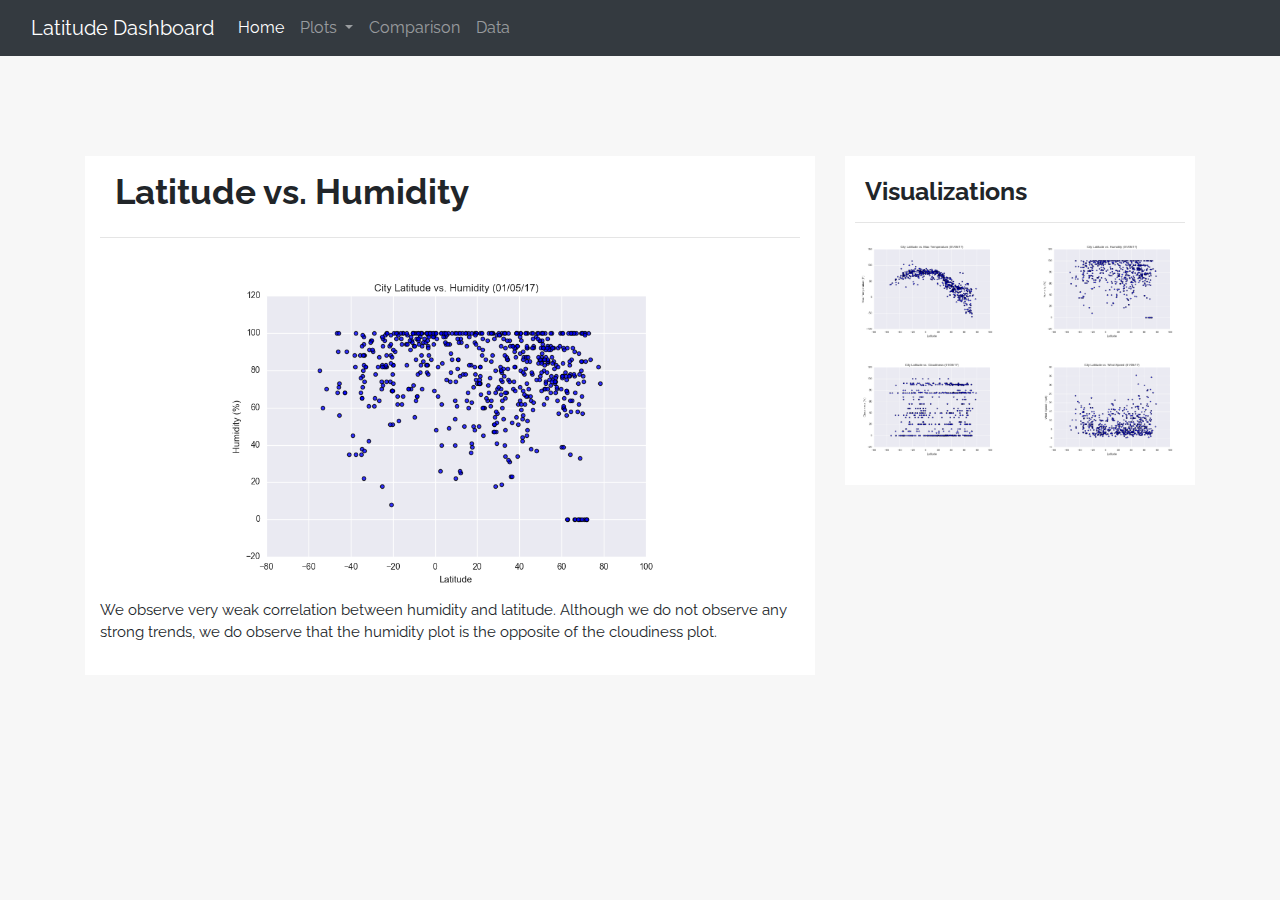
<file: humidity.html>
<!DOCTYPE html>
<html lang="en-us">

<head>
  <meta charset="UTF-8">
  <title>Latitude Analysis Dashboard</title>
  <link rel="preconnect" href="https://fonts.gstatic.com">
  <link href="https://fonts.googleapis.com/css2?family=Raleway:wght@100&display=swap" rel="stylesheet">
  <link rel="stylesheet" href="https://stackpath.bootstrapcdn.com/bootstrap/4.3.1/css/bootstrap.min.css" integrity="sha384-ggOyR0iXCbMQv3Xipma34MD+dH/1fQ784/j6cY/iJTQUOhcWr7x9JvoRxT2MZw1T" crossorigin="anonymous">
  <link rel="stylesheet" href="style.css">

<style>
</style>

</head>


<body>
    <nav class="navbar navbar-expand-md navbar-dark bg-dark">
        <div class="container-fluid">
            <a class="navbar-brand" href="index.html">Latitude Dashboard</a>
       
            <button class="navbar-toggler" type="button" data-toggle="collapse" data-target="#navbarTogglerDemo03"
                      aria-controls="navbarTogglerDemo03" aria-expanded="false" aria-label="Toggle navigation">
                <span class="navbar-toggler-icon"></span>
            </button>
    
            <div class="collapse navbar-collapse" id="navbarTogglerDemo03">
                <ul class="navbar-nav mr-auto">
                    <li class="nav-item active">
                        <a class="nav-link" href="index.html">Home <span class="sr-only">(current)</span></a>
                    </li>
                    
                    <li class="nav-item dropdown">
                        <a class="nav-link dropdown-toggle" href="#" id="navbarDropdown" role="button" data-toggle="dropdown" aria-haspopup="true" aria-expanded="false">
                        Plots
                        </a>
                        <div class="dropdown-menu" aria-labelledby="navbarDropdown">
                            <a class="dropdown-item" href="maxtemp.html">Max Temperature</a>
                            <a class="dropdown-item" href="humidity.html">Humidity</a>
                            <a class="dropdown-item" href="cloudiness.html">Cloudiness</a>
                            <a class="dropdown-item" href="windspeed.html">Windspeed</a>
                        </div>
                    </li>
    
                    <li class="nav-item">
                        <a class="nav-link" href="comparison.html">Comparison</a>
                    </li>
                    <li class="nav-item">
                        <a class="nav-link" href="data.html">Data</a>
                    </li>
                </ul>
            </div>
        </div>
    </nav>


<div class='container'>
    <div class='row'>
    
        <div class='col-md-8'>
            <div class='about'>
                <h1 class='display-7'>Latitude vs. Humidity</h1>
                <hr class='my-4'>
                <img src='Assets/Fig2.png'>
                <p>
                    We observe very weak correlation between humidity and latitude. Although we do not observe any strong trends, we do observe that the humidity plot is the opposite of the cloudiness plot.
                </p>
            </div>
        </div>

        <div class='col-md-4'>
            <div class='visualizations'>
                <h1 class='display-7'>Visualizations</h1>
                <hr class='my-3'>
                <div class='row'>
                    <div class='col-md-6'>
                        <a href='maxtemp.html'><img src='Assets/Fig1.png'></a>
                    </div>
                    <div class='col-md-6'>
                        <a href='humidity.html'><img src='Assets/Fig2.png'></a>
                    </div>
                    <div class='col-md-6'>
                        <a href='cloudiness.html'><img src='Assets/Fig3.png'></a>
                    </div>
                    <div class='col-md-6'>
                        <a href='windspeed.html'><img src='Assets/Fig4.png'></a>
                    </div>
                </div>
            </div>
        </div>
    </div>
</div>
<script src="https://cdn.jsdelivr.net/npm/bootstrap@5.0.0-beta2/dist/js/bootstrap.bundle.min.js" integrity="sha384-b5kHyXgcpbZJO/tY9Ul7kGkf1S0CWuKcCD38l8YkeH8z8QjE0GmW1gYU5S9FOnJ0" crossorigin="anonymous"></script>
<script src="https://code.jquery.com/jquery-3.3.1.slim.min.js" integrity="sha384-q8i/X+965DzO0rT7abK41JStQIAqVgRVzpbzo5smXKp4YfRvH+8abtTE1Pi6jizo" crossorigin="anonymous"></script>
<script src="https://cdnjs.cloudflare.com/ajax/libs/popper.js/1.14.7/umd/popper.min.js" integrity="sha384-UO2eT0CpHqdSJQ6hJty5KVphtPhzWj9WO1clHTMGa3JDZwrnQq4sF86dIHNDz0W1" crossorigin="anonymous"></script>
<script src="https://stackpath.bootstrapcdn.com/bootstrap/4.3.1/js/bootstrap.min.js" integrity="sha384-JjSmVgyd0p3pXB1rRibZUAYoIIy6OrQ6VrjIEaFf/nJGzIxFDsf4x0xIM+B07jRM" crossorigin="anonymous"></script>


</body>
</html>
</file>
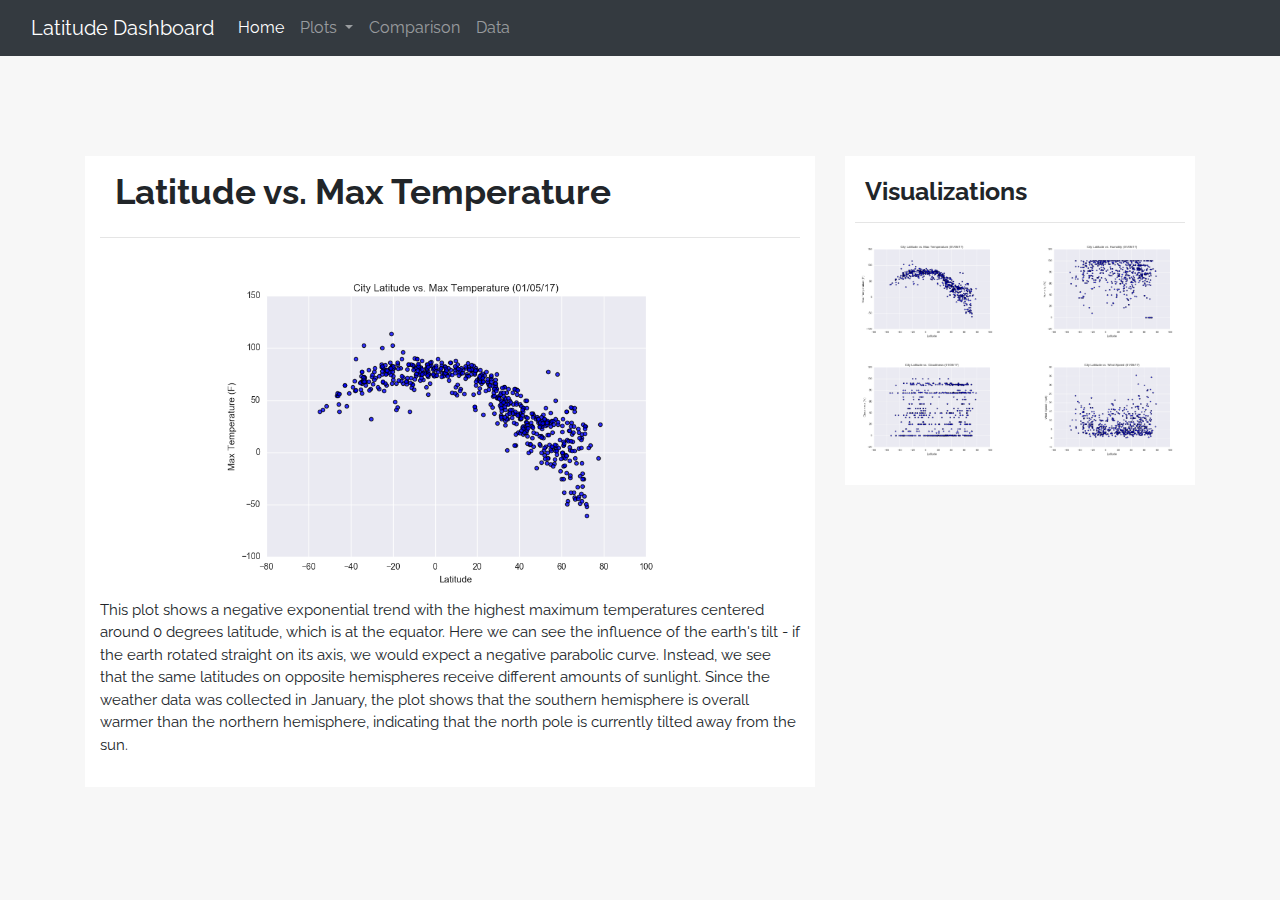
<file: maxtemp.html>
<!DOCTYPE html>
<html lang="en-us">

<head>
  <meta charset="UTF-8">
  <title>Latitude Analysis Dashboard</title>
  <link rel="preconnect" href="https://fonts.gstatic.com">
  <link href="https://fonts.googleapis.com/css2?family=Raleway:wght@100&display=swap" rel="stylesheet">
  <link rel="stylesheet" href="https://stackpath.bootstrapcdn.com/bootstrap/4.3.1/css/bootstrap.min.css" integrity="sha384-ggOyR0iXCbMQv3Xipma34MD+dH/1fQ784/j6cY/iJTQUOhcWr7x9JvoRxT2MZw1T" crossorigin="anonymous">
  <link rel="stylesheet" href="style.css">

<style>
</style>

</head>


<body>

    <nav class="navbar navbar-expand-md navbar-dark bg-dark">
        <div class="container-fluid">
            <a class="navbar-brand" href="index.html">Latitude Dashboard</a>
       
            <button class="navbar-toggler" type="button" data-toggle="collapse" data-target="#navbarTogglerDemo03"
                      aria-controls="navbarTogglerDemo03" aria-expanded="false" aria-label="Toggle navigation">
                <span class="navbar-toggler-icon"></span>
            </button>
    
            <div class="collapse navbar-collapse" id="navbarTogglerDemo03">
                <ul class="navbar-nav mr-auto">
                    <li class="nav-item active">
                        <a class="nav-link" href="index.html">Home <span class="sr-only">(current)</span></a>
                    </li>
                    
                    <li class="nav-item dropdown">
                        <a class="nav-link dropdown-toggle" href="#" id="navbarDropdown" role="button" data-toggle="dropdown" aria-haspopup="true" aria-expanded="false">
                        Plots
                        </a>
                        <div class="dropdown-menu" aria-labelledby="navbarDropdown">
                            <a class="dropdown-item" href="maxtemp.html">Max Temperature</a>
                            <a class="dropdown-item" href="humidity.html">Humidity</a>
                            <a class="dropdown-item" href="cloudiness.html">Cloudiness</a>
                            <a class="dropdown-item" href="windspeed.html">Windspeed</a>
                        </div>
                    </li>
    
                    <li class="nav-item">
                        <a class="nav-link" href="comparison.html">Comparison</a>
                    </li>
                    <li class="nav-item">
                        <a class="nav-link" href="data.html">Data</a>
                    </li>
                </ul>
            </div>
        </div>
    </nav>
<div class='container'>
    <div class='row'>
    
        <div class='col-md-8'>
            <div class='about'>
                <h1 class='display-7'>Latitude vs. Max Temperature</h1>
                <hr class='my-4'>
                <img src='Assets/Fig1.png'>
                <p>This plot shows a negative exponential trend with the highest maximum temperatures centered around 0 degrees latitude, which is at the equator. 
                    Here we can see the influence of the earth's tilt - if the earth rotated straight on its axis, we would expect a negative parabolic curve. 
                    Instead, we see that the same latitudes on opposite hemispheres receive different amounts of sunlight. Since the weather data was collected in January, 
                    the plot shows that the southern hemisphere is overall warmer than the northern hemisphere, indicating that the north pole is currently tilted away from the sun.</p>
            </div>
        </div>

        <div class='col-md-4'>
            <div class='visualizations'>
                <h1 class='display-7'>Visualizations</h1>
                <hr class='my-3'>
                <div class='row'>
                    <div class='col-md-6'>
                        <a href='maxtemp.html'><img src='Assets/Fig1.png'></a>
                    </div>
                    <div class='col-md-6'>
                        <a href='humidity.html'><img src='Assets/Fig2.png'></a>
                    </div>
                    <div class='col-md-6'>
                        <a href='cloudiness.html'><img src='Assets/Fig3.png'></a>
                    </div>
                    <div class='col-md-6'>
                        <a href='windspeed.html'><img src='Assets/Fig4.png'></a>
                    </div>
                </div>
            </div>
        </div>
    </div>
</div>

<script src="https://cdn.jsdelivr.net/npm/bootstrap@5.0.0-beta2/dist/js/bootstrap.bundle.min.js" integrity="sha384-b5kHyXgcpbZJO/tY9Ul7kGkf1S0CWuKcCD38l8YkeH8z8QjE0GmW1gYU5S9FOnJ0" crossorigin="anonymous"></script>
<script src="https://code.jquery.com/jquery-3.3.1.slim.min.js" integrity="sha384-q8i/X+965DzO0rT7abK41JStQIAqVgRVzpbzo5smXKp4YfRvH+8abtTE1Pi6jizo" crossorigin="anonymous"></script>
<script src="https://cdnjs.cloudflare.com/ajax/libs/popper.js/1.14.7/umd/popper.min.js" integrity="sha384-UO2eT0CpHqdSJQ6hJty5KVphtPhzWj9WO1clHTMGa3JDZwrnQq4sF86dIHNDz0W1" crossorigin="anonymous"></script>
<script src="https://stackpath.bootstrapcdn.com/bootstrap/4.3.1/js/bootstrap.min.js" integrity="sha384-JjSmVgyd0p3pXB1rRibZUAYoIIy6OrQ6VrjIEaFf/nJGzIxFDsf4x0xIM+B07jRM" crossorigin="anonymous"></script>

</body>
</html>
</file>
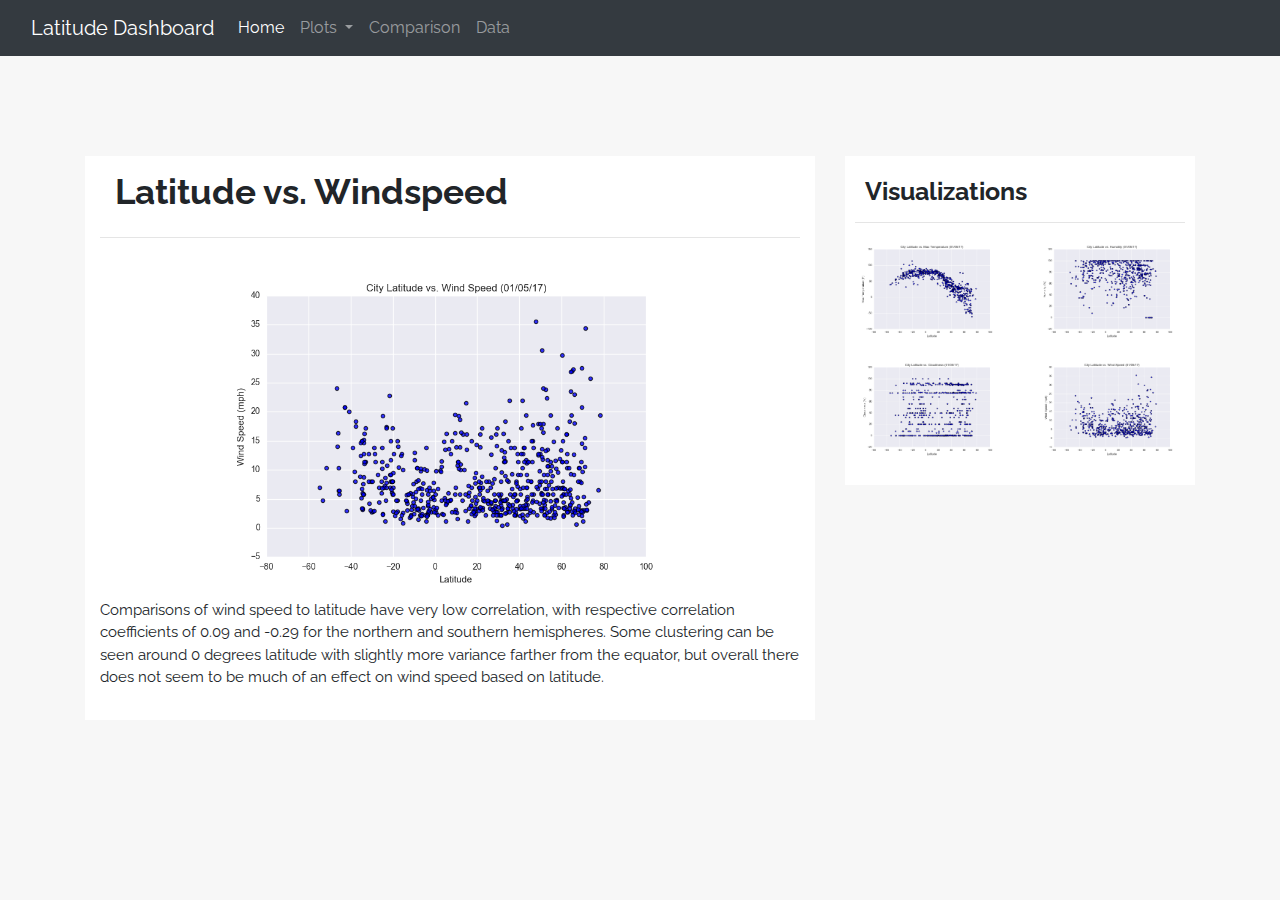
<file: windspeed.html>
<!DOCTYPE html>
<html lang="en-us">

<head>
  <meta charset="UTF-8">
  <title>Latitude Analysis Dashboard</title>
  <link rel="preconnect" href="https://fonts.gstatic.com">
  <link href="https://fonts.googleapis.com/css2?family=Raleway:wght@100&display=swap" rel="stylesheet">
  <link rel="stylesheet" href="https://stackpath.bootstrapcdn.com/bootstrap/4.3.1/css/bootstrap.min.css" integrity="sha384-ggOyR0iXCbMQv3Xipma34MD+dH/1fQ784/j6cY/iJTQUOhcWr7x9JvoRxT2MZw1T" crossorigin="anonymous">
  <link rel="stylesheet" href="style.css">

<style>
</style>

</head>


<body>
    <nav class="navbar navbar-expand-md navbar-dark bg-dark">
        <div class="container-fluid">
            <a class="navbar-brand" href="index.html">Latitude Dashboard</a>
       
            <button class="navbar-toggler" type="button" data-toggle="collapse" data-target="#navbarTogglerDemo03"
                      aria-controls="navbarTogglerDemo03" aria-expanded="false" aria-label="Toggle navigation">
                <span class="navbar-toggler-icon"></span>
            </button>
    
            <div class="collapse navbar-collapse" id="navbarTogglerDemo03">
                <ul class="navbar-nav mr-auto">
                    <li class="nav-item active">
                        <a class="nav-link" href="index.html">Home <span class="sr-only">(current)</span></a>
                    </li>
                    
                    <li class="nav-item dropdown">
                        <a class="nav-link dropdown-toggle" href="#" id="navbarDropdown" role="button" data-toggle="dropdown" aria-haspopup="true" aria-expanded="false">
                        Plots
                        </a>
                        <div class="dropdown-menu" aria-labelledby="navbarDropdown">
                            <a class="dropdown-item" href="maxtemp.html">Max Temperature</a>
                            <a class="dropdown-item" href="humidity.html">Humidity</a>
                            <a class="dropdown-item" href="cloudiness.html">Cloudiness</a>
                            <a class="dropdown-item" href="windspeed.html">Windspeed</a>
                        </div>
                    </li>
    
                    <li class="nav-item">
                        <a class="nav-link" href="comparison.html">Comparison</a>
                    </li>
                    <li class="nav-item">
                        <a class="nav-link" href="data.html">Data</a>
                    </li>
                </ul>
            </div>
        </div>
    </nav>


<div class='container'>
    <div class='row'>
    
        <div class='col-md-8'>
            <div class='about'>
                <h1 class='display-7'>Latitude vs. Windspeed</h1>
                <hr class='my-4'>
                <img src='Assets/Fig4.png'>
                <p>Comparisons of wind speed to latitude have very low correlation, with respective correlation coefficients of 0.09 and -0.29 for the northern and southern hemispheres. 
                    Some clustering can be seen around 0 degrees latitude with slightly more variance farther from the equator, but overall there does not seem to be much of an effect on wind speed based on latitude.</p>


            </div>
        </div>

        <div class='col-md-4'>
            <div class='visualizations'>
                <h1 class='display-7'>Visualizations</h1>
                <hr class='my-3'>
                <div class='row'>
                    <div class='col-md-6'>
                        <a href='maxtemp.html'><img src='Assets/Fig1.png'></a>
                    </div>
                    <div class='col-md-6'>
                        <a href='humidity.html'><img src='Assets/Fig2.png'></a>
                    </div>
                    <div class='col-md-6'>
                        <a href='cloudiness.html'><img src='Assets/Fig3.png'></a>
                    </div>
                    <div class='col-md-6'>
                        <a href='windspeed.html'><img src='Assets/Fig4.png'></a>
                    </div>
                </div>
            </div>
        </div>
    </div>
</div>
<script src="https://cdn.jsdelivr.net/npm/bootstrap@5.0.0-beta2/dist/js/bootstrap.bundle.min.js" integrity="sha384-b5kHyXgcpbZJO/tY9Ul7kGkf1S0CWuKcCD38l8YkeH8z8QjE0GmW1gYU5S9FOnJ0" crossorigin="anonymous"></script>
<script src="https://code.jquery.com/jquery-3.3.1.slim.min.js" integrity="sha384-q8i/X+965DzO0rT7abK41JStQIAqVgRVzpbzo5smXKp4YfRvH+8abtTE1Pi6jizo" crossorigin="anonymous"></script>
<script src="https://cdnjs.cloudflare.com/ajax/libs/popper.js/1.14.7/umd/popper.min.js" integrity="sha384-UO2eT0CpHqdSJQ6hJty5KVphtPhzWj9WO1clHTMGa3JDZwrnQq4sF86dIHNDz0W1" crossorigin="anonymous"></script>
<script src="https://stackpath.bootstrapcdn.com/bootstrap/4.3.1/js/bootstrap.min.js" integrity="sha384-JjSmVgyd0p3pXB1rRibZUAYoIIy6OrQ6VrjIEaFf/nJGzIxFDsf4x0xIM+B07jRM" crossorigin="anonymous"></script>


</body>
</html>
</file>
<file: style.css>
body {
    background-color:#f7f7f7;
    font-family: 'Raleway', sans-serif;
}
.about {
    background-color: white;
    padding: 15px;
    display: inline-block;
    margin-top:100px;
}
.about h1 {
    font-size: 35px;
    font-weight:bold;
    margin-left: 15px;
}
.about p {
    font-size: 15px;
    display: inline-block;
}
.about img {
    height: auto;
    width:auto;
    max-width: 70%;
    display: block;
    margin:auto;
}
.visualizations {
   background-color: white;
   margin-top: 100px;
   display: inline-block;
   padding:10px;
}
.visualizations h1 {
   font-size: 25px;
   font-weight: bold;
   padding-top:10px;
   padding-left:10px;
}
.visualizations img {
    max-width: 100%;
    display: block;
    margin-bottom:15px;
}
.comparison {
    background-color: white;
    margin-top: 50px;
    margin-bottom: 50px;
    display: inline-block;
    padding:10px;
 }
 .comparison img {
     max-width: 100%;
     display: block;
     margin-bottom:15px;
 }
 .comparison h2 {
     font-size: 25px;
    font-weight: bold;
    padding-top:10px;
    padding-left:10px;
    text-align: center;
 }
 .data {
     background-color:white;
     padding:20px;
     margin-top:50px;
 }
 table {
     width:100%;
 }

 @media (max-width:768px) {
    body {
        background-color:white;
    }
 }
</file>
